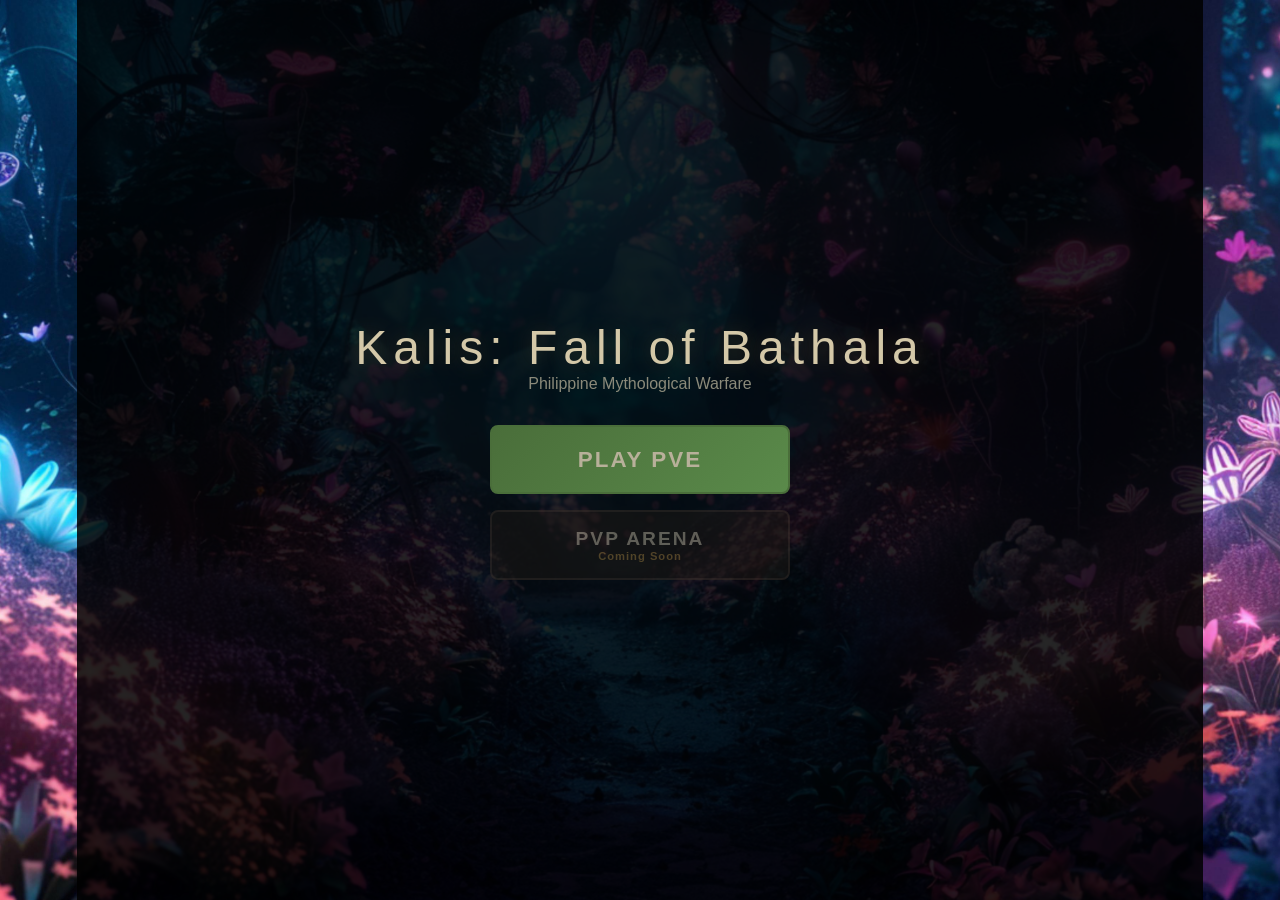
<file: index.html>
<!DOCTYPE html>
<html lang="en">
<head>
  <meta charset="UTF-8">
  <meta name="viewport" content="width=device-width, initial-scale=1.0, user-scalable=no">
  <title>Kalis: Fall of Bathala</title>
  <link rel="stylesheet" href="style.css">
</head>
<body>

<svg id="arrowSvgLayer">
  <defs>
    <!-- Yellow crosshair for player attacks -->
    <marker id="crosshair-player" markerWidth="14" markerHeight="14" refX="10" refY="7" orient="auto">
      <circle cx="7" cy="7" r="6" fill="none" stroke="#fbff85" stroke-width="2" />
      <line x1="7" y1="1" x2="7" y2="13" stroke="#fbff85" stroke-width="2" />
      <line x1="1" y1="7" x2="13" y2="7" stroke="#fbff85" stroke-width="2" />
    </marker>

    <!-- Blue crosshair for enemy attacks -->
    <marker id="crosshair-enemy" markerWidth="14" markerHeight="14" refX="10" refY="7" orient="auto">
      <circle cx="7" cy="7" r="6" fill="none" stroke="#ADD8E6" stroke-width="2" />
      <line x1="7" y1="1" x2="7" y2="13" stroke="#ADD8E6" stroke-width="2" />
      <line x1="1" y1="7" x2="13" y2="7" stroke="#ADD8E6" stroke-width="2" />
    </marker>
  </defs>
</svg>

<div class="attack-indicator" id="attackIndicator">
    <div class="bolt-1"></div>
    <div class="bolt-2"></div>
    <div class="bolt-3"></div>
    <div class="glow-ring"></div>
</div>

<div class="attack-indicator enemy-indicator" id="enemyAttackIndicator">
    <div class="bolt-1"></div>
    <div class="bolt-2"></div>
    <div class="bolt-3"></div>
    <div class="glow-ring"></div>
</div>

<!-- LEFT PANEL (fixed) -->
<div class="left-panel-outer" id="leftPanelOuter" style="display:none;">
  <!-- Enemy deck + graveyard grouped -->
  <div class="deck-grave-group">
    <div class="deck-pile enemy" id="enemyDeckPile">30</div>
    <div class="grave-display" id="enemyGraveBtn">Graveyard<span id="enemyGraveCount">0</span></div>
  </div>

  <div class="turn-phase-indicator" id="turnPhaseIndicator">
    <div class="phase-round"><span id="phaseRound">1</span></div>
    <div class="phase-status" id="phaseStatus">⚔️ Player Turn</div>
    <div class="phase-dice-info" id="phaseDiceInfo">Dice in 4 turns</div>
  </div>

  <!-- Player graveyard + deck grouped -->
  <div class="deck-grave-group">
    <div class="grave-display" id="playerGraveBtn">Graveyard<span id="playerGraveCount">0</span></div>
    <div class="deck-pile player" id="playerDeckPile">25</div>
  </div>

  <!-- Ult refresh button (hidden by default) -->
</div>

<!-- RIGHT PANEL (fixed) – restructured -->
<div class="right-panel-outer" id="rightPanelOuter" style="display:none;">
  <!-- TOP: Anito curse only -->
  <div class="right-panel-top">
  </div>


  <!-- MIDDLE: Enemy Prov, End Turn, Your Prov grouped together -->
  <div class="right-panel-middle">
    <div class="center-group">
      <div class="prov-group">
        <div class="pillar-provision-block enemy-val" id="pillarEnemyProv">🍗 1</div>
        <div class="timer-pill enemy-timer" id="enemyTimer">30s</div>
      </div>
      <button class="circular-end-turn" id="btnEndTurn">END TURN</button>
      <div class="prov-group">
        <div class="pillar-provision-block player-val" id="pillarPlayerProv">🍗 1</div>
        <div class="timer-pill" id="turnTimer">30s</div>
      </div>
    </div>
  </div>

  <!-- BOTTOM: Info and Surrender buttons only -->
<div class="right-panel-bottom">
  <button class="right-info-btn" id="btnInfoPanel" title="All Information about the game">Info</button>
  <button class="right-info-btn" id="btnFullscreen" title="Toggle fullscreen">⛶</button>
  <button class="hint-toggle-btn" id="btnToggleHints" title="How to play">💡</button>
  <button class="circular-surrender" id="btnSurrender">🏳️</button>
</div>
</div>

<!-- GAME AREA (between panels) -->
<div class="game-area">

  <div id="turnOverlay" class="turn-overlay">
  <span id="turnOverlayText"></span>
</div>
  <div class="main-menu" id="mainMenu" style="display:flex;">
    <h1>Kalis: Fall of Bathala</h1>
    <div class="menu-subtitle">Philippine Mythological Warfare</div>
    <div class="menu-buttons">
      <div class="menu-btn-main pve-btn" id="btnPVE">PLAY PVE</div>
      <div class="menu-btn-main pvp-btn">
        PVP ARENA
        <span class="coming-soon-badge">Coming Soon</span>
      </div>
    </div>
  </div>

  <div class="menu-screen" id="menuScreen" style="display:none;">
    <h1>Kalis: Fall of Bathala</h1>
    <div class="menu-subtitle">Choose Your Faction</div>
    <div class="faction-select-container">
      <div class="faction-card heroes" id="btnChooseHeroes">
        <h3>Heroes & Warriors</h3>
      </div>
      <div class="faction-card monsters" id="btnChooseMonsters">
        <h3>Mythical Monsters</h3>
      </div>
    </div>
  </div>

  <div class="god-select-overlay" id="godSelectOverlay">
    <div class="god-select-box">
      <h2 id="godSelectTitle">Choose Your God</h2>
      <div class="god-choices" id="godChoicesContainer"></div>
      <button class="back-btn" id="godSelectBackBtn">← Back</button>
    </div>
  </div>

  <div class="row-select-overlay" id="rowSelectOverlay">
    <div class="row-select-box">
      <h2>🐉 Bakunawa: Choose Target Row</h2>
      <div class="row-choices">
        <div class="row-choice-btn" data-target="melee">⚔️ Enemy Melee</div>
        <div class="row-choice-btn" data-target="ranged">🏹 Enemy Ranged</div>
      </div>
    </div>
  </div>

  <div class="dice-overlay" id="diceOverlay">
    <div class="dice-box">
      <div class="dice-title">Fate Dice</div>
      <div class="dice-result" id="diceResult">?</div>
      <div class="dice-effect-name" id="diceEffectName"></div>
      <div class="dice-effect-desc" id="diceEffectDesc"></div>
    </div>
  </div>

  <div class="graveyard-overlay" id="graveyardOverlay">
    <div class="graveyard-box">
      <h2 id="graveyardTitle">Graveyard</h2>
      <div id="graveyardContent"></div>
      <button class="close-btn" onclick="document.getElementById('graveyardOverlay').classList.remove('active')">Close</button>
    </div>
  </div>

  <div class="deck-viewer-overlay" id="deckViewerOverlay">
    <div class="deck-viewer-box">
      <h2 id="deckViewerTitle">Your Deck</h2>
      <div id="deckViewerContent"></div>
      <button class="close-btn" onclick="document.getElementById('deckViewerOverlay').classList.remove('active')">Close</button>
    </div>
  </div>

  <div class="surrender-overlay" id="surrenderOverlay">
    <div class="surrender-box">
      <h2>Surrender?</h2>
      <p style="color:#8b949e;margin-bottom:1.5rem;">Are you sure you want to concede?</p>
      <div class="surrender-buttons">
        <button class="surrender-btn yes" id="btnSurrenderYes">Yes, Surrender</button>
        <button class="surrender-btn no" id="btnSurrenderNo">No, Keep Fighting</button>
      </div>
    </div>
  </div>

  <div class="curse-info-overlay" id="curseInfoOverlay">
    <div class="curse-info-box">
      <h2>Anito's Curse</h2>
      <div id="curseInfoContent"></div>
      <button class="close-btn" onclick="document.getElementById('curseInfoOverlay').classList.remove('active')">Close</button>
    </div>
  </div>

  <div class="info-overlay" id="infoOverlay">
    <div class="info-box">
      <div class="info-tabs">
        <button class="info-tab-btn" id="tabGodsBtn">✨ Gods</button>
        <button class="info-tab-btn" id="tabPassivesBtn">🛡️ Passives</button>
      </div>
      <div id="infoTabContent"></div>

      <button class="close-btn" onclick="document.getElementById('infoOverlay').classList.remove('active')">Close</button>
    </div>
  </div>
<!-- HOW TO PLAY OVERLAY -->
<div class="howtoplay-overlay" id="howToPlayOverlay">
  <div class="howtoplay-box">
    <div class="howtoplay-content" id="howToPlayContent"></div>
    <button class="close-btn" onclick="document.getElementById('howToPlayOverlay').classList.remove('active')">Close</button>
  </div>
</div>
  <div class="draft-overlay" id="draftOverlay">
    <div class="draft-box">
      <div class="draft-timer-bar" id="draftTimerBar"></div>
      <h2>Choose a Card</h2>
      <div class="draft-choices" id="draftChoices"></div>
    </div>
  </div>
  <div class="game-interface" id="gameInterface">
    <div class="main-board-area">
      <div class="battlefield-wrapper">
        <div class="battlefield">
          <div class="row"><div class="row-label"></div><div class="slots-container">
            <div class="slot enemy-slot" id="enemyRanged1" data-row="ranged" data-idx="0"></div>
            <div class="slot enemy-slot" id="enemyRanged2" data-row="ranged" data-idx="1"></div>
            <div class="slot enemy-slot god-slot" id="enemyRanged3" data-row="ranged" data-idx="2"></div>
            <div class="slot enemy-slot" id="enemyRanged4" data-row="ranged" data-idx="3"></div>
            <div class="slot enemy-slot" id="enemyRanged5" data-row="ranged" data-idx="4"></div>
          </div></div>
          <div class="row"><div class="row-label"></div><div class="slots-container">
            <div class="slot enemy-slot" id="enemyMelee1" data-row="melee" data-idx="0"></div>
            <div class="slot enemy-slot" id="enemyMelee2" data-row="melee" data-idx="1"></div>
            <div class="slot enemy-slot" id="enemyMelee3" data-row="melee" data-idx="2"></div>
            <div class="slot enemy-slot" id="enemyMelee4" data-row="melee" data-idx="3"></div>
            <div class="slot enemy-slot" id="enemyMelee5" data-row="melee" data-idx="4"></div>
          </div></div>
          <div class="row"><div class="row-label"></div><div class="slots-container">
            <div class="slot player-slot" id="playerMelee1" data-row="melee" data-idx="0"></div>
            <div class="slot player-slot" id="playerMelee2" data-row="melee" data-idx="1"></div>
            <div class="slot player-slot" id="playerMelee3" data-row="melee" data-idx="2"></div>
            <div class="slot player-slot" id="playerMelee4" data-row="melee" data-idx="3"></div>
            <div class="slot player-slot" id="playerMelee5" data-row="melee" data-idx="4"></div>
          </div></div>
          <div class="row"><div class="row-label"></div><div class="slots-container">
            <div class="slot player-slot" id="playerRanged1" data-row="ranged" data-idx="0"></div>
            <div class="slot player-slot" id="playerRanged2" data-row="ranged" data-idx="1"></div>
            <div class="slot player-slot god-slot" id="playerRanged3" data-row="ranged" data-idx="2"></div>
            
            <div class="slot player-slot" id="playerRanged4" data-row="ranged" data-idx="3"></div>
            <div class="slot player-slot" id="playerRanged5" data-row="ranged" data-idx="4"></div>
          </div></div>
        </div>
      </div>

      <div class="hand-fan-container" id="handFanContainer"></div>

            <!-- TUTORIAL OVERLAY -->
<div id="tutorialOverlay" style="display:none; position:absolute; z-index:100; text-align:center; pointer-events:none;">
  <div style="background:rgba(20,16,10,0.95); border:2px solid #9b7a3c; border-radius:12px; padding:0.5rem 1.5rem; box-shadow:0 0 20px rgba(0,0,0,0.8); display:inline-block; position:relative;">
    <p id="tutorialText" style="color:#f0e8d8; font-size:clamp(0.9rem, 2vh, 1.3rem); margin-bottom:0.5rem; white-space:nowrap;"></p>
  </div>
</div>

      <div class="info-panel">
        <span id="logMessage">Drag cards to play or click to attack!</span>
        <span>Round: <span id="roundDisplay">1</span></span>
        <span>Dice: <span id="diceInfo">Every 4 Turns</span></span>
        <button class="menu-btn" id="btnMenu">Exit</button>
      </div>
    </div>
  </div>

</div>
</div>

<!-- Victory/Defeat Overlay -->
<div class="overlay" id="overlay">
    <div class="overlay-box">
        <h2 id="overlayTitle">Match Over</h2>
    </div>
</div>
<script src="Herodeck.js"></script>
<script src="Monsterdeck.js"></script>
<script src="GodImages.js"></script>

<script>
  window.onerror = function(msg, url, line, col, error) {
  alert('Game crashed – ' + msg + ' (line ' + line + ')');
  return false;
};

(function() {
  window.addEventListener('resize', function() {
    if (typeof renderAll === 'function' && document.getElementById('gameInterface').classList.contains('active')) {
      renderAll();
    }
  });

  const PASSIVES = {
    'Shield 1': { name: 'Shield 1', desc: 'Absorbs 1 hit', type: 'defensive', icon: '🛡️', cssClass: 'passive-shield' },
    'Thorns 1': { name: 'Thorns 1', desc: 'Deal 1 dmg back (even if killed)', type: 'defensive', icon: '🌵', cssClass: 'passive-thorns' },
    'Overheal': { name: 'Overheal', desc: 'Heal 1 HP per turn', type: 'defensive', icon: '💖', cssClass: 'passive-regen' },
    'Pierce': { name: 'Pierce', desc: 'Ignore enemy Shield', type: 'offensive', icon: '🗡️', cssClass: '' },
    'Lifesteal': { name: 'Lifesteal', desc: 'Heal 1 HP every time this unit attacks', type: 'offensive', icon: '🩸', cssClass: 'passive-overheal' },
    'Taunt': { name: 'Taunt', desc: 'Enemy must attack this first', type: 'utility', icon: '😝', cssClass: 'passive-taunt' },
  };




  const GOD_CLASH_LINES = [
  "I have waited long enough. The heavens will settle this.",
  "No more soldiers. Only gods remain.",
  "Then I shall wield the blade myself.",
  "Enough games. Let the skies decide our fate.",
  "If my army cannot end this, my own hands will.",
  "This battle was always meant to be ours alone.",
  "Step aside, mortals. The true fight begins now.",
  "So be it. I will carve the ending myself.",
  "The war is over. Now the gods must fall.",
  "No more champions. Only thunder and blood."
];

  const CURSE_DETAILS = {
  sudden_death:    { name: 'Sudden Death',    desc: 'Both Gods start with only 50 HP. Games end fast!', icon: '💀' },
  gift_of_gods:    { name: 'Gift of the Gods', desc: 'Both players start with 5 extra provisions.', icon: '🎁' },
  spellbound:      { name: 'Spellbound',       desc: 'Spell cards are replaced with random bronze units.', icon: '🚫' },
  glass_cannon:    { name: 'Glass Cannon',     desc: 'All units gain +2 ATK but -2 HP (minimum 1 HP).', icon: '💥' },
  fortress:        { name: 'Fortress',         desc: 'All units gain +2 HP but -1 ATK (minimum 0 ATK).', icon: '🏰' },
  blood_frenzy:    { name: 'Blood Frenzy',     desc: 'When a unit dies, its controller draws a card.', icon: '🩸' },
  double_trouble:  { name: 'Double Trouble',   desc: 'All provision costs are reduced by 1 (minimum 1).', icon: '👥' },
  none:            { name: 'No Curse',         desc: 'The gods are calm today. Standard rules apply.', icon: '✨' }
};
  // ========== TUTORIAL SYSTEM ==========
let tutorialState = {
    active: false,
    step: 0,
    selectedHandIdx: null,
    selectedBoard: null,
    waitingForAttack: false,
    panelTourReady: false,   // add this line
    enemyTurnBlocked: true 
};

function startTutorial() {
    //if (localStorage.getItem('tutorialCompleted') === 'true') return;//
    tutorialState.active = true;
    tutorialState.step = 0;
    tutorialState.selectedHandIdx = null;
    tutorialState.selectedBoard = null;
    document.getElementById('tutorialOverlay').style.display = 'block';
    showTutorialStep(0);
}

  function showTutorialStep(step) {
    tutorialState.step = step;
    const textEl = document.getElementById('tutorialText');
    const overlay = document.getElementById('tutorialOverlay');
    // Remove all previous highlights
    document.querySelectorAll('.tutorial-highlight').forEach(el => el.classList.remove('tutorial-highlight'));

    let targetEl = null;

    switch(step) {
      case 0:
        textEl.textContent = 'Drag a card in your hand to the field';
        // Highlight the first affordable hand card
        // Find the first affordable unit card
        const handCards = document.querySelectorAll('.fan-card-wrapper');
        let chosen = null;
        handCards.forEach(wrapper => {
          if (chosen) return;
          const idx = parseInt(wrapper.dataset.idx);
          const card = state.hand[idx];
          if (card && card.type === 'Unit' && card.cost <= (state.provPool - state.provUsed)) {
            chosen = wrapper;
          }
        });
        if (chosen) {
          chosen.classList.add('tutorial-highlight');
          targetEl = chosen;
        }
        break;
case 1:
  textEl.textContent = 'Drag ⊕ to an empty slot to play the card';
  // Highlight all empty player slots (excluding god slot)
  const emptySlots = document.querySelectorAll('.player-slot:not(.god-slot)');
  emptySlots.forEach(slot => {
    if (slot.innerHTML.trim() === '') {
      slot.classList.add('tutorial-highlight');
    }
  });
  // Position the overlay above melee 3 if it's empty, otherwise above first empty slot
  const melee3 = document.getElementById('playerMelee3');
  if (melee3 && melee3.innerHTML.trim() === '') {
    targetEl = melee3;
  } else {
    for (const slot of emptySlots) {
      if (slot.innerHTML.trim() === '') {
        targetEl = slot;
        break;
      }
    }
  }
  break;
              case 2:
        textEl.textContent = 'Press END TURN to finish your turn ->.';
        const endBtn = document.getElementById('btnEndTurn');
        if (endBtn) {
          endBtn.classList.add('tutorial-highlight');
          targetEl = endBtn;
        }
        break;
    }

    // Position the overlay above the target element (or center for step 4)
    // Position the overlay above the target element (or center for step 4)
    if (step === 3) {
      overlay.style.left = '50%';
      overlay.style.top = '5%';
      overlay.style.transform = 'translate(-50%, 0)';
      overlay.style.display = 'block';
    } else if (targetEl) {
      const targetRect = targetEl.getBoundingClientRect();
      const gameAreaRect = document.querySelector('.game-area').getBoundingClientRect();
      overlay.style.left = (targetRect.left - gameAreaRect.left + targetRect.width/2) + 'px';
      overlay.style.top = (targetRect.top - gameAreaRect.top - 10) + 'px';
      overlay.style.transform = 'translate(-50%, -100%)';
      overlay.style.display = 'block';
    } else {
      overlay.style.left = '50%';
      overlay.style.top = '5%';
      overlay.style.transform = 'translate(-50%, 0)';
      overlay.style.display = 'block';
    }
  }

function handleTutorialClick(e) {
    if (!tutorialState.active) return true; // allow normal handling
    const target = e.target.closest('.tutorial-highlight'); // ← THIS LINE MUST EXIST
    if (!target) return false; // ignore clicks outside highlights

    switch(tutorialState.step) {
      case 0: // … etc

        if (target.classList.contains('fan-card-wrapper')) {
          const idx = parseInt(target.dataset.idx);
          const cardData = state.hand[idx];
          if (cardData && cardData.type === 'Unit' && cardData.cost <= (state.provPool - state.provUsed)) {
            clearSelection();
            selectedAttacker = { handIdx: idx, card: cardData, isHandCard: true };
            target.querySelector('.card').classList.add('selected-for-attack');
            highlightEmptyPlayerSlots();
            showTutorialStep(1);
          }
        }
        break;
case 1: // Play onto empty slot
  if (target.classList.contains('player-slot') && selectedAttacker && selectedAttacker.isHandCard) {
    playCardFromHandToSlot(target, selectedAttacker);
  }
  break;
    }
    return false; // block default game handling
  }

function completeTutorial() {
    localStorage.setItem('tutorialCompleted', 'true');
    tutorialState.active = false;
    // document.getElementById('tutorialOverlay').style.display = 'none';   // ← must stay hidden
    document.querySelectorAll('.tutorial-highlight').forEach(el => el.classList.remove('tutorial-highlight'));
    clearSelection();
}

function showPostTutorialMessage() {
    const overlay = document.getElementById('tutorialOverlay');
    const textEl = document.getElementById('tutorialText');

    // Hide the skip button

    // Make the box non‑blocking
    const innerBox = overlay.querySelector('div');
    if (innerBox) innerBox.style.pointerEvents = 'none';
    overlay.style.pointerEvents = 'none';

    // Position and show
    overlay.style.display = 'block';
    overlay.style.left = '50%';
    overlay.style.top = '40%';
    overlay.style.transform = 'translate(-50%, -50%)';

    textEl.textContent = 'Click your card and drag the crosshair ⊕ to the enemy God';

    // Find the card that was just played (first occupied non‑god player slot)
    const playerSlots = document.querySelectorAll('.player-slot:not(.god-slot)');
    let placedSlot = null;
    for (const slot of playerSlots) {
        if (slot.querySelector('.card')) {
            placedSlot = slot;
            break;
        }
    }

    if (placedSlot) {
        const slotRect = placedSlot.getBoundingClientRect();
        const gameInterface = document.getElementById('gameInterface');
        const ifaceRect = gameInterface.getBoundingClientRect();
        // Center above the slot, with a small gap
        overlay.style.left = (slotRect.left + slotRect.width / 2 - ifaceRect.left) + 'px';
        overlay.style.top = (slotRect.top - ifaceRect.top - 10) + 'px'; // 10px above
        overlay.style.transform = 'translate(-50%, -100%)';
    } else {
        // Fallback if no card found
        overlay.style.left = '50%';
        overlay.style.top = '40%';
        overlay.style.transform = 'translate(-50%, -50%)';
    }

    overlay.style.display = 'block';

    // Highlight the enemy God slot
    const godSlot = document.getElementById('enemyRanged3');
    if (godSlot) {
        godSlot.classList.add('tutorial-highlight');
    }

    // Set the flag so the next attack triggers the End Turn message
    tutorialState.waitingForAttack = true;

    // Safety timeout: hide after 10 seconds if they never attack
    setTimeout(() => {
        if (tutorialState.waitingForAttack) {
            overlay.style.display = 'none';
            if (innerBox) innerBox.style.pointerEvents = 'auto';
            overlay.style.pointerEvents = 'auto';
            tutorialState.waitingForAttack = false;
            // Remove highlights on timeout
            document.querySelectorAll('.tutorial-highlight').forEach(el => el.classList.remove('tutorial-highlight'));
        }
    }, 10000);
}


function showEndTurnMessage() {
    const overlay = document.getElementById('tutorialOverlay');
    const textEl = document.getElementById('tutorialText');
    const endBtn = document.getElementById('btnEndTurn');
    if (!endBtn) return;

    const innerBox = overlay.querySelector('div');
    if (innerBox) innerBox.style.pointerEvents = 'none';
    overlay.style.pointerEvents = 'none';

    const endBtnRect = endBtn.getBoundingClientRect();
    const gameAreaRect = document.querySelector('.game-area').getBoundingClientRect();
    overlay.style.left = (endBtnRect.left - gameAreaRect.left - 10) + 'px';
    overlay.style.top = (endBtnRect.top + endBtnRect.height/2) + 'px';
    overlay.style.transform = 'translate(-100%, -50%)';
    overlay.style.display = 'block';

    textEl.textContent = 'Press End Turn👉';

    // Add glow effect to the End Turn button
    endBtn.classList.add('highlight-endturn');

    // Remove the card and god highlights (in case they're still there)
    document.querySelectorAll('.tutorial-highlight').forEach(el => el.classList.remove('tutorial-highlight'));

        tutorialState.panelTourReady = true;

    // Hide after 5 seconds and remove glow
    setTimeout(() => {
        overlay.style.display = 'none';
        if (innerBox) innerBox.style.pointerEvents = 'auto';
        overlay.style.pointerEvents = 'auto';
        endBtn.classList.remove('highlight-endturn');
    }, 5000);
}


  let state = {
  attackToken: 'player',
  phase: 'development',
  roundPhase: 'player',
  attackerDeclared: false,
  playerAttackers: [],
  enemyBlockers: {}
};

window.addEventListener('unhandledrejection', (event) => {
  console.error('Unhandled rejection:', event.reason);
  if (state && state._aiRunning) {
    state._aiRunning = false;
    endRound();
  }
});
window.addEventListener('error', (event) => {
  console.error('Global error:', event.error);
  if (state && state._aiRunning) {
    state._aiRunning = false;
    endRound();
  }
});

let selectedAttacker = null;


// ── CURSE HELPER FUNCTIONS (can go here) ──
function applyGlassCannonEffect(state) {
  modifyAllUnits(state, (card) => {
    card.atk += 2;
    card.hp = Math.max(1, card.hp - 2);
    card.maxHp = Math.max(1, card.maxHp - 2);
  });
}

function applyFortressEffect(state) {
  modifyAllUnits(state, (card) => {
    card.atk = Math.max(0, card.atk - 1);
    card.hp += 2;
    card.maxHp += 2;
  });
}

function modifyAllUnits(state, modifierFn) {
  state.deck.forEach(modifierFn);
  state.hand.forEach(modifierFn);
  [state.playerMelee, state.playerRanged, state.enemyMelee, state.enemyRanged].forEach(arr => {
    arr.forEach(unit => { if (unit) modifierFn(unit); });
  });
  state.playerGrave.forEach(modifierFn);
  state.enemyGrave.forEach(modifierFn);
}



  let turnCounter = 0; // Tracks total turns for dice scheduling

  function shuffle(a) { for (let i=a.length-1; i>0; i--) { const j=Math.floor(Math.random()*(i+1)); [a[i],a[j]]=[a[j],a[i]]; } return a; }

  function showCurseInfo() {
  const overlay = document.getElementById('curseInfoOverlay');
  const content = document.getElementById('curseInfoContent');
  if (!overlay || !content) return;

  const curseId = state.wildModifier || 'none';
  const details = CURSE_DETAILS[curseId] || CURSE_DETAILS.none;

  content.innerHTML = `
    <div class="curse-icon">${details.icon}</div>
    <h3>${details.name}</h3>
    <p>${details.desc}</p>
  `;

  overlay.classList.add('active');
}

  

  function buildDeck(faction) {
    const bronzeUnits = faction === 'heroes' ? BRONZE_UNITS_HEROES : BRONZE_UNITS_MONSTERS;
    const goldUnits = faction === 'heroes' ? GOLD_UNITS_HEROES : GOLD_UNITS_MONSTERS;
    let deck = [];
    for (let i=0; i<13; i++) {
      let c = bronzeUnits[i % bronzeUnits.length];
      let card = { ...c, id: 'c_b_' + i + '_' + Math.random().toString(36).slice(2,6), playOrder: i };
      deck.push(card);
    }
    for (let i=0; i<7; i++) {
      let c = goldUnits[i % goldUnits.length];
      let card = { ...c, id: 'c_g_' + i + '_' + Math.random().toString(36).slice(2,6), playOrder: 13+i };
      deck.push(card);
    }
    for (let i=0; i<10; i++) {
      let c = SPELLS[i % SPELLS.length];
      let card = { ...c, id: 'c_s_' + i + '_' + Math.random().toString(36).slice(2,6), playOrder: 20+i };
      deck.push(card);
    }
    return shuffle(deck);
  }

  let pendingFaction = null;
  let playerPlayOrderCounter = 0;
  let enemyPlayOrderCounter = 0;

  function getBorderClass(cost) { return cost >= 6 ? 'gold-border' : 'bronze-border'; }

function showPlayerSmite() {
    const indicator = document.getElementById('attackIndicator');
    indicator.classList.add('active');
    
    // Reset animations
    const elements = indicator.querySelectorAll('.bolt-1, .bolt-2, .bolt-3, .glow-ring');
    elements.forEach(el => {
        el.style.animation = 'none';
        void el.offsetHeight;
        el.style.animation = '';
    });
    
    setTimeout(() => {
        indicator.classList.remove('active');
    }, 1500);
}

function showEnemySmite() {
    const indicator = document.getElementById('enemyAttackIndicator');
    indicator.classList.add('active');
    
    const elements = indicator.querySelectorAll('.bolt-1, .bolt-2, .bolt-3, .glow-ring');
    elements.forEach(el => {
        el.style.animation = 'none';
        void el.offsetHeight;
        el.style.animation = '';
    });
    
    setTimeout(() => {
        indicator.classList.remove('active');
    }, 1500);
}

// Usage:
// showPlayerSmite();
// showEnemySmite();
// Usage:
// showPlayerSmite(); // Call when player attacks
// showEnemySmite();  // Call when enemy attacks


function showGodSelection(faction) {
    pendingFaction = faction;
    const overlay = document.getElementById('godSelectOverlay');
    const container = document.getElementById('godChoicesContainer');
    const title = document.getElementById('godSelectTitle');
    title.textContent = faction === 'heroes' ? 'Choose Your Hero God' : 'Choose Your Monster God';
    const gods = GODS[faction];
    container.innerHTML = gods.map(g => `
      <div class="god-choice-card" data-god="${g.name}" data-effect="${g.effect}">
        <h3>${g.name}</h3>
        <div class="god-power">⚡ ${g.power}</div>
        <p style="color:#8b949e;font-size:0.75rem;margin-top:0.5rem;">${g.desc}</p>
      </div>
    `).join('');
    overlay.classList.add('active');
    
    container.querySelectorAll('.god-choice-card').forEach(card => {
      card.addEventListener('click', () => {
        const godName = card.dataset.god;
        const godEffect = card.dataset.effect;
        overlay.classList.remove('active');



        resetGame(pendingFaction, godName, godEffect);
      });
    });
}

  function resetGame(chosenFaction, godName, godEffect) {
    if (state.timerInterval) clearInterval(state.timerInterval);
    if (state.enemyTimerInterval) clearInterval(state.enemyTimerInterval);
    selectedAttacker = null;
    turnCounter = 0;
    const opposingFaction = chosenFaction === 'heroes' ? 'monsters' : 'heroes';
    const enemyGods = GODS[opposingFaction];
    const enemyGod = enemyGods[Math.floor(Math.random() * enemyGods.length)];
    playerPlayOrderCounter = 0;
    enemyPlayOrderCounter = 0;
     state = {
      faction: chosenFaction,
      enemyFaction: opposingFaction,
      godName: godName,
      godEffect: godEffect,
      enemyGodName: enemyGod.name,
      enemyGodEffect: enemyGod.effect,
      deck: buildDeck(chosenFaction),
      enemyDeckSize: 27,
      hand: [],
      playerGrave: [],
      enemyGrave: [],
      playerMelee: [null,null,null,null,null],
      playerRanged: [null,null,null,null,null],
      enemyMelee: [null,null,null,null,null],
      enemyRanged: [null,null,null,null,null],
      godHp: 100,
      enemyGodHp: 100,
      provUsed: 0,
      provPool: 1,
      provPerTurn: 1,
      round: 1,
      gameOver: false,
      turnTimer: 30,
      ultAvailable: true,
      enemyUltAvailable: true,
      ultRefreshed: false,
      timerInterval: null,
      enemyTimerInterval: null,
      diceActive: false,
      currentPhase: 'player',
      phaseNumber: 1,
      phase: 'development',
      roundPhase: 'player',
      attackerDeclared: false,
      playerAttackers: [],
      enemyBlockers: {},
      turn: 'player',
      attackToken: 'player'
    };

    state._aiRunning = false;   // prevent leftover AI lock




state.wildModifier = 'none';
// ================= APPLY CURSE EFFECTS =================
// Modify state based on the chosen wild modifier
if (state.wildModifier === 'sudden_death') {
  state.godHp = 50;
  state.enemyGodHp = 50;
}
else if (state.wildModifier === 'gift_of_gods') {
  state.provPool = 6;   // 1 base + 5 extra
  state.provPerTurn = 1;
}
else if (state.wildModifier === 'spellbound') {
  // Replace all spell cards in the player's deck with random bronze units
  state.deck = state.deck.map(card => {
    if (card.type === 'Spell') {
      const pool = state.faction === 'heroes' ? BRONZE_UNITS_HEROES : BRONZE_UNITS_MONSTERS;
      const replacement = { ...pool[Math.floor(Math.random() * pool.length)] };
      replacement.id = 'spellbound_' + Math.random().toString(36).slice(2, 6);
      assignPassive(replacement);
      return replacement;
    }
    return card;
  });
  // Enemy deck is simulated, no need to replace – they will simply not draw spells.
}
else if (state.wildModifier === 'glass_cannon') {
  // Apply +2 ATK, -2 HP (min 1) to all units in deck, hand, and future draws
  applyGlassCannonEffect(state);
}
else if (state.wildModifier === 'fortress') {
  // Apply +2 HP, -1 ATK (min 0) to all units
  applyFortressEffect(state);
}
else if (state.wildModifier === 'blood_frenzy') {
  // Effect handled in killCardAndSendToGrave
}
else if (state.wildModifier === 'mirror_match') {
  // Force enemy to use the same faction as the player
  state.enemyFaction = state.faction;
  // Re‑roll enemy god from the same faction
  const sameFactionGods = GODS[state.faction];
  const enemyGod = sameFactionGods[Math.floor(Math.random() * sameFactionGods.length)];
  state.enemyGodName = enemyGod.name;
  state.enemyGodEffect = enemyGod.effect;
}

else if (state.wildModifier === 'double_trouble') {
  // Reduce cost of every card in deck and hand by 1 (minimum 1)
  state.deck.forEach(c => { if (c.cost > 1) c.cost--; });
  // Hand is empty at this point, but just in case
  state.hand.forEach(c => { if (c.cost > 1) c.cost--; });
  // Also mark that future drawn cards should be reduced
}


const affordableUnitIndex = state.deck.findIndex(
  c => c.type === 'Unit' && c.cost <= state.provPool
);
if (affordableUnitIndex !== -1) {
  // Swap the found affordable unit to the top of the deck
  [state.deck[0], state.deck[affordableUnitIndex]] = [state.deck[affordableUnitIndex], state.deck[0]];
}
for (let i = 0; i < 3; i++) {
  drawCard();
}

// ── FALLBACK: force at least one affordable unit (in case curses removed them) ──
{
  const hasAffordableUnit = state.hand.some(
    c => c.type === 'Unit' && c.cost <= state.provPool
  );
  if (!hasAffordableUnit) {
    const replaceIndex = state.hand.findIndex(c => c.type !== 'Unit' || c.cost > state.provPool);
    const idx = replaceIndex !== -1 ? replaceIndex : 0;
state.hand[idx] = {
  name: 'Rebolusyonaryo', type: 'Unit', cost: 1, row: 'melee',
  atk: 1, hp: 2, maxHp: 2, passive: 'Thorns 1',
  id: 'militia_' + Math.random().toString(36).slice(2,6),
  _isNewDraw: true, playOrder: playerPlayOrderCounter++
};
  }
}

document.getElementById('menuScreen').style.display = 'none';
document.getElementById('mainMenu').style.display = 'none';
document.getElementById('gameInterface').classList.add('active');

    document.getElementById('leftPanelOuter').style.display = 'flex';
    document.getElementById('rightPanelOuter').style.display = 'flex';
    document.getElementById('diceInfo').textContent = 'Every 4 Turns';
    document.getElementById('enemyTimer').textContent = '30s'; 
    updatePhaseIndicator('player', state.round, 4 - (turnCounter % 4));
    renderAll();
    startTimer();
    triggerAutoOverlay('Match Started');


    setupPointerEngine();
    checkAffordableCards();
    
    // Start tutorial if first time, otherwise normal turn logic
    if (true) { // TEMPORARY: always run tutorial
      // Force player to go first for tutorial
      state.turn = 'player';
      state.attackToken = 'player';
      // Ensure any pending enemy action is cleared
      if (state.enemyTimerInterval) clearInterval(state.enemyTimerInterval);
      document.getElementById('enemyTimer').textContent = '30s';
      document.getElementById('logMessage').textContent = 'Your turn! Follow the tutorial.';
      renderAll();
      startTimer();
      setTimeout(() => startTutorial(), 100);
    } else {
    // Force player to go first if tutorial not completed, else normal
    // Force player to go first if tutorial not completed, else normal turn logic
    if (localStorage.getItem('tutorialCompleted') !== 'true') {
      tutorialState.enemyTurnBlocked = true;
      state.turn = 'player';
      state.attackToken = 'player';
      if (state.enemyTimerInterval) clearInterval(state.enemyTimerInterval);
      document.getElementById('enemyTimer').textContent = '30s';
      document.getElementById('logMessage').textContent = 'Your turn! Follow the tutorial.';
      renderAll();
      startTimer();
      startTutorial();
    } else {
      if (state.turn === 'player') {
        startTimer();
        document.getElementById('logMessage').textContent = 'Your turn! Play a card.';
      } else {
        document.getElementById('logMessage').textContent = 'Enemy starts first!';
        executeEnemyAITurn();
      }
    }
    }
  }

  function drawCard() {
    if (!state.deck.length) return;
    let card = state.deck.pop();
    card._isNewDraw = true;

    if (state.wildModifier === 'double_trouble' && card.cost > 1) {
  card.cost--;
}
    if (state.wildModifier === 'glass_cannon') {
  card.atk += 2;
  card.hp = Math.max(1, card.hp - 2);
  card.maxHp = Math.max(1, card.maxHp - 2);
}
if (state.wildModifier === 'fortress') {
  card.atk = Math.max(0, card.atk - 1);
  card.hp += 2;
  card.maxHp += 2;
}
    state.hand.push(card);
  }


  function updateInfoCurseGods() {
  const curseId = state.wildModifier || 'none';
  const curse = CURSE_DETAILS[curseId] || CURSE_DETAILS.none;
  document.getElementById('infoCurseName').textContent = curse.name;
  document.getElementById('infoCurseDesc').textContent = ' – ' + curse.desc;

  const playerGod = GODS[state.faction].find(g => g.effect === state.godEffect);
  document.getElementById('infoPlayerGod').textContent = playerGod 
    ? `${state.godName} – ${playerGod.power}: ${playerGod.desc}` 
    : state.godName;

  const enemyGod = GODS[state.enemyFaction].find(g => g.effect === state.enemyGodEffect);
  document.getElementById('infoEnemyGod').textContent = enemyGod 
    ? `${state.enemyGodName} – ${enemyGod.power}: ${enemyGod.desc}` 
    : state.enemyGodName;
}
  function startTimer() {
    if (state.timerInterval) clearInterval(state.timerInterval);
    state.turnTimer = 30;
    const timerElement = document.getElementById('turnTimer');
    timerElement.classList.remove('critical-danger');
    timerElement.textContent = `${state.turnTimer}s`;
    state.timerInterval = setInterval(() => {
      state.turnTimer--;
      timerElement.textContent = `${state.turnTimer}s`;
      if (state.turnTimer <= 10) timerElement.classList.add('critical-danger');
      else timerElement.classList.remove('critical-danger');
      if (state.turnTimer <= 0 && state.turn === 'player' && !state.gameOver) endTurn();
    }, 1000);
  }

function updatePhaseIndicator(phase, round, subPhase) {
  const phaseStatus = document.getElementById('phaseStatus');
  const phaseRound = document.getElementById('phaseRound');
  const phaseDiceInfo = document.getElementById('phaseDiceInfo');
  
  // Clear the old separate elements (or you can hide them via CSS)
  phaseRound.textContent = '';
  phaseDiceInfo.textContent = '';
  
  let statusText = `Round ${round}<br><br>`;   // "Round 1" + blank line

  switch(phase) {
    case 'player_develop':
      statusText += `🟢 Your Turn<br><br>⚔️ ${state.attackToken === 'player' ? 'Attack!' : 'Attack!'}`;
      phaseStatus.style.color = '#7a9a60';
      break;
    case 'player_attack':
      statusText += '⚔️ Attack!<br><br>Drag to attack';
      phaseStatus.style.color = '#ff8800';
      break;
    case 'enemy_block':
      statusText += '🛡️ Enemy Blocks<br><br>Defending…';
      phaseStatus.style.color = '#c08070';
      break;
    case 'enemy_develop':
      statusText += '👹 Enemy Turn<br><br>Playing cards';
      phaseStatus.style.color = '#c08070';
      break;
    case 'round_end':
      statusText += '🎲 Dice Fate<br><br>All about luck';
      phaseStatus.style.color = '#9b7a3c';
      break;
  }
  
  phaseStatus.innerHTML = statusText;
}
function startNewRound() {
  state.roundPhase = 'player';
  state.phase = 'development';
  state.playerAttackers = [];
  state.enemyBlockers = {};
  state.attackerDeclared = false;
// Reset attack flags and apply Regen (now permanently increases max HP)
const applyRegen = (arr, rowPrefix) => {
  arr.forEach((u, i) => {
    if (u) {
      u.hasAttacked = false;
      if (u.passive === 'Overheal') {
        // Always increase both current and max HP by 1
        u.maxHp += 1;
        u.hp += 1;
        const slot = document.getElementById(`${rowPrefix}${i + 1}`);
        if (slot) flashCardHeal(slot);
      }
    }
  });
};
applyRegen(state.playerMelee, 'playerMelee');
applyRegen(state.playerRanged, 'playerRanged');
applyRegen(state.enemyMelee, 'enemyMelee');
applyRegen(state.enemyRanged, 'enemyRanged');

    updatePhaseIndicator('player_develop', state.round);

  // ── God clash: both decks empty & both ults used ──
  if (state.deck.length === 0 && state.enemyDeckSize === 0 &&
      !state.ultAvailable && !state.enemyUltAvailable && !state.gameOver) {
    const randomLine = GOD_CLASH_LINES[Math.floor(Math.random() * GOD_CLASH_LINES.length)];
    triggerTurnOverlay(randomLine);
    
    state.godHp = Math.max(0, state.godHp - 5);
    state.enemyGodHp = Math.max(0, state.enemyGodHp - 5);
    
    setTimeout(() => bleedGodCard('playerGodSide'), 10);
    setTimeout(() => bleedGodCard('enemyGodSide'), 10);
    executeHeavyShake();
    
    document.getElementById('logMessage').textContent = 'The Gods clash! Both take 5 damage.';
    renderAll();
    
    // If someone died, renderAll already shows victory/defeat overlay
    if (state.godHp <= 0 || state.enemyGodHp <= 0) {
      return;   // stop the round – game over handled in renderAll
    }
  } else {
    triggerTurnOverlay(`🟢 Round ${state.round} YOUR TURN`);
  }

  document.getElementById('phaseDiceInfo').textContent = state.attackToken === 'player' ? 'Place Cards and Attack!' : '🛡️ No Token';
    // Reset End Turn button to player state
  const btn = document.getElementById('btnEndTurn');
  if (btn) {
    btn.textContent = 'END TURN';
    btn.disabled = false;
  }

   renderAll();

  setTimeout(() => {
    if (state.turn === 'player' && state.deck.length >= 3 && state.hand.length < 7) {
      showDraftScreen();
    } else if (state.turn === 'player' && state.deck.length > 0 && state.hand.length < 7) {
      drawCard();
      renderAll();
      startTimer();
      checkAffordableCards();
    } else {
      startTimer();
      checkAffordableCards();
    }
  }, 0);
}

function showDraftScreen() {
  if (tutorialState.enemyTurnBlocked) return; 
  if (state.deck.length < 3) return;

  const draftCards = [];
  const deckCopy = [...state.deck];

  for (let i = 0; i < 3; i++) {
    const randomIndex = Math.floor(Math.random() * deckCopy.length);
    draftCards.push(deckCopy.splice(randomIndex, 1)[0]);
  }

  const overlay = document.getElementById('draftOverlay');
  const choicesContainer = document.getElementById('draftChoices');
  choicesContainer.innerHTML = '';

  draftCards.forEach((card) => {
    const cardEl = document.createElement('div');
    cardEl.className = 'draft-card';
    cardEl.innerHTML = renderCardHTML(card, 999);
    cardEl.addEventListener('click', () => {
      selectDraftCard(card, draftCards);
    });
    choicesContainer.appendChild(cardEl);
  });

  overlay.classList.add('active');

  // ── Start the timer bar animation ──
  const bar = document.getElementById('draftTimerBar');
  if (bar) {
    bar.style.animation = 'none';
    void bar.offsetWidth;
    bar.style.animation = 'draft-timer-shrink 10s linear forwards';
  }

  // ── Auto‑pick fallback (guaranteed to always work) ──
  if (state._draftTimer) clearTimeout(state._draftTimer);
  state._draftTimer = setTimeout(() => {
    if (document.getElementById('draftOverlay').classList.contains('active')) {
      // If a random card is still clickable, click it.
      const allChoices = document.querySelectorAll('#draftChoices .draft-card');
      if (allChoices.length > 0) {
        const randomIndex = Math.floor(Math.random() * allChoices.length);
        try {
          allChoices[randomIndex].click();
        } catch (e) {
          // If the click fails, force‑pick the first card manually
          forceSelectCard(draftCards[0], draftCards);
        }
      } else {
        // No cards in the DOM? Force‑pick from the data we still have
        forceSelectCard(draftCards[0], draftCards);
      }
    }
  }, 10000);
}

// Helper that bypasses the click handler and directly resolves the draft
function forceSelectCard(chosenCard, allDraftCards) {
  if (!chosenCard) return;
  chosenCard._isNewDraw = true;
  state.hand.push(chosenCard);
  allDraftCards.forEach(card => {
    const idx = state.deck.findIndex(d => d.id === card.id);
    if (idx !== -1) state.deck.splice(idx, 1);
  });
  document.getElementById('draftOverlay').classList.remove('active');
  if (state._draftTimer) {
    clearTimeout(state._draftTimer);
    state._draftTimer = null;
  }
  renderAll();
  startTimer();
  checkAffordableCards();
  document.getElementById('logMessage').textContent = `Auto‑drafted ${chosenCard.name}!`;
}

function selectDraftCard(chosenCard, allDraftCards) {
  // Stop the draft timer
  if (state._draftTimer) {
    clearTimeout(state._draftTimer);
    state._draftTimer = null;
  }
  chosenCard._isNewDraw = true;
  state.hand.push(chosenCard);

  allDraftCards.forEach(card => {
    const idx = state.deck.findIndex(d => d.id === card.id);
    if (idx !== -1) state.deck.splice(idx, 1);
  });

  document.getElementById('draftOverlay').classList.remove('active');
  renderAll();
  startTimer();

  checkAffordableCards();
  document.getElementById('logMessage').textContent = `Drafted ${chosenCard.name}!`;
}

function enemyUseUltimate() {
  if (!state.enemyUltAvailable) return;

  const targetRow = Math.random() < 0.5 ? 'melee' : 'ranged';

  const enemyGodSlot = document.getElementById('enemyGodSide').querySelector('.card');
  if (enemyGodSlot) enemyGodSlot.classList.add('god-ult-animation');
  setTimeout(() => { if (enemyGodSlot) enemyGodSlot.classList.remove('god-ult-animation'); }, 800);

  executeHeavyShake();
  executeUltimateScreenEffect(state.enemyGodEffect);

  switch (state.enemyGodEffect) {
    case 'Tuwaang_ult':
      state.enemyUltAvailable = false;
      let allPlayerUnits = [];
      state.playerMelee.forEach((c, i) => { if (c) allPlayerUnits.push({ card: c, arr: state.playerMelee, idx: i, row: 'melee' }); });
      state.playerRanged.forEach((c, i) => { if (c) allPlayerUnits.push({ card: c, arr: state.playerRanged, idx: i, row: 'ranged' }); });
      const targets = shuffle(allPlayerUnits).slice(0, Math.min(2, allPlayerUnits.length));
      targets.forEach((t, i) => {
        setTimeout(() => {
          killCardAndSendToGrave(t.card, t.arr, t.idx, state.playerGrave);
        }, i * 150);
      });
      document.getElementById('logMessage').textContent = `💥 Enemy ${state.enemyGodName} destroyed ${targets.length} cards!`;
      break;

    case 'lamang_ult':
      state.enemyUltAvailable = false;
      if (state.enemyGrave.length > 0) {
        const resurrect = shuffle([...state.enemyGrave]).slice(0, Math.min(2, state.enemyGrave.length));
        resurrect.forEach(card => {
          state.enemyGrave.splice(state.enemyGrave.indexOf(card), 1);
          let placed = false;
          for (let arr of [state.enemyMelee, state.enemyRanged]) {
            for (let j = 0; j < arr.length; j++) {
              if (!arr[j] && card.type === 'Unit') {
                arr[j] = { ...card, hasAttacked: false, hp: card.maxHp || card.hp, playOrder: enemyPlayOrderCounter++ };
                placed = true;
                break;
              }
            }
            if (placed) break;
          }
          if (!placed) state.enemyDeckSize++;
        });
        document.getElementById('logMessage').textContent = `👻 Enemy ${state.enemyGodName} resurrected units!`;
      } else {
        document.getElementById('logMessage').textContent = `Enemy ${state.enemyGodName} had nothing to resurrect.`;
        state.enemyUltAvailable = true;
      }
      break;

    case 'bakunawa_ult':
      state.enemyUltAvailable = false;
      const playerArr = targetRow === 'melee' ? state.playerMelee : state.playerRanged;
      let damagedCount = 0;

      // ── Purple glow on the targeted player row ──
      for (let i = 1; i <= 5; i++) {
        const slot = document.getElementById(`player${targetRow.charAt(0).toUpperCase() + targetRow.slice(1)}${i}`);
        if (slot) slot.style.boxShadow = '0 0 30px 15px rgba(128, 0, 128, 0.8)';
      }
      setTimeout(() => {
        for (let i = 1; i <= 5; i++) {
          const slot = document.getElementById(`player${targetRow.charAt(0).toUpperCase() + targetRow.slice(1)}${i}`);
          if (slot) slot.style.boxShadow = '';
        }
      }, 1000);

      playerArr.forEach((c, idx) => { if (c) {
        c.hp -= 2; damagedCount++;
        const slotId = `player${targetRow.charAt(0).toUpperCase() + targetRow.slice(1)}${idx + 1}`;
        const slot = document.getElementById(slotId);
        if (slot) showFloatingDamage(slot, 2);
        if (c.hp <= 0) { setTimeout(() => { const cardEl = slot?.querySelector('.card'); cardEl?.classList.add('burst-vanish'); killCardAndSendToGrave(c, playerArr, idx, state.playerGrave); }, idx * 100); }
      }});
      executeHeavyShake();
      document.getElementById('logMessage').textContent = `🌑 Enemy Bakunawa dealt 2 damage to ${damagedCount} of your ${targetRow} cards!`;
      setTimeout(() => renderAll(), playerArr.length * 100 + 200);
      break;

    case 'engkanto_ult':
      state.enemyUltAvailable = false;
      let allEnemyCards = [];
      state.enemyMelee.forEach((c, i) => { if (c) allEnemyCards.push(c); });
      state.enemyRanged.forEach((c, i) => { if (c) allEnemyCards.push(c); });
      const buffs = shuffle(allEnemyCards).slice(0, Math.min(3, allEnemyCards.length));
      buffs.forEach(card => {
        card.hp += 3;
        card.maxHp += 3;
      });
      document.getElementById('logMessage').textContent = `✨ Enemy Engkanto buffed ${buffs.length} cards with +3 HP!`;
      break;
  }

  renderAll();
}

function startPanelAwarenessTour() {
    const overlay = document.getElementById('tutorialOverlay');
    const textEl = document.getElementById('tutorialText');
    const innerBox = overlay.querySelector('div');
    if (innerBox) innerBox.style.pointerEvents = 'none';
    overlay.style.pointerEvents = 'none';

    // Helper that positions the overlay beside the highlighted element
    function highlightElement(id, text, callback, delay = 2000) {
        const el = document.getElementById(id);
        if (!el) {
            setTimeout(() => { if (callback) callback(); }, delay);
            return;
        }
        el.classList.add('tutorial-highlight');
        const rect = el.getBoundingClientRect();
        const gameRect = document.querySelector('.game-area').getBoundingClientRect();

        // Determine if element is in the left panel (x < game area left + 100px)
        const isLeftPanel = rect.left < gameRect.left + 100;
        const isRightPanel = rect.right > gameRect.right - 100;

        if (isLeftPanel) {
            // Place overlay to the RIGHT of the element
            overlay.style.left = (rect.right - gameRect.left + 15) + 'px';
            overlay.style.top = (rect.top + rect.height/2 - gameRect.top) + 'px';
            overlay.style.transform = 'translate(0, -50%)';
        } else if (isRightPanel) {
            // Place overlay to the LEFT of the element
            overlay.style.left = (rect.left - gameRect.left - 15) + 'px';
            overlay.style.top = (rect.top + rect.height/2 - gameRect.top) + 'px';
            overlay.style.transform = 'translate(-100%, -50%)';
        } else {
            // Fallback: above
            overlay.style.left = (rect.left - gameRect.left + rect.width/2) + 'px';
            overlay.style.top = (rect.top - gameRect.top - 10) + 'px';
            overlay.style.transform = 'translate(-50%, -100%)';
        }

        overlay.style.display = 'block';
        textEl.textContent = text;

        setTimeout(() => {
            el.classList.remove('tutorial-highlight');
            if (callback) callback();
        }, delay);
    }

    // Sequence
    highlightElement('playerDeckPile', '👈Your Deck', () => {
        highlightElement('playerGraveBtn', '👈Your Graveyard', () => {
            highlightElement('enemyDeckPile', '👈Enemy Deck', () => {
                highlightElement('enemyGraveBtn', '👈Enemy Graveyard', () => {
                    highlightElement('pillarPlayerProv', 'Your Food👉', () => {
                    highlightElement('pillarEnemyProv', 'Enemy Food👉', () => {
                        showCardLegendStep();
                        }, 2000);
                    }, 2000);
                }, 2000);
            }, 2000);
        }, 2000);
    }, 2000);
}

function showCardLegendStep() {
    const overlay = document.getElementById('tutorialOverlay');
    const textEl = document.getElementById('tutorialText');
    const innerBox = overlay.querySelector('div');
    if (innerBox) innerBox.style.pointerEvents = 'none';
    overlay.style.pointerEvents = 'none';

    // Find the placed card (first occupied non‑god player slot)
    const playerSlots = document.querySelectorAll('.player-slot:not(.god-slot)');
    let placedSlot = null;
    for (const slot of playerSlots) {
        if (slot.querySelector('.card')) {
            placedSlot = slot;
            break;
        }
    }

    if (placedSlot) {
        placedSlot.classList.add('tutorial-highlight');
        const slotRect = placedSlot.getBoundingClientRect();
        const gameInterface = document.getElementById('gameInterface');
        const ifaceRect = gameInterface.getBoundingClientRect();
        // Center above the slot
        overlay.style.left = (slotRect.left + slotRect.width / 2 - ifaceRect.left) + 'px';
        overlay.style.top = (slotRect.top - ifaceRect.top - 10) + 'px';
        overlay.style.transform = 'translate(-50%, -100%)';
    } else {
        // Fallback if no card found
        overlay.style.left = '50%';
        overlay.style.top = '40%';
        overlay.style.transform = 'translate(-50%, -50%)';
    }

    overlay.style.display = 'block';
    // Allow line breaks for this message only
    textEl.style.whiteSpace = 'normal';
    textEl.innerHTML = '♦️ = Attack<br>🟢 = Health<br>🟫 = Food';

setTimeout(() => {
    overlay.style.display = 'none';
    if (innerBox) innerBox.style.pointerEvents = 'auto';
    overlay.style.pointerEvents = 'auto';
    document.querySelectorAll('.tutorial-highlight').forEach(el => el.classList.remove('tutorial-highlight'));
    textEl.style.whiteSpace = 'nowrap';
    showPassiveRPSAboveCard();
}, 4000);
}

function showPassiveRPSAboveCard() {
    const overlay = document.getElementById('tutorialOverlay');
    const textEl = document.getElementById('tutorialText');
    const innerBox = overlay.querySelector('div');
    if (innerBox) innerBox.style.pointerEvents = 'none';
    overlay.style.pointerEvents = 'none';

    // Find the placed card
    const playerSlots = document.querySelectorAll('.player-slot:not(.god-slot)');
    let placedSlot = null;
    for (const slot of playerSlots) {
        if (slot.querySelector('.card')) {
            placedSlot = slot;
            break;
        }
    }

    function positionOverlay() {
        if (placedSlot) {
            placedSlot.classList.add('tutorial-highlight');
            const slotRect = placedSlot.getBoundingClientRect();
            const gameInterface = document.getElementById('gameInterface');
            const ifaceRect = gameInterface.getBoundingClientRect();
            overlay.style.left = (slotRect.left + slotRect.width / 2 - ifaceRect.left) + 'px';
            overlay.style.top = (slotRect.top - ifaceRect.top - 10) + 'px';
            overlay.style.transform = 'translate(-50%, -100%)';
        } else {
            overlay.style.left = '50%';
            overlay.style.top = '40%';
            overlay.style.transform = 'translate(-50%, -50%)';
        }
        overlay.style.display = 'block';
    }

    // Step 1: Icon labels
    positionOverlay();
    textEl.style.whiteSpace = 'normal';
    textEl.innerHTML = '🛡️ Shield  🌵 Thorns  💖 Overheal<br>😝 Taunt  🗡️ Pierce  🩸 Lifesteal';

    setTimeout(() => {
        // Step 2: Tell them to check the info button
        textEl.innerHTML = 'Click the info button for more details';
        document.getElementById('btnInfoPanel').classList.add('glow-info');

        setTimeout(() => {
            // Done – clean up and start enemy turn
            overlay.style.display = 'none';
            if (innerBox) innerBox.style.pointerEvents = 'auto';
            overlay.style.pointerEvents = 'auto';
            if (placedSlot) placedSlot.classList.remove('tutorial-highlight');
            textEl.style.whiteSpace = 'nowrap';
            document.getElementById('btnInfoPanel').classList.remove('glow-info');
            tutorialState.enemyTurnBlocked = false;
            executeEnemyAITurn();
        }, 6000);
    }, 5000);
}


function showPassiveRPSMessage() {
    const overlay = document.getElementById('tutorialOverlay');
    const textEl = document.getElementById('tutorialText');
    const innerBox = overlay.querySelector('div');
    if (innerBox) innerBox.style.pointerEvents = 'none';
    overlay.style.pointerEvents = 'none';

    // Center the overlay
    overlay.style.left = '50%';
    overlay.style.top = '40%';
    overlay.style.transform = 'translate(-50%, -50%)';
    overlay.style.display = 'block';

    textEl.style.whiteSpace = 'normal';
    textEl.innerHTML = 'Passives counter each other!<br><br>Thorns > Lifesteal > Overheal > Taunt<br>Pierce beats Shield';

    setTimeout(() => {
        overlay.style.display = 'none';
        if (innerBox) innerBox.style.pointerEvents = 'auto';
        overlay.style.pointerEvents = 'auto';
        textEl.style.whiteSpace = 'nowrap';
        executeEnemyAITurn();
    }, 5000);
}

function executeEnemyAITurn() {
  if (state._aiRunning) return;
  if (tutorialState.enemyTurnBlocked) {
    endRound();
    return;
}
  state._aiRunning = true;

  try {

    state.roundPhase = 'enemy';
    state.phase = 'development';
    updatePhaseIndicator('enemy_develop', state.round);
    triggerTurnOverlay(`🔴 Round ${state.round} ENEMY TURN`);

    let enemyTime = 30;
    const enemyTimerEl = document.getElementById('enemyTimer');
    enemyTimerEl.textContent = enemyTime + 's';
    enemyTimerEl.classList.remove('critical-danger');

    if (state.enemyTimerInterval) clearInterval(state.enemyTimerInterval);
    state.enemyTimerInterval = setInterval(() => {
      enemyTime--;
      enemyTimerEl.textContent = enemyTime + 's';
      if (enemyTime <= 10) enemyTimerEl.classList.add('critical-danger');
      else enemyTimerEl.classList.remove('critical-danger');
      if (enemyTime <= 0) {
        clearInterval(state.enemyTimerInterval);
        state._aiRunning = false;
        endRound();
      }
    }, 1000);

    let enemyProvPool = state.provPerTurn + 2;
    let enemyProvUsed = 0;
    const cardsToPlay = [];

    while (cardsToPlay.length < 3 && state.enemyDeckSize > 0) {
      const bronzePool = state.enemyFaction === 'heroes' ? BRONZE_UNITS_HEROES : BRONZE_UNITS_MONSTERS;
      const goldPool   = state.enemyFaction === 'heroes' ? GOLD_UNITS_HEROES : GOLD_UNITS_MONSTERS;
      let card;
      const r = Math.random();

      if (state.wildModifier === 'spellbound') {
        card = (r < 0.65) ? { ...bronzePool[Math.floor(Math.random() * bronzePool.length)] }
                          : { ...goldPool[Math.floor(Math.random() * goldPool.length)] };
      } else {
        if (r < 0.55) {
          card = { ...bronzePool[Math.floor(Math.random() * bronzePool.length)] };
        } else if (r < 0.85) {
          card = { ...goldPool[Math.floor(Math.random() * goldPool.length)] };
        } else {
          card = { ...SPELLS[Math.floor(Math.random() * SPELLS.length)] };
        }
      }

      if (card.cost + enemyProvUsed > enemyProvPool) break;
      if (state.wildModifier === 'double_trouble' && card.cost > 1) { card.cost--; }
      cardsToPlay.push(card);
      enemyProvUsed += card.cost;
      state.enemyDeckSize--;
    }

    let cardIndex = 0;
    function playNextCard() {
      if (!state._aiRunning) return;
      try {
        if (cardIndex >= cardsToPlay.length) {
          renderAll();
          if (state.enemyUltAvailable && state.round >= 3 && Math.random() < 0.3) {
            enemyUseUltimate();
            setTimeout(() => {
              try {
                renderAll();
                if (state.attackToken === 'enemy') {
                  enemyAttack();
                } else {
                  endRound();
                }
                state._aiRunning = false;
              } catch (e) {
                console.error(e);
                state._aiRunning = false;
                endRound();
              }
            }, 1500);
          } else {
            if (state.attackToken === 'enemy') {
              setTimeout(() => {
                try {
                  enemyAttack();
                  state._aiRunning = false;
                } catch (e) {
                  console.error(e);
                  state._aiRunning = false;
                  endRound();
                }
              }, 800);
            } else {
              setTimeout(() => {
                try {
                  endRound();
                  state._aiRunning = false;
                } catch (e) {
                  console.error(e);
                  state._aiRunning = false;
                  endRound();
                }
              }, 800);
            }
          }
          return;
        }

        const card = cardsToPlay[cardIndex];
        if (card.type === 'Unit') {
          let arr;
          if (state.lockedRow) {
            arr = state.lockedRow === 'melee' ? state.enemyMelee : state.enemyRanged;
          } else {
            arr = Math.random() < 0.5 ? state.enemyMelee : state.enemyRanged;
          }
          let slot = arr.findIndex((s, idx) => s === null && idx !== 2);
          if (slot === -1) {
            arr = arr === state.enemyMelee ? state.enemyRanged : state.enemyMelee;
            slot = arr.findIndex((s, idx) => s === null && idx !== 2);
          }
          if (slot !== -1) {
            arr[slot] = { ...card, hasAttacked: false, playOrder: enemyPlayOrderCounter++ };
            document.getElementById('logMessage').textContent = `👹 Enemy played ${card.name}`;
          }
        } else if (card.type === 'Spell') {
          executeAISpell(card);
        }

        renderAll();
        cardIndex++;
        setTimeout(() => {
          try {
            playNextCard();
          } catch (e) {
            console.error(e);
            state._aiRunning = false;
            endRound();
          }
        }, 900);

      } catch (err) {
        console.error('AI turn error:', err);
        state._aiRunning = false;
        endRound();
      }
    }

    playNextCard();

  } catch (err) {
    console.error('AI turn error:', err);
    endRound();
    state._aiRunning = false;
  }
}

function executeAISpell(card) {
  if (card.type !== 'Spell') return;

  const playerSide = [state.playerMelee, state.playerRanged];
  const enemySide  = [state.enemyMelee,  state.enemyRanged];

  // ---- Damage spells – target the player's strongest unit (or God if no units) ----
  if (card.effect === 'damage_3' || card.effect === 'damage_6' || card.effect === 'damage_all_2' || card.effect === 'destroy_strongest') {
    let targetArr = null, targetIdx = -1, strongest = null;

    // Find the player's strongest unit (by ATK)
    playerSide.forEach(arr => {
      arr.forEach((c, i) => {
        if (c && (!strongest || c.atk > strongest.atk)) {
          strongest = c;
          targetArr = arr;
          targetIdx = i;
        }
      });
    });

    if (targetArr && targetIdx >= 0) {
      // Damage the target
      let dmg = 0;
      if (card.effect === 'damage_3') dmg = 3;
      else if (card.effect === 'damage_6') dmg = 6;
      else if (card.effect === 'damage_all_2') dmg = 2;
      else if (card.effect === 'destroy_strongest') dmg = 10; // heavy damage

      targetArr[targetIdx].hp -= dmg;
      if (targetArr[targetIdx].hp <= 0) {
        killCardAndSendToGrave(targetArr[targetIdx], targetArr, targetIdx, state.playerGrave);
      }
      // Visual feedback
      const targetSlot = document.getElementById(`player${targetArr === state.playerMelee ? 'Melee' : 'Ranged'}${targetIdx + 1}`);
      if (targetSlot) {
        showFloatingDamage(targetSlot, dmg, '#ff6b35');
// Find a real enemy unit to use as arrow source
let sourceSlot = null;
const allEnemySlots = [
  ...state.enemyMelee.map((u, i) => u ? document.getElementById(`enemyMelee${i+1}`) : null),
  ...state.enemyRanged.map((u, i) => u ? document.getElementById(`enemyRanged${i+1}`) : null)
].filter(s => s !== null && s.querySelector('.card') !== null);
if (allEnemySlots.length > 0) {
  sourceSlot = allEnemySlots[Math.floor(Math.random() * allEnemySlots.length)];
} else {
  sourceSlot = document.getElementById('enemyGodSide'); // God slot as fallback
}
if (sourceSlot) showAttackIndicator(sourceSlot, targetSlot, true);
      }
    } else {
      // No units – damage the player God directly
      let dmg = 0;
      if (card.effect === 'damage_3') dmg = 3;
      else if (card.effect === 'damage_6') dmg = 6;
      else if (card.effect === 'damage_all_2') dmg = 2;
      else if (card.effect === 'destroy_strongest') dmg = 10;

      state.godHp = Math.max(0, state.godHp - dmg);
      const godHpEl = document.getElementById('playerGodHpDisplay');
      if (godHpEl) {
        showFloatingDamage(godHpEl, dmg, '#ff6b35');
        executeShake();
      }
    }

    document.getElementById('logMessage').textContent = `👹 Enemy cast ${card.name}!`;
  }

  // ---- Buff spells – target a random friendly unit ----
  else if (card.effect === 'divine_buff') {
    const friendlyTargets = [];
    enemySide.forEach(arr => {
      arr.forEach((c, i) => {
        if (c) friendlyTargets.push({ card: c, arr, idx: i });
      });
    });
    if (friendlyTargets.length > 0) {
      const randomTarget = friendlyTargets[Math.floor(Math.random() * friendlyTargets.length)];
      randomTarget.card.atk += 2;
      randomTarget.card.hp += 2;
      randomTarget.card.maxHp += 2;
      const slot = document.getElementById(`enemy${randomTarget.arr === state.enemyMelee ? 'Melee' : 'Ranged'}${randomTarget.idx + 1}`);
      if (slot) flashCardHeal(slot);
      document.getElementById('logMessage').textContent = `👹 Enemy buffed ${randomTarget.card.name}!`;
    }
  }

  // ---- Resurrection spell – not used by AI for now (keep it simple) ----
}

function enemyAttack() {
  const allEnemyAttackers = [];
  state.enemyMelee.forEach((u, idx) => { if (u && !u.hasAttacked) allEnemyAttackers.push({ card: u, arr: state.enemyMelee, idx, row: 'melee' }); });
  state.enemyRanged.forEach((u, idx) => { if (u && !u.hasAttacked) allEnemyAttackers.push({ card: u, arr: state.enemyRanged, idx, row: 'ranged' }); });

  let attackIndex = 0;
  
  function executeNextAttack() {
    if (attackIndex >= allEnemyAttackers.length) {
      if (state.godHp <= 0) { 
        state.godHp = 0; state.gameOver = true; renderAll(); 
        triggerAutoOverlay('💀 Defeat'); 
        clearInterval(state.enemyTimerInterval); 
        document.getElementById('enemyTimer').textContent = '30s'; 
        return; 
      }
      renderAll();
      setTimeout(() => endRound(), 800);
      return;
    }

    const attackerInfo = allEnemyAttackers[attackIndex];
    let u = attackerInfo.card;
    let tauntTarget = findTauntTarget(state.playerMelee, state.playerRanged);
    let targetArr, targetIdx;

    if (tauntTarget) {
      targetArr = tauntTarget.arr;
      targetIdx = tauntTarget.idx;
    } else {
      let allTargets = [];
      state.playerMelee.forEach((c, i) => { if (c) allTargets.push({ card: c, arr: state.playerMelee, idx: i }); });
      state.playerRanged.forEach((c, i) => { if (c) allTargets.push({ card: c, arr: state.playerRanged, idx: i }); });
      
      allTargets.sort((a, b) => a.card.hp - b.card.hp);
      if (allTargets.length > 0) {
        const best = allTargets[0];
        targetArr = best.arr;
        targetIdx = best.idx;
      }
    }

    const attackerSlot = document.getElementById(`enemy${attackerInfo.row.charAt(0).toUpperCase() + attackerInfo.row.slice(1)}${attackerInfo.idx + 1}`);

    if (targetArr && targetIdx !== undefined && targetArr[targetIdx]) {
      let target = targetArr[targetIdx];
      const targetSlot = document.getElementById(`player${targetArr === state.playerMelee ? 'Melee' : 'Ranged'}${targetIdx + 1}`);
      
      let effAtk = u.atk;
      let shieldVal = getShieldValue(target);
      if (u.passive === 'Pierce') shieldVal = 0;

      if (shieldVal > 0) {
        shieldVal--;
        target.passive = shieldVal > 0 ? `Shield ${shieldVal}` : null;
      } else {
        if (attackerSlot && targetSlot) showAttackIndicator(attackerSlot, targetSlot, true);
        
        if (effAtk >= target.hp) {
          if (target.passive && target.passive.startsWith('Thorns')) {
            const thornDmg = parseInt(target.passive.split(' ')[1]) || 1;
            u.hp -= thornDmg;
            if (u.hp <= 0) { killCardAndSendToGrave(u, attackerInfo.arr, attackerInfo.idx, state.enemyGrave); }
          }
          spawnDeathParticles(targetSlot);
          killCardAndSendToGrave(target, targetArr, targetIdx, state.playerGrave);
        } else {
          target.hp -= effAtk;
          if (target.hp <= 0) {
            if (target.passive && target.passive.startsWith('Thorns')) {
              const thornDmg = parseInt(target.passive.split(' ')[1]) || 1;
              u.hp -= thornDmg;
              if (u.hp <= 0) { killCardAndSendToGrave(u, attackerInfo.arr, attackerInfo.idx, state.enemyGrave); }
            }
            spawnDeathParticles(targetSlot);
            killCardAndSendToGrave(target, targetArr, targetIdx, state.playerGrave);
          }
        }
      }
    } else {
      // No target → attack the enemy God
      state.godHp -= u.atk;
      setTimeout(() => bleedGodCard('playerGodSide'), 50);
      if (attackerSlot) showAttackIndicator(attackerSlot, document.getElementById('playerGodHpDisplay'), true);
    }

    // ✅ OVERHEAL triggers after every attack (even on God) – only if attacker is still alive
// Lifesteal: always gain +1 HP & +1 max HP, with green flash
// Lifesteal: gain +1 HP & max HP with green flash
if (attackerInfo.arr[attackerInfo.idx] !== null && u.passive && u.passive.startsWith('Lifesteal')) {
    const target = targetArr && targetIdx !== undefined ? targetArr[targetIdx] : null;
    if (target && target.passive && target.passive.startsWith('Thorns')) {
        // Thorns blocks Lifesteal
    } else {
        u.maxHp += 1;
        u.hp += 1;
        const bSlot = document.getElementById(`enemy${attackerInfo.row.charAt(0).toUpperCase() + attackerInfo.row.slice(1)}${attackerInfo.idx + 1}`);
        if (bSlot) flashCardHeal(bSlot);
    }
}

    // ✅ Mark attacker as having attacked, even if it died from thorns (prevents double attack)
    u.hasAttacked = true;
    if (attackerInfo.arr[attackerInfo.idx]) attackerInfo.arr[attackerInfo.idx].hasAttacked = true;

    renderAll();
    attackIndex++;
    setTimeout(() => executeNextAttack(), 1000);
  }

  executeNextAttack();
}

function endRound() {
  state.roundPhase = 'roundEnd';
  updatePhaseIndicator('round_end', state.round);
  
  clearInterval(state.enemyTimerInterval);
  var enemyTimerEl = document.getElementById('enemyTimer');
  enemyTimerEl.textContent = '30s';
  enemyTimerEl.classList.remove('critical-danger');

  turnCounter++;
  state.round++;
  state.provPerTurn = Math.min(state.provPerTurn + 2, 10);
  state.provPool = Math.min(state.provPool + 2, 20);
  state.provUsed = 0;
  
  state.attackToken = state.attackToken === 'player' ? 'enemy' : 'player';
  
  // Dice temporarily disabled – always start new round directly
  setTimeout(() => {
    state.turn = 'player';
    startNewRound();
  }, 1500);
}

// Replace endTurn

function triggerAutoOverlay(title) {
      const draftOverlay = document.getElementById('draftOverlay');
    if (draftOverlay && draftOverlay.classList.contains('active')) return;
    var overlay = document.getElementById('overlay');
    var overlayTitle = document.getElementById('overlayTitle');
    if (!overlay || !overlayTitle) return;    // ← ADD THIS LINE
    overlayTitle.textContent = title;
    overlay.classList.add('active');
    setTimeout(function() { overlay.classList.remove('active'); }, 1000);
}
function triggerTurnOverlay(text) {
  // Suppress turn overlay while ANY tutorial-related state is active
  if (tutorialState.active || 
      tutorialState.waitingForAttack || 
      tutorialState.panelTourReady || 
      tutorialState.enemyTurnBlocked) return;

  const overlay = document.getElementById('turnOverlay');
  if (!overlay) return;
  const textEl = document.getElementById('turnOverlayText');
  if (!textEl) return;

  textEl.textContent = text;
  overlay.classList.add('visible');

  setTimeout(() => {
    overlay.classList.remove('visible');
  }, 2500);
}

  function executeShake() {
    const stage = document.getElementById('gameInterface');
    stage.classList.remove('shake-effect');
    void stage.offsetWidth;
    stage.classList.add('shake-effect');
    setTimeout(() => stage.classList.remove('shake-effect'), 200);
  }

  function executeHeavyShake() {
    const stage = document.getElementById('gameInterface');
    stage.classList.remove('heavy-shake-effect');
    void stage.offsetWidth;
    stage.classList.add('heavy-shake-effect');
    setTimeout(() => stage.classList.remove('heavy-shake-effect'), 400);
  }

function showFloatingDamage(element, damage, color) {
    const rect = element.getBoundingClientRect();
    const floatEl = document.createElement('div');
    floatEl.className = 'floating-damage';
    floatEl.textContent = `-${damage}`;
    floatEl.style.left = rect.left + rect.width / 2 - 15 + 'px';
    floatEl.style.top = rect.top + 'px';
    if (color) floatEl.style.color = color;
    document.body.appendChild(floatEl);
    setTimeout(() => floatEl.remove(), 1000);
    // Spark removed - no more 💥
}

  function spawnClickRipple(x, y) {
    const ripple = document.createElement('div');
    ripple.className = 'click-ripple';
    ripple.style.left = x - 10 + 'px';
    ripple.style.top = y - 10 + 'px';
    document.body.appendChild(ripple);
    setTimeout(() => ripple.remove(), 600);
  }



  function showAttackIndicator(fromSlot, toSlot, isEnemy) {
    if (!fromSlot || !toSlot) return;
    const fromRect = fromSlot.getBoundingClientRect();
    const toRect = toSlot.getBoundingClientRect();
    
    const svgLayer = document.getElementById('arrowSvgLayer');
    svgLayer.style.display = 'block';  // <-- make sure layer is visible
    
    const fromX = fromRect.left + fromRect.width / 2;
    const fromY = fromRect.top + fromRect.height / 2;
    const toX = toRect.left + toRect.width / 2;
    const toY = toRect.top + toRect.height / 2;
    
    const line = document.createElementNS('http://www.w3.org/2000/svg', 'line');
    line.setAttribute('marker-end', isEnemy ? 'url(#crosshair-enemy)' : 'url(#crosshair-player)');
    line.setAttribute('x1', fromX);
    line.setAttribute('y1', fromY);
    line.setAttribute('x2', toX);
    line.setAttribute('y2', toY);
    line.setAttribute('stroke', isEnemy ? '#ADD8E6' : '#fbff85');
    line.setAttribute('stroke-width', '2');
    line.setAttribute('stroke-linecap', 'round');
    svgLayer.appendChild(line);
        // If waiting for the player's first attack, show the End Turn hint
    if (tutorialState.waitingForAttack && !isEnemy) {
        tutorialState.waitingForAttack = false;
        // Hide the current attack hint overlay first
        document.getElementById('tutorialOverlay').style.display = 'none';
        // Show the End Turn hint
        showEndTurnMessage();
    }



    
    const indicator = isEnemy ? document.getElementById('enemyAttackIndicator') : document.getElementById('attackIndicator');
    indicator.style.left = toX + 'px';
    indicator.style.top = toY + 'px';
    indicator.style.display = 'block';
    
    setTimeout(() => {
      line.remove();
      indicator.style.display = 'none';
      // hide layer if no lines left
      if (!svgLayer.querySelector('line')) {
        svgLayer.style.display = 'none';
      }
    }, 800);
  }

  function addAttackDot(slotId, canAttack) {
    // Remove existing dot
    const existingDot = document.querySelector(`.attack-dot[data-slot="${slotId}"]`);
    if (existingDot) existingDot.remove();
    
    const slot = document.getElementById(slotId);
    if (!slot || slot.querySelector('.card') === null) return;
    
    const dot = document.createElement('div');
    dot.className = 'attack-dot ' + (canAttack ? 'can-attack' : 'has-attacked-dot');
    dot.dataset.slot = slotId;
    dot.title = canAttack ? 'Can attack' : 'Already attacked';
    slot.appendChild(dot);
  }

  function removeAllAttackDots() {
    document.querySelectorAll('.attack-dot').forEach(d => d.remove());
  }

function updateAllAttackDots() {
  removeAllAttackDots();
  
  // Player cards
  for (let i = 0; i < 5; i++) {
    // Melee row – all indices are normal unit slots
    const meleeCard = state.playerMelee[i];
    if (meleeCard) {
      addAttackDot(`playerMelee${i+1}`, !meleeCard.hasAttacked);
    }

    // Ranged row – skip index 2 because it's the God slot
    if (i !== 2) {
      const rangedCard = state.playerRanged[i];
      if (rangedCard) {
        addAttackDot(`playerRanged${i+1}`, !rangedCard.hasAttacked);
      }
    }
  }
  
  // Enemy cards
  for (let i = 0; i < 5; i++) {
    const meleeCard = state.enemyMelee[i];
    if (meleeCard) {
      addAttackDot(`enemyMelee${i+1}`, !meleeCard.hasAttacked);
    }

    if (i !== 2) {
      const rangedCard = state.enemyRanged[i];
      if (rangedCard) {
        addAttackDot(`enemyRanged${i+1}`, !rangedCard.hasAttacked);
      }
    }
  }
}

function hasEnemyUnits() { return state.enemyMelee.some(u => u !== null) || state.enemyRanged.some(u => u !== null); }
function hasPlayableCard() {
  if (state.turn !== 'player' || state.gameOver) return false;
  const availableProv = state.provPool - state.provUsed;

  return state.hand.some(card => {
    if (card.cost > availableProv) return false;
    if (card.type === 'Unit') {
      // Check if there's any empty slot (respect locked row, ignore god slot)
      const rows = state.lockedRow ? [state.lockedRow] : ['melee', 'ranged'];
      return rows.some(row => {
        const arr = row === 'melee' ? state.playerMelee : state.playerRanged;
        return arr.some((slot, i) => slot === null && i !== 2);
      });
    } else {
      // Spell – check if a valid target exists
      const hasEnemyUnit = state.enemyMelee.some(u => u !== null) || state.enemyRanged.some(u => u !== null);
      const hasFriendlyUnit = state.playerMelee.some(u => u !== null && u !== undefined) || state.playerRanged.some(u => u !== null && u !== undefined);
      const hasEmptySlot = state.playerMelee.some((s,i) => s === null && i !== 2) || state.playerRanged.some((s,i) => s === null && i !== 2);

      switch (card.effect) {
        case 'divine_buff':
          return hasFriendlyUnit;       // needs a friendly unit on board
        case 'resurrect_2':
          return state.playerGrave.length > 0 && hasEmptySlot;
        case 'damage_3': case 'damage_6': case 'destroy_strongest':
          return hasEnemyUnit;          // can target any enemy unit (AI logic allows God target as fallback, but we require unit 
        case 'damage_all_2':
          return hasEnemyUnit || true;  // always playable (hits all enemies and God)
        default:
          return true;                  // unknown spells, assume playable
      }
    }
  });
}
function checkAffordableCards() {
  if (state.turn !== 'player' || state.gameOver) return;
  const availableProv = state.provPool - state.provUsed;
  const hasAffordable = state.hand.some(c => c.cost <= availableProv);
  const playable = hasPlayableCard();      // <-- uses the new helper
  renderAll();

  const btnEndTurn = document.getElementById('btnEndTurn');


  // ── Normal case (playable cards exist) ──
  if (!hasAffordable && state.hand.length > 0) {
    document.getElementById('logMessage').textContent = 'Attack Enemy Cards before clicking End Turn';
  }

  if (btnEndTurn) {
    btnEndTurn.classList.remove('highlight-endturn');
  }
}

  function showGraveyard(type) {
    const overlay = document.getElementById('graveyardOverlay');
    const content = document.getElementById('graveyardContent');
    const title = document.getElementById('graveyardTitle');
    const grave = type === 'player' ? state.playerGrave : state.enemyGrave;
    title.textContent = type === 'player' ? 'Your Graveyard' : 'Enemy Graveyard';
    if (grave.length === 0) {
      content.innerHTML = '<p style="color:#8b949e;text-align:center;">No cards in graveyard</p>';
    } else {
      content.innerHTML = grave.map(c => `
        <div class="grave-card-item">
          <span><strong>${c.name}</strong> ${c.type === 'Spell' ? '(Spell)' : ''}</span>
          <span class="grave-card-stats">
            ${c.atk !== undefined ? '<span>⚔️ ' + c.atk + '</span>' : ''}
            ${c.maxHp !== undefined ? '<span>❤️ ' + c.maxHp + '</span>' : ''}
            <span>🍗 ${c.cost}</span>
            ${c.passive ? '<span style="color:#d09a00;font-size:0.65rem;">' + (PASSIVES[c.passive]?.icon || '') + c.passive + '</span>' : ''}
          </span>
        </div>
      `).join('');
    }
    overlay.classList.add('active');
  }

  function showDeck() {
    const overlay = document.getElementById('deckViewerOverlay');
    const content = document.getElementById('deckViewerContent');
    const deck = state.deck;
    if (deck.length === 0) {
      content.innerHTML = '<p style="color:#8b949e;text-align:center;">No cards remaining in deck</p>';
    } else {
      const sortedDeck = [...deck].reverse();
      content.innerHTML = sortedDeck.map((c, i) => `
        <div class="grave-card-item">
          <span><strong>#${deck.length - i}</strong> ${c.name} ${c.type === 'Spell' ? '(Spell)' : ''}</span>
          <span class="grave-card-stats">
            ${c.atk !== undefined ? '<span>⚔️ ' + c.atk + '</span>' : ''}
            ${c.maxHp !== undefined ? '<span>❤️ ' + c.maxHp + '</span>' : ''}
            <span>🍗 ${c.cost}</span>
            ${c.passive ? '<span style="color:#d09a00;font-size:0.65rem;">' + (PASSIVES[c.passive]?.icon || '') + c.passive + '</span>' : ''}
          </span>
        </div>
      `).join('');
    }
    overlay.classList.add('active');
  }

  /*function triggerDiceRoll() {
    if (state.diceActive) return;
    state.diceActive = true;
    state.currentPhase = 'dice';
    updatePhaseIndicator('round_end', state.round, 0);
    
    const overlay = document.getElementById('diceOverlay');
    const resultEl = document.getElementById('diceResult');
    const effectNameEl = document.getElementById('diceEffectName');
    const effectDescEl = document.getElementById('diceEffectDesc');
    overlay.classList.add('active');
    resultEl.textContent = '?';
    resultEl.classList.add('dice-spinning');
    effectNameEl.textContent = '';
    effectDescEl.textContent = '';
    const roll = Math.floor(Math.random() * DICE_EVENTS.length);
    const event = DICE_EVENTS[roll];
    setTimeout(() => {
      resultEl.classList.remove('dice-spinning');
      resultEl.textContent = event.emoji;
      effectNameEl.textContent = event.name;
      effectDescEl.textContent = event.desc;
      setTimeout(() => {
        applyDiceEffect(roll);
        overlay.classList.remove('active');
        renderAll();
        state.diceActive = false;
      }, 3500);
    }, 1500);
  }

  function applyDiceEffect(roll) {
    switch(roll) {
      case 0: setTimeout(() => {
        let playerUnits = [];
        state.playerMelee.forEach((c, i) => { if(c) playerUnits.push({card: c, arr: state.playerMelee, idx: i}); });
        state.playerRanged.forEach((c, i) => { if(c) playerUnits.push({card: c, arr: state.playerRanged, idx: i}); });
        if (playerUnits.length > 0) {
          playerUnits.sort((a, b) => (a.card.playOrder || 999) - (b.card.playOrder || 999));
          const oldest = playerUnits[0];
          state.playerGrave.push({...oldest.card, hp: oldest.card.maxHp});
          oldest.arr[oldest.idx] = null;
        }
        let enemyUnits = [];
        state.enemyMelee.forEach((c, i) => { if(c) enemyUnits.push({card: c, arr: state.enemyMelee, idx: i}); });
        state.enemyRanged.forEach((c, i) => { if(c) enemyUnits.push({card: c, arr: state.enemyRanged, idx: i}); });
        if (enemyUnits.length > 0) {
          enemyUnits.sort((a, b) => (a.card.playOrder || 999) - (b.card.playOrder || 999));
          const oldest = enemyUnits[0];
          state.enemyGrave.push({...oldest.card, hp: oldest.card.maxHp});
          oldest.arr[oldest.idx] = null;
        }
        document.getElementById('logMessage').textContent = "💀 Reaper's Toll: Oldest units destroyed!";
        renderAll();
      }, 1000); break;

      case 1: (function() {   // Duel (was case 3)
        let eRanged = []; let eMelee = [];
        state.enemyRanged.forEach((c, i) => { if(c) eRanged.push({card: c, idx: i}); });
        state.enemyMelee.forEach((c, i) => { if(c) eMelee.push({card: c, idx: i}); });
        if (eRanged.length > 0 && eMelee.length > 0) {
          const r = eRanged[Math.floor(Math.random() * eRanged.length)];
          const m = eMelee[Math.floor(Math.random() * eMelee.length)];
          if (r.card.atk >= m.card.hp) {
            state.enemyGrave.push({...m.card, hp: m.card.maxHp});
            state.enemyMelee[m.idx] = null;
          } else if (m.card.atk >= r.card.hp) {
            state.enemyGrave.push({...r.card, hp: r.card.maxHp});
            state.enemyRanged[r.idx] = null;
          }
          document.getElementById('logMessage').textContent = '💥 Crossfire: Enemy units fought each other!';
          renderAll();
        }
      })(); break;

      case 2: setTimeout(() => {   
        state.godHp = Math.max(0, state.godHp - 2);
        state.enemyGodHp = Math.max(0, state.enemyGodHp - 2);
        setTimeout(() => bleedGodCard('playerGodSide'), 10);
        setTimeout(() => bleedGodCard('enemyGodSide'), 10);
        document.getElementById('logMessage').textContent = '🩸 Blood Price: Both Gods lost 2 HP!';
        renderAll();
      }, 800); break;

      case 3: setTimeout(() => {   // Resurrection (was case 5)
        if (state.playerGrave.length >= 2 && state.enemyGrave.length >= 2) {
          const pCard = state.playerGrave.splice(Math.floor(Math.random() * state.playerGrave.length), 1)[0];
          state.hand.push({...pCard, _isNewDraw: true});
          const eCard = state.enemyGrave.splice(Math.floor(Math.random() * state.enemyGrave.length), 1)[0];
          state.enemyDeckSize++;
          document.getElementById('logMessage').textContent = '👻 Lingering Soul: Each player returned 1 card from graveyard!';
        } else {
          document.getElementById('logMessage').textContent = '👻 Lingering Soul: Not enough cards in graveyards (need at least 2 each).';
        }
        renderAll();
      }, 1000); break;

      case 4: setTimeout(() => {   // Smite (was case 6)
        let pUnits = [];
        state.playerMelee.forEach((c, i) => { if(c) pUnits.push({card: c, arr: state.playerMelee, idx: i}); });
        state.playerRanged.forEach((c, i) => { if(c) pUnits.push({card: c, arr: state.playerRanged, idx: i}); });
        if (pUnits.length > 0) {
          const pTarget = pUnits[Math.floor(Math.random() * pUnits.length)];
          pTarget.card.hp -= 2;
          if (pTarget.card.hp <= 0) { state.playerGrave.push({...pTarget.card, hp: pTarget.card.maxHp}); pTarget.arr[pTarget.idx] = null; }
        }
        let enUnits = [];
        state.enemyMelee.forEach((c, i) => { if(c) enUnits.push({card: c, arr: state.enemyMelee, idx: i}); });
        state.enemyRanged.forEach((c, i) => { if(c) enUnits.push({card: c, arr: state.enemyRanged, idx: i}); });
        if (enUnits.length > 0) {
          const eTarget = enUnits[Math.floor(Math.random() * enUnits.length)];
          eTarget.card.hp -= 2;
          if (eTarget.card.hp <= 0) { state.enemyGrave.push({...eTarget.card, hp: eTarget.card.maxHp}); eTarget.arr[eTarget.idx] = null; }
        }
        document.getElementById('logMessage').textContent = '⚡ Static Shock: Random units took 2 damage!';
        renderAll();
      }, 1000); break;
    }
}
    */

  function setupPointerEngine() {
    const svgLayer = document.getElementById('arrowSvgLayer');
svgLayer.innerHTML = `
  <defs>
<!-- Yellow crosshair for player attacks – smaller -->
<marker id="crosshair-player" markerWidth="0.5vw" markerHeight="0.5vw" refX="0.3vw" refY="0.25vw" orient="auto">
  <circle cx="0.25vw" cy="0.25vw" r="0.2vw" fill="none" stroke="#fbff85" stroke-width="0.1vw" />
  <line x1="0.25vw" y1="0.05vw" x2="0.25vw" y2="0.45vw" stroke="#fbff85" stroke-width="0.1vw" />
  <line x1="0.05vw" y1="0.25vw" x2="0.45vw" y2="0.25vw" stroke="#fbff85" stroke-width="0.1vw" />
</marker>

<!-- Blue crosshair for enemy attacks – smaller -->
<marker id="crosshair-enemy" markerWidth="0.5vw" markerHeight="0.5vw" refX="0.3vw" refY="0.25vw" orient="auto">
  <circle cx="0.25vw" cy="0.25vw" r="0.2vw" fill="none" stroke="#ADD8E6" stroke-width="0.1vw" />
  <line x1="0.25vw" y1="0.05vw" x2="0.25vw" y2="0.45vw" stroke="#ADD8E6" stroke-width="0.1vw" />
  <line x1="0.05vw" y1="0.25vw" x2="0.45vw" y2="0.25vw" stroke="#ADD8E6" stroke-width="0.1vw" />
</marker>
  </defs>
`;
    svgLayer.style.display = 'none';
    document.getElementById('attackIndicator').style.display = 'none';
    document.getElementById('enemyAttackIndicator').style.display = 'none';
        svgLayer.style.display = 'none';
    document.getElementById('attackIndicator').style.display = 'none';
    document.getElementById('enemyAttackIndicator').style.display = 'none';


    // Drag state
    let dragState = {
      active: false,
      line: null,
      source: null,       // { row, idx, slotElement }
      startX: 0,
      startY: 0,
      threshold: 5
    };

    function resetDragState() {
      if (dragState.line) {
        dragState.line.remove();
        dragState.line = null;
      }
      dragState.active = false;
      dragState.source = null;
      document.querySelectorAll('.enemy-slot.drag-target').forEach(s => s.classList.remove('drag-target'));
      if (!svgLayer.querySelector('line')) {
        svgLayer.style.display = 'none';
      }
    }

    function getTargetSlotFromPoint(x, y) {
  // Temporarily hide the SVG layer and any dragging card so they don’t block the hit-test
  var svgLayer = document.getElementById('arrowSvgLayer');
  svgLayer.style.display = 'none';
  var el = document.elementFromPoint(x, y);
  svgLayer.style.display = 'block';   // restore (it’s needed for the next drag)
  return el;
}

    function updateDragLine(e) {
      if (!dragState.line || !dragState.source) return;
      const fromRect = dragState.source.slotElement.getBoundingClientRect();
      const fromX = fromRect.left + fromRect.width / 2;
      const fromY = fromRect.top + fromRect.height / 2;
      dragState.line.setAttribute('x1', fromX);
      dragState.line.setAttribute('y1', fromY);
      dragState.line.setAttribute('x2', e.clientX);
      dragState.line.setAttribute('y2', e.clientY);
    }

    function highlightDragTarget(e) {
      // Remove previous highlights
      document.querySelectorAll('.enemy-slot.drag-target').forEach(s => s.classList.remove('drag-target'));
      const enemySlot = e.target.closest('.enemy-slot');
      if (enemySlot) {
        enemySlot.classList.add('drag-target');
      }
    }

document.addEventListener('pointerdown', (e) => {
  // Tutorial interception
  if (tutorialState.active) {
    if (!handleTutorialClick(e)) return;
  }
  spawnClickRipple(e.clientX, e.clientY);
  if (state.gameOver || state.turn !== 'player') {
    if (state.turn === 'dice') {
      document.getElementById('logMessage').textContent = 'Dice Fate is resolving...';
    }
    return;
  }

  const enemySlot = e.target.closest('.enemy-slot');
  const playerSlot = e.target.closest('.player-slot');
  const godTarget = e.target.closest('#enemyGodHpDisplay, #enemyGodSide');
  const boardCard = e.target.closest('.player-slot .card');
  const handCard = e.target.closest('.fan-card-wrapper');

  if (selectedAttacker && selectedAttacker.isHandCard) {
    const handCardEl = document.querySelector(`.fan-card-wrapper[data-idx="${selectedAttacker.handIdx}"]`);
    if (handCardEl) {
      const rect = handCardEl.getBoundingClientRect();
      dragState.startX = rect.left + rect.width / 2;
      dragState.startY = rect.top + rect.height / 2;
    }
  }

  // Prevent selecting enemy cards directly
  if (e.target.closest('.enemy-slot .card') && !selectedAttacker) return;

  // --- Potential drag start for friendly board cards ---
  if (boardCard && !boardCard.classList.contains('has-attacked')) {
    const slot = boardCard.closest('.player-slot');
    if (slot && slot.dataset.row && slot.dataset.idx !== undefined) {
      dragState.source = {
        row: slot.dataset.row,
        idx: parseInt(slot.dataset.idx),
        slotElement: slot
      };
      dragState.startX = e.clientX;
      dragState.startY = e.clientY;
      dragState.active = false;
      return;
    }
  }

  // --- CLICK ON ENEMY SLOT ---
  if (enemySlot) {
    if (selectedAttacker) {
      if (selectedAttacker.isSpell) {
        resolveDragAction(enemySlot);
        return;
      }
      if (!selectedAttacker.isHandCard) {
        resolveDragAction(enemySlot);
        return;
      }
    }
    return;
  }

  // --- CLICK ON PLAYER SLOT ---
  if (playerSlot) {
    if (selectedAttacker) {
      if (selectedAttacker.isSpell) {
        resolveDragAction(playerSlot);
        return;
      }
      if (selectedAttacker.isHandCard && !selectedAttacker.isSpell) {
        if (playerSlot.innerHTML.trim() === '' || playerSlot.querySelector('.card') === null) {
          playCardFromHandToSlot(playerSlot, selectedAttacker);
          return;
        }
      }
    }
    return;
  }

  // --- CLICK ON ENEMY GOD ---
  if (godTarget) {
    if (selectedAttacker) {
      if (selectedAttacker.isSpell) {
        resolveDragAction(godTarget);
        return;
      }
      if (!selectedAttacker.isHandCard) {
        resolveDragAction(godTarget);
        clearSelection();
        return;
      }
    }
    return;
  }

  // --- CLICK ON HAND CARD ---
  if (handCard) {
    const idx = parseInt(handCard.dataset.idx);
    const cardData = state.hand[idx];
    if (cardData && !handCard.querySelector('.card.unaffordable')) {
      if (selectedAttacker && selectedAttacker.isSpell && selectedAttacker.handIdx === idx) {
        clearSelection();
        document.getElementById('logMessage').textContent = 'Click a card to play or attack!';
        return;
      }
if (selectedAttacker && selectedAttacker.isHandCard && !selectedAttacker.isSpell && selectedAttacker.handIdx === idx) {
    clearSelection();
    document.getElementById('logMessage').textContent = 'Click a card to play or attack!';
    return;
}

      clearSelection();
      const cardEl = handCard.querySelector('.card');
      cardEl.classList.add('selected-for-attack');

      if (cardData.type === 'Unit') {
        selectedAttacker = { handIdx: idx, card: cardData, isHandCard: true };
        document.getElementById('logMessage').textContent = '🎯 Unit selected! Click an empty slot to play, or drag to play.';
        highlightEmptyPlayerSlots();

      } else if (cardData.type === 'Spell') {
        selectedAttacker = { handIdx: idx, card: cardData, isHandCard: true, isSpell: true };
        document.getElementById('logMessage').textContent = '✨ Spell selected! Click or drag to a target to cast.';
        highlightSpellTargets(cardData);
      }

      const handCardEl = handCard;
      if (handCardEl) {
        const rect = handCardEl.getBoundingClientRect();
        dragState.startX = rect.left + rect.width / 2;
        dragState.startY = rect.top + rect.height / 2;
      }
    }
    return;
  }

  // --- CLICK ON EMPTY SPACE – deselect ---
  clearSelection();
  if (state.turn === 'player' && !state.gameOver) {
    document.getElementById('logMessage').textContent = 'Click a card to play or attack!';
  }
}, {passive: false});

document.addEventListener('pointermove', (e) => {
  // Handle drag from hand card
  if (selectedAttacker && selectedAttacker.isHandCard) {
    const handCardEl = document.querySelector(`.fan-card-wrapper[data-idx="${selectedAttacker.handIdx}"]`);
    if (!handCardEl) return;

    const rect = handCardEl.getBoundingClientRect();
    const cardCenterX = rect.left + rect.width / 2;
    const cardCenterY = rect.top + rect.height / 2;

    if (!dragState.active) {
      const dx = e.clientX - cardCenterX;
      const dy = e.clientY - cardCenterY;
      if (Math.sqrt(dx*dx + dy*dy) < 5) return;

      dragState.active = true;
      svgLayer.style.display = 'block';
      dragState.line = document.createElementNS('http://www.w3.org/2000/svg', 'line');
      dragState.line.setAttribute('stroke', '#fbff85');
      dragState.line.setAttribute('stroke-width', '3');
      dragState.line.setAttribute('marker-end', 'url(#crosshair-player)');
      dragState.line.setAttribute('stroke-linecap', 'round');
      svgLayer.appendChild(dragState.line);
    }

    if (dragState.line) {
      dragState.line.setAttribute('x1', cardCenterX);
      dragState.line.setAttribute('y1', cardCenterY);
      dragState.line.setAttribute('x2', e.clientX);
      dragState.line.setAttribute('y2', e.clientY);
    }

    document.querySelectorAll('.enemy-slot.drag-target, .player-slot.drag-target').forEach(s => s.classList.remove('drag-target'));
    const targetSlot = e.target.closest('.enemy-slot, .player-slot');
    const targetGod = e.target.closest('#enemyGodHpDisplay, #enemyGodSide');
    if (targetSlot) targetSlot.classList.add('drag-target');
    if (targetGod) targetGod.classList.add('drag-target');

    return;
  }

  // Handle drag from board card
  if (!dragState.source) return;

  if (!dragState.active) {
    const dx = e.clientX - dragState.startX;
    const dy = e.clientY - dragState.startY;
    if (Math.sqrt(dx*dx + dy*dy) < dragState.threshold) return;

    dragState.active = true;
    clearSelection();
    svgLayer.style.display = 'block';
    dragState.line = document.createElementNS('http://www.w3.org/2000/svg', 'line');
    dragState.line.setAttribute('stroke', '#fbff85');
    dragState.line.setAttribute('stroke-width', '3');
    dragState.line.setAttribute('marker-end', 'url(#crosshair-player)');
    dragState.line.setAttribute('stroke-linecap', 'round');
    svgLayer.appendChild(dragState.line);
  }

  updateDragLine(e);
  highlightDragTarget(e);
}, {passive: false});

document.addEventListener('pointerup', (e) => {
  // Handle drag from hand card
// Handle drag from hand card
  if (dragState.active && selectedAttacker && selectedAttacker.isHandCard) {
      const handCardEl = document.querySelector(`.fan-card-wrapper[data-idx="${selectedAttacker.handIdx}"]`);
    if (handCardEl) handCardEl.style.pointerEvents = 'none';
    var elem = getTargetSlotFromPoint(e.clientX, e.clientY);
     if (handCardEl) handCardEl.style.pointerEvents = '';   
    const targetEnemySlot = elem ? elem.closest('.enemy-slot') : null;
    const targetPlayerSlot = elem ? elem.closest('.player-slot') : null;
    const targetGod = elem ? elem.closest('#enemyGodHpDisplay, #enemyGodSide') : null;
    

    if (selectedAttacker.isSpell) {
      if (targetEnemySlot) {
        resolveDragAction(targetEnemySlot);
      } else if (targetPlayerSlot) {
        resolveDragAction(targetPlayerSlot);
      } else if (targetGod) {
        resolveDragAction(targetGod);
      } else {
        clearSelection();
      }
    } else {
      if (targetPlayerSlot) {
        if (targetPlayerSlot.innerHTML.trim() === '' || targetPlayerSlot.querySelector('.card') === null) {
          playCardFromHandToSlot(targetPlayerSlot, selectedAttacker);
        } else {
          clearSelection();
        }
      } else {
        clearSelection();
      }
    }
    resetDragState();
    return;
  }

  // Handle drag from board card
// Handle drag from board card
if (dragState.active) {
    // If there's a source board card, temporarily make it click‑transparent
    if (dragState.source && dragState.source.slotElement) {
        const boardCard = dragState.source.slotElement.querySelector('.card');
        if (boardCard) boardCard.style.pointerEvents = 'none';
    }
    
    const elem = getTargetSlotFromPoint(e.clientX, e.clientY);
    
    // Restore pointer events on the board card
    if (dragState.source && dragState.source.slotElement) {
        const boardCard = dragState.source.slotElement.querySelector('.card');
        if (boardCard) boardCard.style.pointerEvents = '';
    }
    
    const targetEnemySlot = elem ? elem.closest('.enemy-slot') : null;
    const targetGod = elem ? elem.closest('#enemyGodHpDisplay, #enemyGodSide') : null;
    
    if (dragState.source) {
        selectedAttacker = { row: dragState.source.row, idx: dragState.source.idx };
        if (targetEnemySlot) {
            resolveDragAction(targetEnemySlot);
        } else if (targetGod) {
            resolveDragAction(targetGod);
        }
    }
    resetDragState();
    return;
}

  // Not dragging – handle as a click on the source card (select it)
  if (dragState.source) {
    const source = dragState.source;
    resetDragState();

    const attackerArr = source.row === 'melee' ? state.playerMelee : state.playerRanged;
    const attacker = attackerArr[source.idx];
    if (!attacker || attacker.hasAttacked) return;

    if (selectedAttacker && !selectedAttacker.isHandCard &&
        selectedAttacker.row === source.row &&
        selectedAttacker.idx === source.idx) {
      clearSelection();
      return;
    }

    clearSelection();
    const cardEl = source.slotElement.querySelector('.card');
    if (cardEl) cardEl.classList.add('selected-for-attack');
    selectedAttacker = { row: source.row, idx: source.idx };
    document.getElementById('logMessage').textContent = 'Card selected! Click an enemy to attack.';
    highlightEnemyTargets();

  }
}, {passive: false});
  }
    


function clearSelection() {
    selectedAttacker = null;
    document.querySelectorAll('.card.selected-for-attack').forEach(c => c.classList.remove('selected-for-attack'));
    document.querySelectorAll('.targetable').forEach(s => s.classList.remove('targetable'));
    // Also remove any drag state that might be stuck
    document.querySelectorAll('.enemy-slot.drag-target, .player-slot.drag-target').forEach(s => s.classList.remove('drag-target'));
}

  function highlightEnemyTargets() {
    document.querySelectorAll('.enemy-slot').forEach(slot => {
      if (slot.innerHTML.trim() !== '') slot.classList.add('targetable');
    });
  }

  function highlightEmptyPlayerSlots() {
    document.querySelectorAll('.player-slot').forEach(slot => {
      if (slot.innerHTML.trim() === '') slot.classList.add('targetable');
    });
  }

function highlightSpellTargets(cardData) {
  if (cardData.effect === 'divine_buff') {
    document.querySelectorAll('.player-slot').forEach(slot => {
      if (slot.innerHTML.trim() !== '' && !slot.classList.contains('god-slot')) slot.classList.add('targetable');
    });
  } else if (cardData.effect === 'resurrect_2') {
    document.querySelectorAll('.player-slot').forEach(slot => {
      if (!slot.classList.contains('god-slot')) slot.classList.add('targetable');
    });
  } else if (cardData.effect === 'damage_all_2') {
    document.querySelectorAll('.enemy-slot').forEach(slot => {
      if (!slot.classList.contains('god-slot')) slot.classList.add('targetable');
    });
    // Also highlight the enemy God
    const godHp = document.getElementById('enemyGodHpDisplay');
    if (godHp) godHp.classList.add('targetable');
    const godSide = document.getElementById('enemyGodSide');
    if (godSide) godSide.classList.add('targetable');
  } else {
    // All other damage/ destroy spells
    document.querySelectorAll('.enemy-slot').forEach(slot => {
      if (slot.innerHTML.trim() !== '' && !slot.classList.contains('god-slot')) slot.classList.add('targetable');
    });
    // Also highlight the enemy God
    const godHp = document.getElementById('enemyGodHpDisplay');
    if (godHp) godHp.classList.add('targetable');
    const godSide = document.getElementById('enemyGodSide');
    if (godSide) godSide.classList.add('targetable');
  }
}

function playCardFromHandToSlot(targetSlot, handSelection) {
    if (targetSlot.classList.contains('god-slot')) return;  // can't play on God slot
        if (state.lockedRow && targetSlot.dataset.row !== state.lockedRow) { document.getElementById('logMessage').textContent = '🔒 That row is locked this turn!'; return; }
    if (handSelection.card.type !== 'Unit') return;
    const availableProv = state.provPool - state.provUsed;
    const { handIdx, card } = handSelection;
    if (availableProv < card.cost) { document.getElementById('logMessage').textContent = '⚠️ Not enough provisions!'; return; }
    const tgtRow = targetSlot.dataset.row; const tgtIdx = parseInt(targetSlot.dataset.idx);
    let targetArr = (tgtRow === 'melee') ? state.playerMelee : state.playerRanged;
    if (targetArr[tgtIdx]) return;

    state.hand.splice(handIdx, 1);
    targetArr[tgtIdx] = { ...card, hasAttacked: false, playOrder: playerPlayOrderCounter++ };

    state.provUsed += card.cost;
    document.getElementById('logMessage').textContent = `Played ${card.name}${card.passive ? ' [' + card.passive + ']' : ''}`;
    const btnEndTurn = document.getElementById('btnEndTurn');
    if (btnEndTurn) btnEndTurn.classList.remove('highlight-endturn');
    clearSelection();
    renderAll(); checkAffordableCards();
        // Tutorial completion when a card is placed (click or drag)
    if (tutorialState.active && tutorialState.step === 1) {
        completeTutorial();
        showPostTutorialMessage();
    }
    
    
  }

  function getEffectiveAtk(card) {
    return card.atk;
  }

  function getShieldValue(card) {
    if (card.passive === 'Shield 1') return 1;
    if (card.passive === 'Shield 2') return 2;
    return 0;
  }

  function hasTauntOnBoard(arr1, arr2) {
    return [...arr1, ...arr2].some(c => c && c.passive === 'Taunt' && c.hp > 0);
  }

  function findTauntTarget(arr1, arr2) {
    for (let i = 0; i < arr1.length; i++) { if (arr1[i] && arr1[i].passive === 'Taunt' && arr1[i].hp > 0) return { arr: arr1, idx: i }; }
    for (let i = 0; i < arr2.length; i++) { if (arr2[i] && arr2[i].passive === 'Taunt' && arr2[i].hp > 0) return { arr: arr2, idx: i }; }
    return null;
  }

  function killCardAndSendToGrave(card, arr, idx, graveArr) {
    if (!card) return;
    card.hp = Math.max(0, card.hp);
    graveArr.push({...card, hp: card.maxHp || card.hp});
    arr[idx] = null;
    if (state.wildModifier === 'blood_frenzy') {
  if (graveArr === state.playerGrave && state.deck.length > 0) {
    // Player draws a card when one of their units dies
    drawCard();
  } else if (graveArr === state.enemyGrave) {
    // Enemy draws a card (simulated by increasing their deck size)
    state.enemyDeckSize = Math.min(state.enemyDeckSize + 1, 30);
  }
}
  }

function bleedGodCard(godSideId) {
  const container = document.getElementById(godSideId);
  if (!container) return;

  // Create a red flash overlay
  const flash = document.createElement('div');
  flash.style.cssText = `
    position: absolute;
    top: 0; left: 0;
    width: 100%; height: 100%;
    background: rgba(255, 0, 0, 0.6);
    border-radius: 6px;
    pointer-events: none;
    z-index: 99;
    animation: god-bleed-flash 1.5s ease-out forwards;
  `;

  container.style.position = 'relative'; // ensure the container can hold the absolute overlay
  container.appendChild(flash);

  // Remove the overlay after the animation ends
  setTimeout(() => {
    if (flash.parentNode) flash.remove();
  }, 500);
}
function flashCardDamage(slotElement) {
  if (!slotElement) return;
  const card = slotElement.querySelector('.card');
  if (card) {
    card.classList.add('damage-flash');
    setTimeout(() => card.classList.remove('damage-flash'), 500);
  }
}

function spawnDeathParticles(slotElement) {
  if (!slotElement) return;
  const rect = slotElement.getBoundingClientRect();
  const cx = rect.left + rect.width / 2;
  const cy = rect.top + rect.height / 2;
  const particleCount = 10;

  for (let i = 0; i < particleCount; i++) {
    const particle = document.createElement('div');
    particle.className = 'death-particle';
    // Random direction and distance
    const angle = Math.random() * 2 * Math.PI;
    const distance = 30 + Math.random() * 40;
    const dx = Math.cos(angle) * distance;
    const dy = Math.sin(angle) * distance;
    particle.style.setProperty('--dx', dx + 'px');
    particle.style.setProperty('--dy', dy + 'px');
    particle.style.left = cx + 'px';
    particle.style.top = cy + 'px';
    // Randomize color slightly
    const colors = ['#c08050','#d4a060','#b87040','#e0b870','#f0c870'];
    particle.style.background = colors[Math.floor(Math.random() * colors.length)];
    document.body.appendChild(particle);
    // Remove after animation
    setTimeout(() => particle.remove(), 1200);
  }
}

function spawnHealParticles(slotElement) {
  if (!slotElement) return;
  const rect = slotElement.getBoundingClientRect();
  const cx = rect.left + rect.width / 2;
  const cy = rect.top + rect.height / 2;
  const particleCount = 14;                // was 8  →  more particles

  for (let i = 0; i < particleCount; i++) {
    const particle = document.createElement('div');
    particle.className = 'heal-particle';
    const angle = Math.random() * Math.PI;
    const distance = 30 + Math.random() * 50;   // was 20 + 30 → wider spread
    const dx = Math.cos(angle) * distance;
    const dy = -Math.sin(angle) * distance;
    particle.style.setProperty('--dx', dx + 'px');
    particle.style.setProperty('--dy', dy + 'px');
    particle.style.left = cx + 'px';
    particle.style.top = cy + 'px';
    const colors = ['#4caf50','#66bb6a','#81c784','#a5d6a7','#c8e6c9'];
    particle.style.background = colors[Math.floor(Math.random() * colors.length)];
    document.body.appendChild(particle);
    setTimeout(() => particle.remove(), 1000);   // was 800 → longer life
  }
}

function flashCardHeal(slotElement) {
  if (!slotElement) return;
  const card = slotElement.querySelector('.card');
  if (card) {
    card.classList.add('heal-flash');
    setTimeout(() => card.classList.remove('heal-flash'), 500);
  }
  spawnHealParticles(slotElement);   // <-- add this line
}
function resolveDragAction(target) {
    if (!target) return;
    const availableProv = state.provPool - state.provUsed;

    // === SPELL CASTING ===
    if (selectedAttacker && selectedAttacker.isSpell) {
      const { handIdx, card } = selectedAttacker;
      if (availableProv < card.cost) { document.getElementById('logMessage').textContent = '⚠️ Not enough provisions!'; return; }
      
      const useSpell = () => { state.provUsed += card.cost; state.hand.splice(handIdx, 1); };
      // === SPELL DAMAGE ON ENEMY GOD ===
if ((card.effect === 'damage_3' || card.effect === 'damage_6' || card.effect === 'destroy_strongest' || card.effect === 'damage_all_2') &&
    (target.id === 'enemyGodHpDisplay' || target.closest('#enemyGodHpDisplay') || target.closest('#enemyGodSide') || target.closest('.god-slot.enemy-slot'))) {
  
  let dmg = 0;
  if (card.effect === 'damage_3') dmg = 3;
  else if (card.effect === 'damage_6') dmg = 6;
  else if (card.effect === 'destroy_strongest') dmg = 10;  // destroy = heavy damage to God
  else if (card.effect === 'damage_all_2') dmg = 2;
  
  state.provUsed += card.cost;
  state.hand.splice(handIdx, 1);
  state.enemyGodHp = Math.max(0, state.enemyGodHp - dmg);
  
  const godHpEl = document.getElementById('enemyGodHpDisplay');
  if (godHpEl) showFloatingDamage(godHpEl, dmg, '#ff6b35');
  executeShake();

  // Show attack arrow from the spell card in hand to the enemy God
if (selectedAttacker && selectedAttacker.isHandCard) {
  const handCardEl = document.querySelector(`.fan-card-wrapper[data-idx="${selectedAttacker.handIdx}"]`);
  const godHpEl = document.getElementById('enemyGodHpDisplay');
  if (handCardEl && godHpEl) {
    showAttackIndicator(handCardEl, godHpEl, false);   // false = yellow arrow
  }
}
  document.getElementById('logMessage').textContent = `🔥 Spell dealt ${dmg} damage to enemy God!`;
  
  clearSelection();
  setTimeout(() => { renderAll(); checkAffordableCards(); }, 400);
  return;
}
      
      if (card.effect === 'damage_3' && target.classList.contains('enemy-slot')) {
        const arr = target.dataset.row === 'melee' ? state.enemyMelee : state.enemyRanged;
        const idx = parseInt(target.dataset.idx);
        if (arr[idx]) { 
                    // Yellow arrow from hand to the target slot
          if (selectedAttacker && selectedAttacker.isHandCard) {
            const handCardEl = document.querySelector(`.fan-card-wrapper[data-idx="${selectedAttacker.handIdx}"]`);
            if (handCardEl && target) {
              showAttackIndicator(handCardEl, target, false);
            }
          }
          useSpell(); 
          arr[idx].hp -= 3; 
          showFloatingDamage(target, 3); 
          if (arr[idx].hp <= 0) { killCardAndSendToGrave(arr[idx], arr, idx, state.enemyGrave); spawnDeathParticles(target); }
          executeShake(); 
          document.getElementById('logMessage').textContent = '🔥 Spell dealt 3 damage!'; 
        }
      } 
      else if (card.effect === 'divine_buff' && target.classList.contains('player-slot')) {
        const arr = target.dataset.row === 'melee' ? state.playerMelee : state.playerRanged;
        const idx = parseInt(target.dataset.idx);
        if (arr[idx]) {
          useSpell();
          arr[idx].atk += 2;
          arr[idx].hp += 2;
          arr[idx].maxHp += 2;

          // ---- GREEN FLASH ----
          const slot = document.getElementById(`player${target.dataset.row === 'melee' ? 'Melee' : 'Ranged'}${idx + 1}`);
          flashCardHeal(slot);

          document.getElementById('logMessage').textContent = `✨ Buffed ${arr[idx].name}!`;
        }
      }
       else if (card.effect === 'damage_6' && target.classList.contains('enemy-slot')) {
        const arr = target.dataset.row === 'melee' ? state.enemyMelee : state.enemyRanged;
        const idx = parseInt(target.dataset.idx);
        if (arr[idx]) { 
                    // Yellow arrow from hand to the target slot
          if (selectedAttacker && selectedAttacker.isHandCard) {
            const handCardEl = document.querySelector(`.fan-card-wrapper[data-idx="${selectedAttacker.handIdx}"]`);
            if (handCardEl && target) {
              showAttackIndicator(handCardEl, target, false);
            }
          }
          useSpell(); 
          arr[idx].hp -= 6; 
          showFloatingDamage(target, 6); 
          if (arr[idx].hp <= 0) { killCardAndSendToGrave(arr[idx], arr, idx, state.enemyGrave); spawnDeathParticles(target);}
          executeShake(); 
          document.getElementById('logMessage').textContent = '🔥🔥 Heavenly Strike dealt 6 damage!'; 
        }
      }       else if (card.effect === 'damage_all_2' && target.classList.contains('enemy-slot')) {
          // Yellow arrow from hand to the target slot
          if (selectedAttacker && selectedAttacker.isHandCard) {
            const handCardEl = document.querySelector(`.fan-card-wrapper[data-idx="${selectedAttacker.handIdx}"]`);
            if (handCardEl && target) {
              showAttackIndicator(handCardEl, target, false);
            }
          }
          useSpell();
          [state.enemyMelee, state.enemyRanged].forEach(arr => {
            const rowStr = arr === state.enemyMelee ? 'Melee' : 'Ranged';
            arr.forEach((c, i) => {
              if (c) {
                c.hp -= 2;
                if (c.hp <= 0) {
                  const slot = document.getElementById(`enemy${rowStr}${i + 1}`);
                  killCardAndSendToGrave(c, arr, i, state.enemyGrave);
                  if (slot) spawnDeathParticles(slot);
                }
              }
            });
          });
          executeHeavyShake();
          document.getElementById('logMessage').textContent = '🌋 Cataclysm dealt 2 to all enemies!';
      }
      
         else if (card.effect === 'destroy_strongest' && target.classList.contains('enemy-slot')) {
        // Find the strongest enemy first
        let strongest = null, sArr = null, sIdx = -1;
        [{arr: state.enemyMelee}, {arr: state.enemyRanged}].forEach(({arr}) => arr.forEach((c, i) => { 
          if (c && (!strongest || c.atk > strongest.atk)) { strongest = c; sArr = arr; sIdx = i; } 
        }));
        if (strongest) {
          // Yellow arrow from hand to the strongest enemy's slot
          if (selectedAttacker && selectedAttacker.isHandCard) {
            const handCardEl = document.querySelector(`.fan-card-wrapper[data-idx="${selectedAttacker.handIdx}"]`);
            const rowStr = sArr === state.enemyMelee ? 'Melee' : 'Ranged';
            const slotEl = document.getElementById(`enemy${rowStr}${sIdx + 1}`);
            if (handCardEl && slotEl) {
              showAttackIndicator(handCardEl, slotEl, false);
            }
          }
          useSpell();
          killCardAndSendToGrave(strongest, sArr, sIdx, state.enemyGrave) ;
                    if (slotEl) spawnDeathParticles(slotEl);
          executeHeavyShake();
          document.getElementById('logMessage').textContent = `💀 Dark Ritual destroyed ${strongest.name}!`;
              // Force‑clear all attack lines after the spell
          setTimeout(() => {
            const svgLayer = document.getElementById('arrowSvgLayer');
            if (svgLayer) {
              svgLayer.querySelectorAll('line').forEach(l => l.remove());
              if (!svgLayer.querySelector('line')) {
                svgLayer.style.display = 'none';
              }
            }
          }, 900);
        }
      }
        
      
    
      
      
      else if (card.effect === 'resurrect_2' && target.classList.contains('player-slot')) {
        useSpell(); 
        if (state.playerGrave.length > 0) { 
          const rez = shuffle([...state.playerGrave]).slice(0, Math.min(2, state.playerGrave.length)); 
          rez.forEach(card => { 
            state.playerGrave.splice(state.playerGrave.indexOf(card), 1); 
            for (let arr of [state.playerMelee, state.playerRanged]) { 
              for (let j = 0; j < arr.length; j++) { 
                if (!arr[j]) { 
                  arr[j] = { ...card, hasAttacked: false, hp: card.maxHp || card.hp, playOrder: playerPlayOrderCounter++ }; 
                  return; 
                } 
              } 
            } 
            state.hand.push({...card}); 
          }); 
          document.getElementById('logMessage').textContent = '✨ Ancestral Call!'; 
        }
      }
      clearSelection();
      setTimeout(() => { renderAll(); checkAffordableCards(); }, 400);
      return;
    }

    // === BOARD CARD ATTACK ===
    if (selectedAttacker && !selectedAttacker.isHandCard) {
      const src = selectedAttacker;
      if (!src.row || src.idx === undefined) return;
      const attackerArr = src.row === 'melee' ? state.playerMelee : state.playerRanged;
      const attacker = attackerArr[src.idx];
      if (!attacker || attacker.hasAttacked) return;

      const attackerSlot = document.getElementById(`player${src.row.charAt(0).toUpperCase() + src.row.slice(1)}${src.idx + 1}`);
   if (target.id === 'enemyGodHpDisplay' || target.closest('#enemyGodHpDisplay') || target.closest('#enemyGodSide')) {
  // ❗ Always block god attack if enemy units are still alive
  if (hasEnemyUnits()) {
    document.getElementById('logMessage').textContent = '⚠️ Clear enemy units first!';
    return;
  }
  const effAtk = getEffectiveAtk(attacker);
  state.enemyGodHp -= effAtk;
  attacker.hasAttacked = true;
  executeShake();
  setTimeout(() => bleedGodCard('enemyGodSide'), 50);
  showFloatingDamage(target, effAtk, '#ff6b35');
  if (attackerSlot) showAttackIndicator(attackerSlot, target, false);

  // Show End Turn hint after the first attack (tutorial only)
  if (tutorialState.waitingForAttack) {
    tutorialState.waitingForAttack = false;
    document.getElementById('tutorialOverlay').style.display = 'none';
    showEndTurnMessage();
  }

  document.getElementById('logMessage').textContent = `⚔️ ${attacker.name} hit enemy God for ${effAtk}!`;

  // Lifesteal against god
  if (attacker.passive && attacker.passive.startsWith('Lifesteal')) {
    attacker.maxHp += 1;
    attacker.hp += 1;
    const bSlot = document.getElementById(`player${src.row.charAt(0).toUpperCase() + src.row.slice(1)}${src.idx + 1}`);
    if (bSlot) flashCardHeal(bSlot);
  }

  clearSelection();
  renderAll();
  return;
}
      // Attack enemy slot
      if (target.classList.contains('enemy-slot')) {
        const tRow = target.dataset.row, tgtIdx = parseInt(target.dataset.idx);
        const enemyArr = tRow === 'melee' ? state.enemyMelee : state.enemyRanged;
        let enemyCard = enemyArr[tgtIdx];

if (!enemyCard) {
  // No enemy unit in this slot – only allow god attack if no enemy units remain
  if (hasEnemyUnits()) {
    document.getElementById('logMessage').textContent = '⚠️ Clear enemy units first!';
    return;
  }
  // Attack the god via empty slot
  const effAtk = getEffectiveAtk(attacker);
  state.enemyGodHp -= effAtk;
  attacker.hasAttacked = true;
  executeShake();
  setTimeout(() => bleedGodCard('enemyGodSide'), 10);
  showFloatingDamage(target, effAtk, '#ff6b35');
  if (attackerSlot) showAttackIndicator(attackerSlot, target, false);
  document.getElementById('logMessage').textContent = `⚔️ ${attacker.name} hit enemy God for ${effAtk}!`;

  // Lifesteal…
  if (attacker.passive && attacker.passive.startsWith('Lifesteal')) {
    attacker.maxHp += 1;
    attacker.hp += 1;
    const bSlot = document.getElementById(`player${src.row.charAt(0).toUpperCase() + src.row.slice(1)}${src.idx + 1}`);
    if (bSlot) flashCardHeal(bSlot);
  }
  clearSelection();
  renderAll();
  return;
}

        // Taunt check
        if (hasTauntOnBoard(state.enemyMelee, state.enemyRanged)) {
          let enemyHasTaunt = enemyCard && enemyCard.passive === 'Taunt' && enemyCard.hp > 0;
          if (!enemyHasTaunt) {
            document.getElementById('logMessage').textContent = '⚠️ An enemy has Taunt! You must attack it first.';
            
            // 1. Shake the Taunt card(s)
            document.querySelectorAll('.enemy-slot .card.passive-taunt').forEach(function(tauntCard) {
              tauntCard.classList.add('shake-taunt');
              setTimeout(function() { tauntCard.classList.remove('shake-taunt'); }, 1200);
            });


            // 3. Restrict targeting so they can ONLY click the Taunt card
            document.querySelectorAll('.enemy-slot').forEach(function(slot) {
              slot.classList.remove('targetable');
            });
            document.querySelectorAll('.enemy-slot').forEach(function(slot) {
              const card = slot.querySelector('.card');
              if (card && card.classList.contains('passive-taunt')) {
                slot.classList.add('targetable');
              }
            });
            return;
          }
        }

        const targetDom = target.querySelector('.card');
        let effAtk = getEffectiveAtk(attacker);
        let shield = getShieldValue(enemyCard);
        if (attacker.passive === 'Pierce') shield = 0;

if (shield > 0) {
    shield--;
    enemyCard.passive = shield > 0 ? `Shield ${shield}` : null;
    attacker.hasAttacked = true;
    clearSelection();
    renderAll();                              // redraws the board
    // Re‑apply the shield animation on the freshly rendered card
    const cardAfter = target.querySelector('.card');
    if (cardAfter) cardAfter.classList.add('defend-flash');
    if (attackerSlot) showAttackIndicator(attackerSlot, target, false);
    return;
}

        // Show attack indicator
        if (attackerSlot) showAttackIndicator(attackerSlot, target, false);
                // Show End Turn hint after the first attack
        if (tutorialState.waitingForAttack) {
            tutorialState.waitingForAttack = false;
            document.getElementById('tutorialOverlay').style.display = 'none';
            showEndTurnMessage();
        }

        if (enemyCard && enemyCard.hp > 0) {
          if (effAtk >= enemyCard.hp) {
            document.getElementById('logMessage').textContent = `💥 ${attacker.name} destroyed ${enemyCard.name}!`;
            flashCardDamage(target);   // target is the enemy slot element
            showFloatingDamage(target, enemyCard.hp)
            ;
            
            if (enemyCard.passive && enemyCard.passive.startsWith('Thorns')) {
              const thornDmg = parseInt(enemyCard.passive.split(' ')[1]) || 1;
              attacker.hp -= thornDmg;
              if (attacker.hp <= 0) { killCardAndSendToGrave(attacker, attackerArr, src.idx, state.playerGrave); }
            }
            spawnDeathParticles(target);   // 'target' is the enemy slot element
            killCardAndSendToGrave(enemyCard, enemyArr, tgtIdx, state.enemyGrave);
            targetDom?.classList.add('burst-vanish'); executeShake();
          } else {
            enemyCard.hp -= effAtk; flashCardDamage(target); showFloatingDamage(target, effAtk);
            if (enemyCard.passive && enemyCard.passive.startsWith('Thorns')) {
              const thornDmg = parseInt(enemyCard.passive.split(' ')[1]) || 1;
              attacker.hp -= thornDmg;
              if (attacker.hp <= 0) { killCardAndSendToGrave(attacker, attackerArr, src.idx, state.playerGrave); }
            } executeShake();
          }
          
          // Overheal on EVERY attack (moved outside kill check)
        // Overheal on god hit
// Lifesteal: always gain +1 HP & +1 max HP, with green flash
// Lifesteal: gain +1 HP & max HP with green flash
if (attacker.passive && attacker.passive.startsWith('Lifesteal')) {
    attacker.maxHp += 1;
    attacker.hp += 1;
    const bSlot = document.getElementById(`player${src.row.charAt(0).toUpperCase() + src.row.slice(1)}${src.idx + 1}`);
    if (bSlot) flashCardHeal(bSlot);
}
        }
        attacker.hasAttacked = true;
        clearSelection();
        setTimeout(() => renderAll(), 400);
      }
    }
  }

  function getPassiveCssClass(card) {
    if (!card || !card.passive || !PASSIVES[card.passive]) return '';
    return PASSIVES[card.passive].cssClass || '';
  }

function renderCardHTML(c, availableProv) {
    if (!c) return '';
    let isUnaffordable = availableProv !== undefined && c.cost > availableProv;
    let borderClass = c.type === 'Spell' ? 'spell-red-border' : getBorderClass(c.cost);
    let passiveClass = getPassiveCssClass(c);
    let passiveTypeClass = c.passive && PASSIVES[c.passive] ? PASSIVES[c.passive].type : '';
    let isBuff = c.effect === 'divine_buff' || c.effect === 'resurrect_2';
    let classes = `card ${c.type === 'Spell' ? 'spell-card' : ''} ${isBuff ? 'spell-buff' : ''} ${borderClass} ${c.hasAttacked ? 'has-attacked' : ''} ${isUnaffordable ? 'unaffordable' : ''} ${passiveClass} ${c.faction ? c.faction : ''}`;

    // Inline background image – only if the card has its own image
    const imageStyle = c.image ? `background-image: url('${c.image}') !important; background-size: 60% !important; background-position: center !important; background-repeat: no-repeat !important;` : '';

     let passiveInfo = c.passive && PASSIVES[c.passive] ? PASSIVES[c.passive] : null;
    if (c.type === 'Spell') {
      return `<div class="${classes}" style="${imageStyle}"><div class="card-top-row"><span class="card-spell-icon">🔥</span><span class="card-prov-badge">🍗 ${c.cost}</span></div><div class="card-spell-desc-top">${c.desc}</div><div class="card-name-center">${c.name}</div></div>`;
    }
    return `<div class="${classes}" style="${imageStyle}"><div class="card-top-row"><span class="card-atk-badge"><span>${c.atk !== undefined ? c.atk : '?'}</span></span><span class="card-hp-badge">${c.hp !== undefined && !isNaN(c.hp) ? c.hp : '?'}</span></div><div class="card-image-area"></div><div class="card-info-bottom"><div class="card-name-bottom">${c.name}</div><div class="card-bottom-row"><span class="card-prov-badge">${c.cost}</span>${passiveInfo ? `<span class="card-passive-icon-only">${passiveInfo.icon}</span>` : ''}</div></div></div>`;
  }
  function executeUltimateScreenEffect(effectType) {
    const stage = document.getElementById('gameInterface');
    switch(effectType) {
      case 'Tuwaang_ult': stage.classList.add('Tuwaang-ult-screen'); setTimeout(() => stage.classList.remove('Tuwaang-ult-screen'), 1000); break;
      case 'lamang_ult': stage.classList.add('lamang-ult-glow'); setTimeout(() => stage.classList.remove('lamang-ult-glow'), 1200); break;
      case 'bakunawa_ult': stage.classList.add('bakunawa-ult-screen'); setTimeout(() => stage.classList.remove('bakunawa-ult-screen'), 1000); break;
      case 'engkanto_ult': stage.classList.add('engkanto-ult-screen'); setTimeout(() => stage.classList.remove('engkanto-ult-screen'), 1200); break;
    }
  }

  function triggerUltimate() {
    if (!state.ultAvailable || state.gameOver || state.turn !== 'player') return;
    const godSlot = document.getElementById('playerGodSide').querySelector('.card');
    if (godSlot) godSlot.classList.add('god-ult-animation');
    setTimeout(() => { if (godSlot) godSlot.classList.remove('god-ult-animation'); }, 800);
    executeHeavyShake();
    executeUltimateScreenEffect(state.godEffect);
    switch(state.godEffect) {
      case 'Tuwaang_ult':
        state.ultAvailable = false;
        let allEnemyCards = [];
        state.enemyMelee.forEach((c, i) => { if(c) allEnemyCards.push({card: c, arr: state.enemyMelee, idx: i, row: 'melee'}); });
        state.enemyRanged.forEach((c, i) => { if(c) allEnemyCards.push({card: c, arr: state.enemyRanged, idx: i, row: 'ranged'}); });
        const targets = shuffle(allEnemyCards).slice(0, Math.min(2, allEnemyCards.length));
        targets.forEach((t, i) => { setTimeout(() => { const slotId = `enemy${t.row.charAt(0).toUpperCase() + t.row.slice(1)}${t.idx + 1}`; const slot = document.getElementById(slotId); const cardEl = slot?.querySelector('.card'); if (cardEl) { cardEl.classList.add('burst-vanish'); showFloatingDamage(slot, t.card.hp); } killCardAndSendToGrave(t.card, t.arr, t.idx, state.enemyGrave); }, i * 150); });
        setTimeout(() => { document.getElementById('logMessage').textContent = `💥 Tuwaang destroyed ${targets.length} enemy cards!`; renderAll(); }, targets.length * 150 + 200);
        break;
      case 'lamang_ult':
        state.ultAvailable = false;
        if (state.playerGrave.length > 0) {
          const resurrect = shuffle([...state.playerGrave]).slice(0, Math.min(2, state.playerGrave.length));
          let resurrectedCount = 0;
          resurrect.forEach((card, i) => { state.playerGrave.splice(state.playerGrave.indexOf(card), 1); let placed = false; for (let arr of [state.playerMelee, state.playerRanged]) { for (let j = 0; j < arr.length; j++) { if (!arr[j] && card.type === 'Unit') { arr[j] = { ...card, hasAttacked: false, hp: card.maxHp || card.hp, playOrder: playerPlayOrderCounter++ }; placed = true; resurrectedCount++; break; } } if (placed) break; } if (!placed) state.hand.push({ ...card }); });
          // ── Green glow on graveyard button ──
          const graveBtn = document.getElementById('playerGraveBtn');
          if (graveBtn) {
            graveBtn.style.boxShadow = '0 0 20px 10px rgba(0, 255, 100, 0.8)';
            setTimeout(() => { graveBtn.style.boxShadow = ''; }, 1500);
          }
          document.getElementById('logMessage').textContent = `✨ Lam-Ang resurrected ${resurrectedCount} cards!`;
        } else { document.getElementById('logMessage').textContent = 'No cards to resurrect!'; state.ultAvailable = true; }
        renderAll(); break;

case 'bakunawa_ult':
    const rowOverlay = document.getElementById('rowSelectOverlay'); rowOverlay.classList.add('active');
    rowOverlay.querySelectorAll('.row-choice-btn').forEach(btn => { btn.onclick = () => {
        rowOverlay.classList.remove('active');
        state.ultAvailable = false;
        const targetRow = btn.dataset.target;
        const enemyArr = targetRow === 'melee' ? state.enemyMelee : state.enemyRanged;
        let damagedCount = 0;

        // ── Purple glow on EVERY slot in the targeted enemy row ──
        const slotIds = [];
        for (let i = 1; i <= 5; i++) {
            const id = `enemy${targetRow.charAt(0).toUpperCase() + targetRow.slice(1)}${i}`;
            slotIds.push(id);
            const slot = document.getElementById(id);
            if (slot) {
                slot.style.boxShadow = '0 0 30px 15px rgba(128, 0, 128, 0.8)';
            }
        }

        enemyArr.forEach((c, idx) => { if (c) {
            c.hp -= 2; damagedCount++;
            const slotId = `enemy${targetRow.charAt(0).toUpperCase() + targetRow.slice(1)}${idx + 1}`;
            const slot = document.getElementById(slotId);
            if (slot) showFloatingDamage(slot, 2);
            if (c.hp <= 0) { setTimeout(() => { const cardEl = slot?.querySelector('.card'); cardEl?.classList.add('burst-vanish'); killCardAndSendToGrave(c, enemyArr, idx, state.enemyGrave); }, idx * 100); }
        }});
        executeHeavyShake();
        document.getElementById('logMessage').textContent = `🌑 Bakunawa dealt 2 damage to ${damagedCount} enemy ${targetRow} cards!`;

        // Wait until all damage animations finish, then clear glow & render
        const totalDelay = enemyArr.length * 100 + 300;
        setTimeout(() => {
            // Remove the glow from all slots
            slotIds.forEach(id => {
                const slot = document.getElementById(id);
                if (slot) slot.style.boxShadow = '';
            });
            renderAll();
        }, totalDelay);
    }; });
    return;


      case 'engkanto_ult':
        state.ultAvailable = false;
        let allPlayerCards = [];
        state.playerMelee.forEach((c, i) => { if(c) allPlayerCards.push({card: c, arr: state.playerMelee, idx: i, row: 'Melee'}); });
        state.playerRanged.forEach((c, i) => { if(c) allPlayerCards.push({card: c, arr: state.playerRanged, idx: i, row: 'Ranged'}); });
        const buffs = shuffle(allPlayerCards).slice(0, Math.min(3, allPlayerCards.length));
        buffs.forEach((t, i) => { setTimeout(() => {
            t.card.hp += 3; t.card.maxHp += 3;
            // ── Blue sparkle on each buffed card ──
            const slotId = `player${t.row}${t.idx + 1}`;
            const slot = document.getElementById(slotId);
            if (slot) {
                slot.style.boxShadow = '0 0 15px 8px rgba(76, 175, 80, 0.8)';
                setTimeout(() => { slot.style.boxShadow = ''; }, 1200);
            }
        }, i * 200); });
        document.getElementById('logMessage').textContent = `✨ Engkanto buffed ${buffs.length} cards with +3 HP!`;
        setTimeout(() => renderAll(), buffs.length * 200 + 300); break;
    }
    if (state.godEffect !== 'bakunawa_ult') { setTimeout(() => renderAll(), 300); }
}



function renderAll() {

  const availableProv = state.provPool - state.provUsed;
  document.getElementById('enemyDeckPile').textContent = state.enemyDeckSize;
  document.getElementById('playerDeckPile').textContent = state.deck.length;
  document.getElementById('enemyGraveCount').textContent = state.enemyGrave.length;
  document.getElementById('playerGraveCount').textContent = state.playerGrave.length;

  // --- THIS IS THE CRITICAL LOOP ---
  for (let i = 0; i < 5; i++) {

    // Player melee – always a normal unit slot
    document.getElementById(`playerMelee${i+1}`).innerHTML = renderCardHTML(state.playerMelee[i]);

    // Player ranged – index 2 is the God slot
if (i === 2) {
  const playerHpPercent = Math.max(0, state.godHp);
  document.getElementById(`playerRanged${i+1}`).innerHTML = `
    <div id="playerGodSide" class="card god-card"
         onclick="${state.ultAvailable ? 'triggerUltimate()' : ''}"
         style="cursor:${state.ultAvailable ? 'pointer' : 'default'};
                box-shadow:${state.ultAvailable ? '0 0 15px 5px #ffb347' : '0 0 6px 2px #3a2a00'};
                background:${state.ultAvailable ? '' : 'radial-gradient(ellipse at 50% 0%, #c0a060 0%, #8b6914 40%, #3a2a00 100%)'};">
<div class="card-image-area" style="background: url('${GOD_IMAGES[state.godName] || ''}') center/cover no-repeat;"></div>
      <div class="card-info-bottom">
        <div class="card-name-bottom">${state.godName}</div>
        <div class="god-hp-bar-container">
          <div class="god-hp-bar-fill player-hp-bar" id="playerGodHpBar" style="width:${playerHpPercent}%;"></div>
          <span class="god-hp-text" id="playerGodHpDisplay">${playerHpPercent}</span>
        </div>
      </div>
    </div>
  `;
}


else {
      document.getElementById(`playerRanged${i+1}`).innerHTML = renderCardHTML(state.playerRanged[i]);
    }

    // Enemy melee – always a normal unit slot
    document.getElementById(`enemyMelee${i+1}`).innerHTML = renderCardHTML(state.enemyMelee[i]);

if (i === 2) {
  const enemyHpPercent = Math.max(0, state.enemyGodHp);
  document.getElementById(`enemyRanged${i+1}`).innerHTML = `
    <div id="enemyGodSide" class="card god-card" style="pointer-events:none;
      box-shadow:${state.enemyUltAvailable ? '0 0 15px 5px #ffb347' : '0 0 6px 2px #3a2a00'};
      background:${state.enemyUltAvailable ? '' : 'radial-gradient(ellipse at 50% 0%, #c0a060 0%, #8b6914 40%, #3a2a00 100%)'};">
<div class="card-image-area" style="background: url('${GOD_IMAGES[state.enemyGodName] || ''}') center/cover no-repeat;"></div>
      <div class="card-info-bottom">
        <div class="card-name-bottom">${state.enemyGodName}</div>
        <div class="god-hp-bar-container">
          <div class="god-hp-bar-fill enemy-hp-bar" id="enemyGodHpBar" style="width:${enemyHpPercent}%;"></div>
          <span class="god-hp-text" id="enemyGodHpDisplay">${enemyHpPercent}</span>
        </div>
      </div>
    </div>
  `;

}
else {
      document.getElementById(`enemyRanged${i+1}`).innerHTML = renderCardHTML(state.enemyRanged[i]);
    }
  }
  // --- END OF LOOP ---

    // --- END OF LOOP ---

  // Update God HP bars
  const playerHpBar = document.getElementById('playerGodHpBar');
  const playerHpText = document.getElementById('playerGodHpDisplay');
  if (playerHpBar && playerHpText) {
    const hp = Math.max(0, state.godHp);
    playerHpBar.style.width = hp + '%';
    playerHpText.textContent = hp;
  }

  const enemyHpBar = document.getElementById('enemyGodHpBar');
  const enemyHpText = document.getElementById('enemyGodHpDisplay');
  if (enemyHpBar && enemyHpText) {
    const hp = Math.max(0, state.enemyGodHp);
    enemyHpBar.style.width = hp + '%';
    enemyHpText.textContent = hp;
  }

  // … rest of renderAll stays EXACTLY the same (prov pillars, hand, attack dots, etc.) …

  // … rest of renderAll stays EXACTLY the same (prov pillars, hand, attack dots, etc.) …

    document.getElementById('pillarEnemyProv').innerHTML = '🍗 ' + state.provPerTurn;
    document.getElementById('pillarPlayerProv').innerHTML = '🍗 ' + availableProv;
    document.getElementById('roundDisplay').textContent = state.round;
    document.getElementById('diceInfo').textContent = 'Every 4 Turns';

        // Show/hide attack button
  const btnEndTurn = document.getElementById('btnEndTurn');
  const btnAttack = document.getElementById('btnAttack');
  if (btnAttack) {
  btnAttack.style.display = 'block';
  btnAttack.style.pointerEvents = 'none';
  btnAttack.style.cursor = 'default';
  if (state.turn === 'player') {
    btnAttack.textContent = '⚔️ Attack';
    btnAttack.style.background = '#3d1a14';
    btnAttack.style.borderColor = '#ff6b35';
    btnAttack.style.color = '#ff6b35';
  } else {
    btnAttack.textContent = '⚔️ Attack';
    btnAttack.style.background = '#141a2e';
    btnAttack.style.borderColor = '#4a6a8a';
    btnAttack.style.color = '#7a9ac0';
  }


}

    const fanContainer = document.getElementById('handFanContainer');
    fanContainer.innerHTML = '';
    const totalCards = state.hand.length;
    if (totalCards > 0) {
      state.hand.forEach((card, idx) => {
        const wrapper = document.createElement('div');
        wrapper.className = 'fan-card-wrapper';
        if (card._isNewDraw) { wrapper.classList.add('animate-draw'); card._isNewDraw = false; }
        wrapper.dataset.idx = idx;
        wrapper.style.zIndex = 50 + idx;
        const isUnaffordable = card.cost > availableProv;
        const borderClass = card.type === 'Spell' ? 'spell-red-border' : getBorderClass(card.cost);
        let passiveInfo = card.passive && PASSIVES[card.passive] ? PASSIVES[card.passive] : null;
        let passiveTypeClass = passiveInfo ? passiveInfo.type : '';
        let passiveCssClass = getPassiveCssClass(card);
if (card.type === 'Spell') {
  const isBuff = card.effect === 'divine_buff' || card.effect === 'resurrect_2';
  wrapper.innerHTML = `<div class="card spell-card ${isBuff ? 'spell-buff' : ''} ${borderClass} ${isUnaffordable ? 'unaffordable' : ''} ${passiveCssClass}"><div class="card-top-row"><span class="card-spell-icon">🔥</span><span class="card-prov-badge"> ${card.cost}</span></div><div class="card-spell-desc-top">${card.desc}</div><div class="card-name-center">${card.name}</div></div>`;
}
         else {

          wrapper.innerHTML = `<div class="card ${borderClass} ${isUnaffordable ? 'unaffordable' : ''} ${passiveCssClass}"><div class="card-top-row"><span class="card-atk-badge"><span>${card.atk !== undefined ? card.atk : '?'}</span></span><span class="card-hp-badge">${card.hp !== undefined && !isNaN(card.hp) ? card.hp : '?'}</span></div><div class="card-image-area"></div><div class="card-info-bottom"><div class="card-name-bottom">${card.name}</div><div class="card-bottom-row"><span class="card-prov-badge">${card.cost}</span>${passiveInfo ? '<span class="card-passive-icon-only">' + passiveInfo.icon + '</span>' : ''}</div></div></div>`;
        }
        fanContainer.appendChild(wrapper);
      });
    }

    // Update attack dots
    updateAllAttackDots();
    
    // Update phase indicator
    if (state.currentPhase) {
      updatePhaseIndicator(state.currentPhase, state.round, 4 - (turnCounter % 4));
    }

    if (state.enemyGodHp <= 0 && !state.gameOver) { 
      state.enemyGodHp = 0;
      state.gameOver = true; 
      if (state.timerInterval) clearInterval(state.timerInterval); 
      if (state.enemyTimerInterval) clearInterval(state.enemyTimerInterval); 
      triggerAutoOverlay('🏆 Victory!'); 
    }
    if (state.godHp <= 0 && !state.gameOver) { 
      state.godHp = 0;
      state.gameOver = true; 
      if (state.timerInterval) clearInterval(state.timerInterval); 
      if (state.enemyTimerInterval) clearInterval(state.enemyTimerInterval); 
      triggerAutoOverlay('💀 Defeat'); 
    }
  }

function endTurn() {
    if (state.gameOver || state.turn !== 'player') {
      if (state.turn === 'dice') {
        document.getElementById('logMessage').textContent = '🎲 Cannot end turn during Dice Fate!';
      }
      return;
    }

    const btn = document.getElementById('btnEndTurn');
    if (!btn) return;

    // Flip animation
    btn.classList.add('end-turn-pressed');

    // After the flip, either show panel tour or start enemy turn
    setTimeout(() => {
      btn.classList.remove('end-turn-pressed');
      btn.textContent = 'ENEMY TURN';
      btn.disabled = true;

      clearInterval(state.timerInterval);
      document.getElementById('logMessage').textContent = "🤖 Enemy turn...";
      state.turn = 'enemy';
      selectedAttacker = null;
      document.querySelectorAll('.card.selected-for-attack').forEach(c => c.classList.remove('selected-for-attack'));

      // If panel tour hasn't been shown yet and the tutorial messages just finished
      if (tutorialState.panelTourReady) {
        tutorialState.panelTourReady = false;
        startPanelAwarenessTour();   // this will eventually call executeEnemyAITurn()
      } else {
        executeEnemyAITurn();
      }
    }, 400);
}

  function exitToMenu() {
    if (state.timerInterval) clearInterval(state.timerInterval);
    if (state.enemyTimerInterval) clearInterval(state.enemyTimerInterval);
    state.turn = 'player'; state.gameOver = true;
    document.getElementById('gameInterface').classList.remove('active');
    document.getElementById('menuScreen').style.display = 'none';
    document.getElementById('mainMenu').style.display = 'flex';
    selectedAttacker = null;
    document.getElementById('leftPanelOuter').style.display = 'none';
    document.getElementById('rightPanelOuter').style.display = 'none';
    document.getElementById('enemyTimer').textContent = '30s';
  }

  function showHowToPlay() {
  const content = document.getElementById('howToPlayContent');
  content.innerHTML = `
    <h2 style="text-align:center; margin-bottom:1rem; color:#d4c8a8;">How to Play</h2>
    <p><strong>1. Select a card</strong> – Tap a card in your hand to pick it up.</p>
    <p><strong>2. Play it</strong> – Tap an empty slot on your side of the battlefield to put the card into play.</p>
    <p><strong>3. Attack</strong> – Tap one of your cards on the field, then tap an enemy card (or the enemy God) to strike it. You can also <strong>drag</strong> from your card to the target.</p>
    <p><strong>4. Provisions (Food)</strong> – Each card costs food. Your current food is shown on the right panel. It increases every round.</p>
    <p><strong>5. End Turn</strong> – When you’re ready, press the <strong>END TURN</strong> button. The enemy will then take its turn.</p>
<p><strong>6. Card symbols</strong> – <span style="color:#a50707;">◆</span> Attack, <span style="color:#42c431;">●</span> Health, <span style="color:#6b3a1f;">■</span> Food cost.</p>
    <p><strong>7. Passives</strong> – Cards can have special abilities like Shield, Thorns, or Lifesteal. See the Info panel (📋) for a full list.</p>
    <p><strong>8. Deck & Graveyard</strong> – Located on the left panel. Tap them to see your remaining cards or those that have been destroyed.</p>
    <p><strong>9. God Powers</strong> – Each God has a powerful ultimate ability. Use it once per game from the God card on the battlefield.</p>
  `;
  document.getElementById('howToPlayOverlay').classList.add('active');
}

function showInfoTab(tab) {
  const content = document.getElementById('infoTabContent');
  const godsBtn = document.getElementById('tabGodsBtn');
  const passBtn = document.getElementById('tabPassivesBtn');

  godsBtn.classList.toggle('active', tab === 'gods');
  passBtn.classList.toggle('active', tab === 'passives');

  if (tab === 'passives') {
    const passivesList = Object.values(PASSIVES);
    content.innerHTML = passivesList.map(p => `
      <div class="info-passive-item ${p.type}">
        <span class="passive-icon">${p.icon}</span>
        <div><strong>${p.name}</strong><br><span style="color:#8b949e;font-size:0.7rem;">${p.desc}</span></div>
        <span style="margin-left:auto;font-size:0.65rem;color:#7a828e;">${p.type}</span>
      </div>
    `).join('');

  } else if (tab === 'gods') {
    const playerGod = GODS[state.faction].find(g => g.effect === state.godEffect);
    const playerGodDesc = playerGod ? `${playerGod.power}: ${playerGod.desc}` : '';
    const enemyGod = GODS[state.enemyFaction].find(g => g.effect === state.enemyGodEffect);
    const enemyGodDesc = enemyGod ? `${enemyGod.power}: ${enemyGod.desc}` : '';

    content.innerHTML = `
      <div class="info-gods-section">
        <div class="info-god-item">
          <div>
            <strong>Your God: ${state.godName}</strong><br>
            <span style="color:#8b949e;font-size:0.75rem;">${playerGodDesc}</span>
          </div>  
        </div>
        <div class="info-god-item"><br>
          <div>
            <strong>Enemy God: ${state.enemyGodName}</strong><br>
            <span style="color:#8b949e;font-size:0.75rem;">${enemyGodDesc}</span>
          </div>
        </div>
      </div>
    `;
  }
}
  document.getElementById('btnToggleHints').addEventListener('click', showHowToPlay);
  document.getElementById('howToPlayOverlay').addEventListener('click', function(e) {
  if (e.target === this) this.classList.remove('active');
});
 document.getElementById('btnPVE').addEventListener('click', () => {
    // Request fullscreen + landscape immediately (real user gesture)
    if (document.documentElement.requestFullscreen) {
        document.documentElement.requestFullscreen().then(() => {
            if (screen.orientation && screen.orientation.lock) {
                screen.orientation.lock('landscape').catch(() => {});
            }
        }).catch(() => {});
    }
    // Always show the faction menu, even if fullscreen fails
    document.getElementById('mainMenu').style.display = 'none';
    document.getElementById('menuScreen').style.display = 'flex';
});
  document.getElementById('btnChooseHeroes').addEventListener('click', () => { showGodSelection('heroes'); });
  document.getElementById('btnChooseMonsters').addEventListener('click', () => { showGodSelection('monsters'); });
  document.getElementById('btnMenu').addEventListener('click', exitToMenu);
  document.getElementById('btnEndTurn').addEventListener('click', endTurn);

  document.getElementById('btnSurrender').addEventListener('click', () => { document.getElementById('surrenderOverlay').classList.add('active'); });
  document.getElementById('btnSurrenderYes').addEventListener('click', () => { document.getElementById('surrenderOverlay').classList.remove('active'); state.gameOver = true; if (state.timerInterval) clearInterval(state.timerInterval); if (state.enemyTimerInterval) clearInterval(state.enemyTimerInterval); exitToMenu(); });
  document.getElementById('btnSurrenderNo').addEventListener('click', () => { document.getElementById('surrenderOverlay').classList.remove('active'); });
  document.getElementById('surrenderOverlay').addEventListener('click', function(e) { if (e.target === this) this.classList.remove('active'); });
  document.getElementById('playerGraveBtn').addEventListener('click', () => showGraveyard('player'));
  document.getElementById('enemyGraveBtn').addEventListener('click', () => showGraveyard('enemy'));
  document.getElementById('godSelectBackBtn').addEventListener('click', () => {
    document.getElementById('godSelectOverlay').classList.remove('active');
    document.getElementById('menuScreen').style.display = 'flex';
});
  document.getElementById('playerDeckPile').addEventListener('click', () => showDeck());
  document.getElementById('graveyardOverlay').addEventListener('click', function(e) { if (e.target === this) { this.classList.remove('active'); } });
  document.getElementById('deckViewerOverlay').addEventListener('click', function(e) { if (e.target === this) { this.classList.remove('active'); } });
  document.getElementById('rowSelectOverlay').addEventListener('click', function(e) {
    if (e.target === this) {
        this.classList.remove('active');
        renderAll();                    // force a clean re-render when dismissed
        checkAffordableCards();
    }
});

document.getElementById('btnFullscreen').addEventListener('click', () => {
  if (!document.fullscreenElement) {
    document.documentElement.requestFullscreen().then(() => {
      if (screen.orientation && screen.orientation.lock) {
        screen.orientation.lock('landscape').catch(() => {});
      }
    }).catch(() => {});
  } else {
    document.exitFullscreen();
  }
});
  document.getElementById('btnInfoPanel').addEventListener('click', () => {
    document.getElementById('infoOverlay').classList.add('active');
    showInfoTab('gods');
  });
  document.getElementById('infoOverlay').addEventListener('click', function(e) { if (e.target === this) this.classList.remove('active'); });
  document.getElementById('tabGodsBtn').addEventListener('click', () => showInfoTab('gods'));
  document.getElementById('tabPassivesBtn').addEventListener('click', () => showInfoTab('passives'));
  document.addEventListener('click', (e) => { if (!e.target.closest('.card') && !e.target.closest('button') && !e.target.closest('.overlay')) { spawnClickRipple(e.clientX, e.clientY); } });
  window.addEventListener('resize', () => {
  if (!state.gameOver && document.getElementById('gameInterface').classList.contains('active')) {
    renderAll();
  }

});

  window.triggerUltimate = triggerUltimate;
})();

</script>
</body>
</html>
</file>
<file: style.css>
/* ========== ROOT VARIABLES ========== */
:root {
  --panel-width: clamp(40px, 6vw, 80px);
  --panel-bg: rgba(20, 16, 10, 0.65);
  --battlefield-max: 2500px;
  --hand-height: clamp(90px, 22vh, 160px);
}

/* ========== GLOBAL RESET ========== */
* {
  box-sizing: border-box;
  font-family: -apple-system, BlinkMacSystemFont, 'Segoe UI', Roboto, sans-serif;
  user-select: none;
  margin: 0;
  padding: 0;
}

html, body {
  width: 100%;
  height: 100%;
  overflow: hidden;
  touch-action: manipulation;
  background: url('WOODBG.jpg') center/cover no-repeat #1b1e16;
  display: flex;
  justify-content: center;
  align-items: center;
  color: #b8b09a;
  position: relative;
  font-size: clamp(12px, 1.4vw, 16px);
}

/* ========== FIXED LEFT PANEL ========== */
.left-panel-outer {
  position: fixed;
  left: 0;
  top: 0;
  bottom: 0;
  width: var(--panel-width);
  background: var(--panel-bg);
  backdrop-filter: blur(2px);
  display: flex;
  flex-direction: column;
  align-items: center;
  justify-content: space-between;
  padding: 0.8rem 0.2rem;
  z-index: 10;
  border-right: 1px solid rgba(46, 36, 24, 0.6);
  overflow-y: auto;
}

/* ========== FIXED RIGHT PANEL ========== */
.right-panel-outer {
  position: fixed;
  right: 0;
  top: 0;
  bottom: 0;
  width: var(--panel-width);
  background: var(--panel-bg);
  backdrop-filter: blur(2px);
  display: flex;
  flex-direction: column;
  align-items: center;
  justify-content: space-between;
  padding: 2rem 0.2rem;
  z-index: 10;
  border-left: 1px solid rgba(46, 36, 24, 0.6);
  overflow-y: auto;
}

/* Right panel inner sections */
.right-panel-top {
  display: flex;
  flex-direction: column;
  align-items: center;
  gap: clamp(1rem, 2.5vh, 4rem);
}
.right-panel-middle {
   padding-top: 2.5rem; 
  display: flex;
  justify-content: center;
  align-items: center;
}
.right-panel-bottom {
  display: flex;
  flex-direction: column;
  align-items: center;
  gap: 0.4rem;   /* was clamp(1rem, 2.5vh, 4rem) */
}

/* ========== GAME AREA (between panels) ========== */
.game-area {
  position: fixed;
  left: var(--panel-width);
  right: var(--panel-width);
  top: 0;
  bottom: 0;
  display: flex;
  flex-direction: column;
  z-index: 5;
  background: transparent;
}

/* ========== LEFT / RIGHT PANEL INNER ELEMENTS (responsive) ========== */
.deck-pile {
  width: 80%;
  height: clamp(50px, 12vh, 100px);
  border-radius: 6px;
  display: flex;
  align-items: center;
  justify-content: center;
  font-weight: bold;
  color: #f0e8d8;
  font-size: clamp(0.7rem, 2vh, 1.1rem);
  cursor: pointer;
  transition: all 0.2s;
  margin: 0 auto;
}
.deck-pile.enemy {
  background: #5c2e2e;
  border: 2px solid #8b4a3a;
  box-shadow: 0 4px 0 #3d1a1a;
}
.deck-pile.player {
  background: #2e4a2e;
  border: 2px solid #5a8a4a;
  box-shadow: 0 4px 0 #1a2a1a;
}
.deck-pile.player:hover {
  background: #3a5e3a;
  border-color: #7ab86a;
  box-shadow: 0 0 15px rgba(90, 138, 74, 0.4);
}
.deck-pile.enemy:hover {
  background: #6e3838;
  border-color: #a45a4a;
}

.grave-display {
  background: #141916;
  color: #a3c2a0;
  display: flex;
  flex-direction: column;
  align-items: center;
  justify-content: center;
  gap: 0.3rem;
  font-size: clamp(0.6rem, 1.8vh, 0.7rem);
  width: 80%;
  height: clamp(50px, 12vh, 100px);
  border-radius: 8px;
  border: 1px solid #2d3830;
  cursor: pointer;
  transition: all 0.2s;
  margin: 0 auto;
}
.grave-display:hover {
  background: #2a1a14;
  border-color: #7a9a60;
}
.grave-display span {
  font-weight: 700;
  color: #e0e0e0;
  font-size: clamp(0.6rem, 1.8vh, 0.8rem);
}

.god-card-wrapper {
  display: flex;
  flex-direction: column;
  align-items: center;
  gap: 0.2rem;
  width: 100%;
  max-height: 30vh;
}

.god-card {
  background: linear-gradient(180deg, #fff9eb 0%, #e6d3b3 100%);
  color: #1a1410;
  border: 2px solid #c2a154;
  border-radius: 6px;
  text-align: center;
  width: 100%;
  max-width: clamp(80px, 15vw, 100px);
  min-height: clamp(40px, 10vh, 60px);
  display: flex;
  flex-direction: column;
  justify-content: center;
  align-items: center;
  font-size: clamp(0.6rem, 1.8vh, 0.75rem);
  padding: 0.2rem;
  margin: 0;
  overflow: hidden;
  box-shadow: 0 3px 0 #8c7033, 0 4px 8px rgba(0,0,0,0.3);
}
.god-card strong {
  font-size: clamp(0.55rem, 1.1vh, 0.7rem);
  white-space: nowrap;
  overflow: hidden;
  text-overflow: ellipsis;
  letter-spacing: 0.5px;
  font-weight: 800;
}
.god-card button.ult {
  background: #b54f07;
  border: 1px solid #853700;
  color: #fff;
  padding: 0.1rem 0.3rem;
  font-size: clamp(0.4rem, 0.8vh, 0.5rem);
  border-radius: 3px;
  cursor: pointer;
  width: 100%;
  margin-top: 4px;
  font-weight: 700;
  text-transform: uppercase;
  text-shadow: 0 1px 2px rgba(0,0,0,0.5);
  min-height: 50px;
}
.god-card button.ult:disabled {
  opacity: 0.5;
  cursor: not-allowed;
  background: #736257;
  border-color: #54463d;
  color: #f0e6d0;
}
.slot.god-slot .god-card .card-info-bottom {
  position: relative;
  z-index: 1;
  width: 100%;
  display: flex;
  flex-direction: column;
  justify-content: flex-end;
  align-items: center;
  padding: 0 3cqi 0 3cqi;
  border-top: none;
  flex: 1;
}

.slot.god-slot .god-card .card-name-bottom {
  font-size: 12cqi;
  font-weight: 700;
  text-align: center;
  color: #fff;
  text-shadow: 0 1px 3px rgba(0,0,0,0.8);
  margin-bottom: 2cqi;
}


.slot.god-slot .god-card .god-hp-bar-container {
  width: 110%;
  height: 20cqi;
  background: rgba(0, 0, 0, 0.6);
  border-radius: 3px;
  overflow: hidden;
  position: relative;
  flex-shrink: 0;
}
.turn-phase-indicator {
  background: rgba(26, 20, 16, 0.85);
  border: 1px solid #3a3028;
  border-radius: 6px;
  padding: clamp(0.2rem, 0.5vh, 0.3rem) 0.2rem;
  text-align: center;
  box-shadow: 0 2px 8px rgba(0,0,0,0.5);
  width: 90%;
  margin: 0.2rem auto;
  font-size: clamp(0.5rem, 1.5vh, 0.6rem);
  max-height: 20vh;
  overflow: hidden;
}
.phase-round {
  font-size: clamp(0.5rem, 1.5vh, 0.6rem);
  color: #8b8a7a;
  text-transform: uppercase;
  letter-spacing: 1px;
  margin-bottom: 0.1rem;
}
.phase-status {
  font-size: clamp(0.55rem, 1.6vh, 0.7rem);
  font-weight: 700;
  margin-bottom: 0.1rem;
  white-space: normal;
  line-height: 1.2;
}
.phase-dice-info {
  font-size: clamp(0.45rem, 1.3vh, 0.55rem);
  color: #9b8e7a;
  font-style: italic;
}

.ult-refresh-btn {
  background: #1d1814;
  border: 1px solid #9b7a3c;
  color: #9b7a3c;
  border-radius: 4px;
  cursor: pointer;
  font-size: clamp(0.45rem, 0.9vh, 0.5rem);
  padding: 0.1rem 0.3rem;
  font-weight: bold;
  white-space: nowrap;
  margin: 0.3rem auto;
  display: block;
}
.ult-refresh-btn:disabled {
  opacity: 0.3;
  cursor: not-allowed;
}

.anito-curse-indicator {
  font-size: clamp(0.6rem, 1.8vh, 0.65rem);
  font-weight: 700;
  border-radius: 6px;
  padding: 6px 8px;
  width: 100%;
  text-align: center;
  cursor: pointer;
  white-space: normal;
  color: #e0d0d0;
  text-shadow: 0 0 8px rgba(200, 0, 0, 0.6);
  background: linear-gradient(145deg, #1a0a0f 0%, #0d0508 50%, #1a0a0f 100%);
  border: 2px solid #5a1a2a;
  box-shadow: 0 0 12px rgba(120, 10, 30, 0.4), inset 0 0 8px rgba(0,0,0,0.6);
  animation: anito-pulse 3s ease-in-out infinite;
  transition: all 0.3s ease;
  letter-spacing: 0.5px;
}

.anito-curse-indicator:hover {
  border-color: #8a2a4a;
  box-shadow: 0 0 20px rgba(160, 20, 40, 0.7), inset 0 0 12px rgba(0,0,0,0.8);
  color: #fff;
  text-shadow: 0 0 12px rgba(255, 0, 0, 0.8);
}

@keyframes anito-pulse {
  0%, 100% {
    box-shadow: 0 0 12px rgba(120, 10, 30, 0.4), inset 0 0 8px rgba(0,0,0,0.6);
  }
  50% {
    box-shadow: 0 0 18px rgba(160, 20, 40, 0.6), inset 0 0 10px rgba(0,0,0,0.8);
  }
}
/* Timer pills */
.timer-pill {
  font-size: clamp(0.8rem, 2.2vh, 1rem);
  font-weight: 800;
  color: #f0e8d8;
  background: rgba(29, 24, 20, 0.8);
  padding: clamp(2px, 0.5vh, 4px) 12px;
  border-radius: 4px;
  border: 1px solid #3a3028;
  width: 90%;
  max-width: none;
  text-align: center;
}
.timer-pill.enemy-timer {
  color: #c08070;
  border-color: #8b4a3a;
}
.timer-pill.critical-danger {
  animation: danger-pulse 0.6s infinite ease-in-out;
}

/* Provision labels & values */
.pillar-label {
  font-size: clamp(0.5rem, 1.4vh, 0.6rem);
  color: #9b8e7a;
  text-transform: uppercase;
  letter-spacing: 1px;
  width: 90%;
  text-align: center;
  white-space: nowrap;
}
.pillar-provision-block {
  text-align: center;
  padding: 0.1rem;
  font-weight: bold;
  font-size: clamp(0.9rem, 2.4vh, 1.1rem);
  width: 90%;
}
.pillar-provision-block.enemy-val { color: #c08070; }
.pillar-provision-block.player-val { color: #7a9a60; }

/* Circular buttons */
button.circular-end-turn {
  width: clamp(40px, 10vh, 60px);   /* was clamp(55px, 12vh, 80px) */
  height: clamp(40px, 10vh, 60px);
  border-radius: 50%;
  background: #1d1814;
  border: 3px solid #5e5045;
  color: #d4c8a8;
  font-weight: bold;
  font-size: clamp(0.5rem, 1.4vh, 0.6rem);
  text-transform: uppercase;
  cursor: pointer;
  transition: all 0.2s;
}
button.circular-end-turn:hover {
  background: #2a2218;
  border-color: #9b7a3c;
}

button.circular-surrender {
  width: clamp(30px, 7vw, 42px);   /* lower max size */
  height: clamp(30px, 7vw, 42px);
  border-radius: 50%;
  background: #2e1814;
  border: 2px solid #8b4a3a;
  color: #c08070;
  font-weight: bold;
  font-size: clamp(0.5rem, 1.2vw, 0.7rem);   /* scales with viewport width */
  cursor: pointer;
  transition: all 0.2s;
  /* no margin-top */
}
button.circular-surrender:hover {
  background: #3d1a14;
}

.right-info-btn {
  width: 90%;
  height: auto;
  padding: 0.3rem 0.4rem;
  font-size: clamp(0.55rem, 1.2vw, 0.65rem);
  font-weight: 600;
  letter-spacing: 0.5px;
  text-transform: uppercase;
  color: #c8b898;
  background: linear-gradient(180deg, #2a2218 0%, #1d1814 100%);
  border: 1px solid #4a3e2e;
  border-radius: 5px;
  cursor: pointer;
  transition: all 0.2s ease;
  display: flex;
  align-items: center;
  justify-content: center;
  gap: 4px;
  white-space: nowrap;
}
.right-info-btn:hover {
  background: linear-gradient(180deg, #3a3020 0%, #2a2218 100%);
  border-color: #9b7a3c;
  color: #d4c8a8;
  box-shadow: 0 0 10px rgba(155, 122, 60, 0.25);
}

/* ========== GAME INTERFACE & BATTLEFIELD ========== */
.game-interface {
  display: none;
  flex: 1;
  flex-direction: column;
  background: transparent;
  position: relative;
}
.game-interface.active {
  display: flex;
}

.main-board-area {
  flex: 1;
  display: flex;
  flex-direction: column;
  position: relative;
  min-height: 0;
}

/* Battlefield overlay – fills the ENTIRE game area, hand overlaps it */
.battlefield-wrapper {
  position: absolute;
  top: 0;
  left: 0;
  right: 0;
  bottom: 0;
  display: flex;
  align-items: flex-start;
  justify-content: center;
  width: 100%;
  padding: 0.5rem 0;
}

.battlefield {
  background: transparent;
  display: flex;
  flex-direction: column;
  gap: clamp(0.2rem, 0.5vw, 0.5rem);
  justify-content: flex-start;
  align-items: center;
  width: 100%;
  max-width: var(--battlefield-max);
  height: 100%;
  margin: 0 auto;
  padding-bottom: var(--hand-height);
}

.row {
  display: flex;
  align-items: center;
  gap: clamp(0.1rem, 0.3vw, 0.4rem);
  background: transparent;
  border-radius: 6px;
  padding: 0.1rem 0;
  width: 100%;
  flex: 1 1 0;
  min-height: 0;
}
.row-label {
  width: clamp(20px, 4vw, 45px);
  font-weight: 600;
  color: #b8b09a;
  font-size: clamp(0.5rem, 1vw, 1rem);
  text-align: center;
  flex-shrink: 0;
  display: none;
}
.slots-container {
  display: flex;
  gap: clamp(2px, 0.4vw, 8px);
  justify-content: center;
  align-items: stretch;
  flex: 1;
  min-width: 0;
  height: 100%;
}

/* Slot height is driven by row height, width via aspect ratio */
.slot {
  background: rgba(20, 26, 16, 0.8);
  border-radius: 6px;
  height: 100%;
  aspect-ratio: 95 / 110;
  border: 1px solid #2e3824;
  display: flex;
  align-items: center;
  justify-content: center;
  position: relative;
  box-shadow: inset 0 0 8px rgba(0, 0, 0, 0.4);
}

/* ========== HAND FAN CONTAINER (floats above battlefield) ========== */
/* ========== HAND FAN CONTAINER (floats above battlefield) ========== */
.hand-fan-container {
  position: absolute;
  bottom: 0;
  left: 0;
  right: 0;
  height: var(--hand-height);
  display: flex;
  justify-content: center;
  align-items: flex-end;
  gap: 0.3rem;
  z-index: 20;
  pointer-events: none;
  border-top: 1px dashed rgba(46, 36, 24, 0.4);
  background: transparent;
  padding-bottom: 0.5rem;
}

.fan-card-wrapper {
  position: relative;
  height: 100%;
  aspect-ratio: 95 / 115;
  width: auto;
  pointer-events: auto;
  transition: transform 0.2s;
}

.fan-card-wrapper:hover {
  transform: translateY(-20px) scale(1.12) !important;
  z-index: 999 !important;
}
/* ========== INFO PANEL (hidden) ========== */
.info-panel { display: none; }

/* ========== CARDS ========== */
.card {
  background: #f0dcad;
  color: #1a1410;
  border-radius: 6px;
  padding: 0.05rem 0.05rem;
  text-align: center;
  width: 100%;
  height: 100%;
  display: flex;
  flex-direction: column;
  justify-content: flex-start;
  align-items: center;
  transition: transform 0.2s, box-shadow 0.2s, opacity 0.3s;
  cursor: grab;
  font-size: clamp(0.4rem, 0.8vw, 0.7rem);
  overflow: hidden;
  container-type: inline-size;
}

/* Card type variants */
.card.spell-card {
  background: linear-gradient(135deg, #3d0c0c 0%, #7a1a1a 40%, #b53a0a 100%) !important;
  color: #fff !important;
  box-shadow: 0 0 10px rgba(255, 69, 0, 0.6), 0 0 25px rgba(255, 100, 0, 0.3) !important;
  animation: spell-glow 2s ease-in-out infinite alternate;
}

.card.spell-card .card-top-row {
  color: #ffcc80;
}

/* ========== FIX RED SPELL CARD TEXT ========== */
.card.spell-card .card-name-center {
  color: #fff !important;
  text-shadow: 0 0 6px rgba(255, 100, 0, 0.8) !important;
}


.card.spell-card .card-prov-badge {
  background: rgba(0,0,0,0.4);
  color: #ffb347;
}

.card.unaffordable {
  opacity: 1;
  cursor: not-allowed;
  filter: grayscale(70%) brightness(0.6);
}

.card.spell-card.unaffordable {
  background: #555 !important;
  border-color: #777 !important;
  color: #aaa !important;
  box-shadow: none !important;
  animation: none;
  filter: none;
}

@keyframes spell-glow {
  0% {
    box-shadow: 0 0 8px rgba(255, 69, 0, 0.5), 0 0 20px rgba(255, 100, 0, 0.2);
  }
  100% {
    box-shadow: 0 0 14px rgba(255, 69, 0, 0.8), 0 0 30px rgba(255, 140, 0, 0.4);
  }
}

/* Card inner elements */
.card-top-row {
  width: 100%;
  display: flex;
  justify-content: space-between;
  align-items: center;
  padding: 2cqi 3cqi;
  border-bottom: 1px solid rgba(155, 122, 60, 0.4);
}
.card-name-center {
  font-size: clamp(0.45rem, 0.8vw, 0.7rem);   /* was clamp(0.4rem, 0.7vw, 0.7rem) */
  font-weight: 700;
  position: absolute;
  top: 50%;
  left: 50%;
  transform: translate(-50%, -50%);
}
.card-passive-badge {
  font-size: clamp(0.45rem, 0.9em, 0.7rem);   /* relative to card's text size */
  font-weight: 700;
  text-align: center;
  line-height: 1.2;
  border-radius: 3px;
  padding: 0 2px;
  box-sizing: border-box;
  white-space: normal;          /* allow wrapping */
  word-break: break-word;       /* break very long words if needed */
  overflow: hidden;
  max-height: 2.4em;            /* limit to ~2 lines */
}

.card-atk-badge {
  background: #a50707;
  color: #fff;
  font-weight: 800;
  font-size: 16cqi;
  width: 22cqi;
  height: 22cqi;
  display: flex;
  align-items: center;
  justify-content: center;
  box-shadow: 0 1px 3px rgba(0,0,0,0.5);
  text-shadow: 0 1px 1px rgba(0,0,0,0.5);
  transform: rotate(45deg);
}
.card-atk-badge span {
  display: block;
  transform: rotate(-45deg);
}
.card-hp-badge {
  background: radial-gradient(circle at 30% 30%, #42c431, #169911);
  color: #fff;
  font-weight: 800;
  font-size: 16cqi;
  width: 22cqi;
  height: 22cqi;
  border-radius: 50%;
  display: flex;
  align-items: center;
  justify-content: center;
  box-shadow: 0 1px 3px rgba(0,0,0,0.5);
  text-shadow: 0 1px 1px rgba(0,0,0,0.5);
}

.card-prov-badge {
  background: #6b3a1f;
  color: #fff;
  font-weight: 800;
  font-size: 16cqi;
  width: 22cqi;
  height: 22cqi;
  border-radius: 4px;
  display: flex;
  align-items: center;
  justify-content: center;
  box-shadow: 0 1px 3px rgba(0,0,0,0.5);
  text-shadow: 0 1px 1px rgba(0,0,0,0.5);
}
/* Keep your existing color types, just update sizing if needed */
.card-passive-badge.defensive {
  background: rgba(74, 110, 58, 0.15);
  border: 1px solid rgba(74, 110, 58, 0.3);
}
.card-passive-badge.offensive {
  background: rgba(139, 74, 58, 0.12);
  border: 1px solid rgba(139, 74, 58, 0.25);
}
.card-passive-badge.utility {
  background: rgba(155, 122, 60, 0.12);
  border: 1px solid rgba(155, 122, 60, 0.25);
}

/* Taunt effect */
.card.passive-taunt {
  box-shadow: 0 0 12px rgba(200, 140, 30, 0.7), 0 0 24px rgba(180, 120, 20, 0.5) !important;
  border-color: #ff8c00 !important;
}

@keyframes taunt-shake {
  0%, 100% { transform: translateX(0); }
  10%, 30%, 50%, 70%, 90% { transform: translateX(-3px); }
  20%, 40%, 60%, 80% { transform: translateX(3px); }
}
.card.passive-taunt.shake-taunt {
  animation: taunt-shake 0.4s ease-in-out 3;
}

button.right-info-btn.glow-info {
  animation: info-pulse 1s ease-in-out infinite alternate;
  box-shadow: 0 0 10px #ffb347;
  border-color: #ffb347 !important;
}

@keyframes info-pulse {
  from { box-shadow: 0 0 10px #ffb347; }
  to   { box-shadow: 0 0 20px #ffb347; }
}

/* ========== GWENT ORDER TOKEN ========== */
/* ========== ATTACK READY TOKEN (GWENT STYLE) ========== */
.attack-dot {
  position: absolute;
  left: 50%;
  transform: translateX(-50%);
  bottom: 12%;
  width: 16%;
  aspect-ratio: 1 / 1;
  border-radius: 50%;
  display: flex;
  align-items: center;
  justify-content: center;
  z-index: 5;
  pointer-events: none;
  background: transparent;
  border: none;
  box-shadow: none;
}

.attack-dot.can-attack {
  /* NO position: relative – keep absolute from parent */
  background: radial-gradient(circle at 50% 50%, #1f2220 0%, #131313 58%, #090909 100%);
  border: 2px solid #1d7f58;
  box-shadow: 
    inset 0 1px 1px rgba(255, 255, 255, 0.10), 
    inset 0 -2px 4px rgba(0, 0, 0, 0.85), 
    0 0 0 1px rgba(20, 120, 70, 0.8), 
    0 0 4px rgba(65, 255, 160, 0.55), 
    0 0 8px rgba(65, 255, 160, 0.40), 
    0 0 14px rgba(65, 255, 160, 0.25);
  animation: gwent-ready-pulse 1.8s ease-in-out infinite;
}

.attack-dot.can-attack::before {
  content: "";
  position: absolute;
  width: 78%;
  height: 78%;
  border-radius: 50%;
  border: 1px solid rgba(80, 255, 170, 0.25);
  box-shadow: inset 0 0 2px rgba(255, 255, 255, 0.08);
  pointer-events: none;
}

.attack-dot.can-attack::after {
  content: "";
  position: absolute;
  width: 34%;
  height: 34%;
  left: 50%;
  top: 50%;
  transform: translate(-50%, -50%) rotate(45deg);
  background: radial-gradient(circle at 35% 35%, #e7fff3 0%, #a8ffd2 25%, #49ef95 55%, #18b965 100%);
  border-radius: 2px;
  border: 1px solid rgba(220, 255, 235, 0.55);
  box-shadow: 
    0 0 2px #d6fff0, 
    0 0 5px rgba(90, 255, 180, 0.9), 
    0 0 10px rgba(90, 255, 180, 0.65);
}

.attack-dot.has-attacked-dot {
  display: none;
}

@keyframes gwent-ready-pulse {
  0%, 100% {
    filter: brightness(1);
    box-shadow: 
      inset 0 1px 1px rgba(255, 255, 255, 0.10), 
      inset 0 -2px 4px rgba(0, 0, 0, 0.85), 
      0 0 0 1px rgba(20, 120, 70, 0.8), 
      0 0 4px rgba(65, 255, 160, 0.55), 
      0 0 8px rgba(65, 255, 160, 0.40), 
      0 0 14px rgba(65, 255, 160, 0.25);
  }
  50% {
    filter: brightness(1.18);
    box-shadow: 
      inset 0 1px 2px rgba(255, 255, 255, 0.15), 
      inset 0 -2px 4px rgba(0, 0, 0, 0.85), 
      0 0 0 1px rgba(35, 180, 105, 0.9), 
      0 0 6px rgba(90, 255, 180, 0.8), 
      0 0 12px rgba(90, 255, 180, 0.6), 
      0 0 20px rgba(90, 255, 180, 0.4);
  }
}


/* ========== SELECTION & TARGET GLOWS ========== */
.card.selected-for-attack {
  box-shadow: 0 0 8px rgba(100, 140, 60, 0.5), 0 0 16px rgba(100, 120, 40, 0.3) !important;
  border-color: #8a9a5c !important;
  transform: scale(1.03);
  z-index: 200 !important;
  animation: glow-pulse-subtle 2s ease-in-out infinite;
}
@keyframes glow-pulse-subtle {
  0%, 100% {
    box-shadow: 0 0 8px rgba(100, 140, 60, 0.5), 0 0 16px rgba(100, 120, 40, 0.3);
  }
  50% {
    box-shadow: 0 0 14px rgba(120, 160, 80, 0.6), 0 0 24px rgba(110, 140, 60, 0.4);
  }
}

.enemy-slot.targetable {
  box-shadow: 0 0 15px rgba(220, 60, 60, 0.7), 0 0 35px rgba(200, 40, 40, 0.5) !important;
  border-color: #cc4444 !important;
  animation: enemy-target-glow-big 1.2s ease-in-out infinite alternate;
}

@keyframes enemy-target-glow-big {
  0%   { box-shadow: 0 0 10px rgba(220, 60, 60, 0.5), 0 0 25px rgba(200, 40, 40, 0.3); }
  100% { box-shadow: 0 0 20px rgba(255, 60, 60, 0.9), 0 0 45px rgba(240, 40, 40, 0.6); }
}

.player-slot.targetable {
  box-shadow: 0 0 15px rgba(60, 220, 60, 0.7), 0 0 35px rgba(50, 200, 40, 0.5) !important;
  border-color: #55cc44 !important;
  animation: buff-target-glow 1.2s ease-in-out infinite alternate;
}

@keyframes buff-target-glow {
  0%   { box-shadow: 0 0 10px rgba(60, 220, 60, 0.5), 0 0 25px rgba(50, 200, 40, 0.3); }
  100% { box-shadow: 0 0 20px rgba(60, 255, 60, 0.9), 0 0 45px rgba(50, 240, 40, 0.6); }

}

/* ========== MENUS & FULLSCREEN OVERLAYS ========== */
.main-menu,
.menu-screen {
  position: absolute;
  top: 0; left: 0; right: 0; bottom: 0;
  background: rgba(0, 0, 0, 0.85);
  display: flex;
  flex-direction: column;
  align-items: center;
  justify-content: center;
  z-index: 100;
}
.main-menu h1,
.menu-screen h1 {
  font-size: 3rem;
  font-weight: 300;
  letter-spacing: 6px;
  color: #d4c8a8;
  text-shadow: 0 0 20px rgba(155, 122, 60, 0.3);
}
.menu-subtitle {
  font-size: 1rem;
  color: #8b8a7a;
  margin-bottom: 2rem;
}

.menu-buttons {
  display: flex;
  flex-direction: column;
  gap: 1rem;
  width: 300px;
}
.menu-btn-main {
  padding: 1rem 2rem;
  font-size: 1.2rem;
  font-weight: 600;
  border-radius: 8px;
  cursor: pointer;
  transition: all 0.3s ease;
  border: 2px solid #3a3028;
  background: #1d1814;
  color: #b8b09a;
  text-align: center;
  letter-spacing: 2px;
}
.menu-btn-main.pve-btn {
  background: linear-gradient(135deg, #4a6e3a, #5a8a4a);
  border-color: #4a6e3a;
  font-size: 1.4rem;
  padding: 1.2rem 2rem;
}
.menu-btn-main.pve-btn:hover {
  box-shadow: 0 0 30px rgba(74, 110, 58, 0.5);
  transform: translateY(-3px);
}
.menu-btn-main.pvp-btn {
  opacity: 0.5;
  cursor: default;
}
.coming-soon-badge {
  font-size: 0.7rem;
  color: #9b7a3c;
  display: block;
  letter-spacing: 1px;
}

.faction-select-container {
  display: flex;
  gap: 2rem;
  max-width: 800px;
  width: 100%;
}
.faction-card {
  flex: 1;
  background: #1d1814;
  border: 2px solid #3a3028;
  border-radius: 8px;
  padding: 2rem;
  cursor: pointer;
  transition: all 0.25s ease;
}
.faction-card:hover {
  transform: translateY(-5px);
}
.faction-card h3 {
  font-size: 1.8rem;
  margin-bottom: 0.5rem;
  color: #c8b898;
}
.faction-card p {
  font-size: 1rem;
  color: #8b8a7a;
  line-height: 1.4;
}

/* ========== GOD / ROW / DICE / GRAVEYARD / SURRENDER OVERLAYS ========== */
.god-select-overlay,
.row-select-overlay,
.dice-overlay,
.graveyard-overlay,
.deck-viewer-overlay,
.surrender-overlay,
.info-overlay,
.curse-info-overlay {
  position: fixed;
  top: 0;
  left: 0;
  width: 100%;
  height: 100%;
  background: rgba(0, 0, 0, 0.85);
  display: none;
  justify-content: center;
  align-items: center;
  z-index: 1000;
}
.active {
  display: flex !important;
}

.god-select-box,
.row-select-box,
.graveyard-box,
.deck-viewer-box,
.surrender-box,
.info-box {
  background: #1b1e16;
  padding: 2rem;
  border-radius: 12px;
  border: 1px solid #3a3028;
  text-align: center;
  max-width: 90vw;
  max-height: 90vh;
  overflow-y: auto;
}

.god-select-box h2,
.graveyard-box h2,
.deck-viewer-box h2,
.surrender-box h2,
.dice-title {
  color: #d4c8a8;
  margin-bottom: 1.5rem;
}

.god-choices {
  display: flex;
  gap: 1.5rem;
  flex-wrap: wrap;
  justify-content: center;
}
.row-choices {
  display: flex;
  gap: 1.5rem;
  justify-content: center;
}

.god-choice-card,
.row-choice-btn {
  background: #1d1814;
  border: 2px solid #3a3028;
  border-radius: 8px;
  padding: 1.5rem;
  cursor: pointer;
  color: #d4c8a8;
  transition: all 0.25s;
  min-width: 200px;
  max-width: 300px;
}
.god-choice-card:hover,
.row-choice-btn:hover {
  border-color: #9b7a3c;
  transform: translateY(-3px);
}
.god-choice-card h3 {
  font-size: 1.4rem;
  color: #d4c8a8;
  margin-bottom: 0.5rem;
}
.god-power {
  font-size: 0.9rem;
  color: #c8b898;
}

/* Dice overlay */
.dice-box {
  position: absolute;
  background: #1b1e16;
  padding: 2rem 3rem;
  border-radius: 12px;
  border: 2px solid #9b8e7a;
  text-align: center;
  box-shadow: 0 0 40px rgba(120, 100, 60, 0.3);
  top: 50%;
  left: 50%;
  transform: translate(-50%, -50%);
}
.dice-title {
  font-size: 1.2rem;
  color: #8b8a7a;
  margin-bottom: 1rem;
  text-transform: uppercase;
  letter-spacing: 3px;
}
.dice-result {
  font-size: 6rem;
  font-weight: bold;
  color: #b8b09a;
  margin: 0.5rem 0;
  transition: all 0.1s ease;
}
.dice-effect-name {
  font-size: 1rem;
  color: #9b8e7a;
  margin-top: 0.5rem;
  font-weight: 600;
}
.dice-effect-desc {
  font-size: 1.5rem;
  font-weight: 700;
  color: #b8a878;
  margin-top: 0.3rem;
}

@keyframes dice-roll {
  0%   { transform: rotate(0deg) scale(1); }
  25%  { transform: rotate(90deg) scale(1.2); }
  50%  { transform: rotate(180deg) scale(0.9); }
  75%  { transform: rotate(270deg) scale(1.1); }
  100% { transform: rotate(360deg) scale(1); }
}
.dice-spinning {
  animation: dice-roll 0.15s linear infinite;
}

/* Graveyard & Deck viewer */
.graveyard-box,
.deck-viewer-box {
  min-width: 400px;
  max-width: 600px;
  max-height: 80vh;
  overflow-y: auto;
}
.grave-card-item {
  background: #1d1814;
  padding: 0.5rem 1rem;
  margin: 0.3rem 0;
  border-radius: 4px;
  display: flex;
  justify-content: space-between;
  align-items: center;
  color: #9b8e7a;
  font-size: 0.9rem;
}
.grave-card-stats {
  display: flex;
  gap: 1rem;
  font-size: 0.8rem;
}

/* Surrender */
.surrender-box {
  border: 2px solid #8b4a3a;
  box-shadow: 0 0 30px rgba(139, 74, 58, 0.2);
}
.surrender-box h2 {
  font-size: 1.8rem;
  color: #c08070;
  margin-bottom: 0.5rem;
}
.surrender-buttons {
  display: flex;
  gap: 1rem;
  justify-content: center;
  margin-top: 1.5rem;
}
.surrender-btn {
  padding: 0.6rem 1.5rem;
  border-radius: 6px;
  cursor: pointer;
  font-weight: 600;
  font-size: 0.9rem;
  border: none;
  transition: all 0.2s;
}
.surrender-btn.yes {
  background: #8b4a3a;
  color: #f0e0d0;
}
.surrender-btn.yes:hover {
  background: #a45a4a;
}
.surrender-btn.no {
  background: #1d1814;
  color: #9b8e7a;
  border: 1px solid #3a3028;
}
.surrender-btn.no:hover {
  background: #2a2218;
}

/* Info overlay */
.info-box {
  min-width: 450px;
  max-width: 550px;
  max-height: 75vh;
  overflow-y: auto;
  position: absolute;
  top: 50%;
  left: 50%;
  transform: translate(-50%, -50%);
}
.info-tabs {
  display: flex;
  gap: 0.3rem;
  margin-bottom: 1rem;
}
.info-tab-btn {
  flex: 1;
  padding: 0.5rem;
  background: #1d1814;
  border: 1px solid #3a3028;
  color: #9b8e7a;
  cursor: pointer;
  border-radius: 4px;
  font-size: 0.8rem;
  transition: all 0.2s;
}
.info-tab-btn:hover {
  background: #2a2218;
}
.info-tab-btn.active {
  background: #2a2218;
  border-color: #9b7a3c;
  color: #d4c8a8;
}
.info-dice-item {
  background: #1d1814;
  padding: 0.6rem 1rem;
  margin: 0.3rem 0;
  border-radius: 4px;
  display: flex;
  align-items: center;
  gap: 0.8rem;
  color: #b8b09a;
  font-size: 0.85rem;
  border-left: 3px solid #9b8e7a;
}
.info-dice-item .dice-emoji {
  font-size: 1.5rem;
}
.info-passive-item {
  background: #1d1814;
  padding: 0.6rem 1rem;
  margin: 0.3rem 0;
  border-radius: 4px;
  display: flex;
  align-items: center;
  gap: 0.8rem;
  color: #b8b09a;
  font-size: 0.8rem;
}
.info-passive-item.defensive {
  border-left: 3px solid #5a8a4a;
}
.info-passive-item.offensive {
  border-left: 3px solid #8b4a3a;
}
.info-passive-item.utility {
  border-left: 3px solid #9b7a3c;
}
.info-passive-item .passive-icon {
  font-size: 1.2rem;
}

.close-btn,
button.menu-btn {
  background: #2a2218;
  border: 1px solid #4a3e2e;
  color: #d4c8a8;
  padding: 0.5rem 1rem;
  border-radius: 4px;
  cursor: pointer;
  font-size: 0.8rem;
  margin-top: 1rem;
  display: block;
  width: auto;
}
.close-btn:hover,
button.menu-btn:hover {
  background: #3a3020;
}

/* Curse info overlay */
.curse-info-overlay .curse-info-box {
  background: #1b1e16;
  padding: 2rem;
  border-radius: 12px;
  border: 1px solid #3a3028;
  text-align: center;
  max-width: 400px;
  color: #d4c8a8;
}
.curse-info-box h2 {
  margin-bottom: 1rem;
}
.curse-info-box p {
  margin: 0.5rem 0;
  font-size: 0.9rem;
  color: #b8b09a;
}
.curse-info-box .curse-icon {
  font-size: 2.5rem;
}

/* ========== ANIMATIONS (SHAKE, DAMAGE, etc.) ========== */
@keyframes danger-pulse {
  0%, 100% { background: #1d1814; border-color: #8b4a3a; transform: scale(1); }
  50%      { background: #3d1a14; border-color: #c08070; transform: scale(1.05); }
}

@keyframes screenshake {
  0%, 100% { transform: translate(0,0); }
  10%, 30%, 50%, 70%, 90% { transform: translate(-4px, 3px); }
  20%, 40%, 60%, 80% { transform: translate(4px, -3px); }
}
.shake-effect {
  animation: screenshake 0.4s ease-in-out;
}

@keyframes heavy-shake {
  0%, 100% { transform: translate(0,0); }
  10%, 30%, 50%, 70%, 90% { transform: translate(-8px, 5px); }
  20%, 40%, 60%, 80% { transform: translate(8px, -5px); }
}
.heavy-shake-effect {
  animation: heavy-shake 0.6s ease-in-out;
}

.floating-damage {
  position: absolute;
  font-weight: bold;
  font-size: 1.2rem;
  color: #c08050;
  pointer-events: none;
  z-index: 200;
  animation: damage-numbers 1s ease-out forwards;
}
@keyframes damage-numbers {
  0%   { transform: translateY(0); opacity: 1; }
  100% { transform: translateY(-30px); opacity: 0; }
}

.action-spark {
  position: fixed;
  pointer-events: none;
  z-index: 301;
  font-size: 1.5rem;
  animation: action-spark 0.5s ease-out forwards;
}
@keyframes action-spark {
  0%   { transform: scale(0) rotate(0deg); opacity: 1; }
  50%  { transform: scale(1.5) rotate(180deg); opacity: 0.8; }
  100% { transform: scale(0) rotate(360deg); opacity: 0; }
}

/* ========== ARROW SVG LAYER ========== */
/* ========== ARROW SVG LAYER ========== */
#arrowSvgLayer {
  position: fixed;
  top: 0; left: 0;
  width: 100vw;
  height: 100vh;
  pointer-events: none;
  z-index: 9999 !important; /* Force above tutorial-highlight */
  display: none;
}

/* ========== SMITE / THUNDER ATTACK INDICATOR ========== */
.attack-indicator {
  position: fixed;
  pointer-events: none;
  z-index: 151;
  display: none;
  width: 120px;
  height: 180px;
  top: 50%;
  left: 50%;
  transform: translate(-50%, -50%);
}
.attack-indicator::after {
  content: "";
  position: absolute;
  top: 50%; left: 50%;
  transform: translate(-50%, -50%) scale(0);
  width: 100px;
  height: 100px;
  background: radial-gradient(circle,
    rgba(255, 220, 80, 0.4) 0%,      /* warm yellow, no harsh white */
    rgba(255, 180, 0, 0.5) 30%,
    rgba(180, 100, 0, 0.3) 60%,
    transparent 70%);
  border-radius: 50%;
  animation: flashBurst 1.2s ease-out forwards;
  z-index: 1;
}
.attack-indicator.enemy-indicator::after {
  background: radial-gradient(circle,
    rgba(100, 180, 255, 0.4) 0%,     /* soft blue, no harsh white */
    rgba(30, 120, 255, 0.5) 30%,
    rgba(0, 60, 180, 0.3) 60%,
    transparent 70%
  );
}
@keyframes flashBurst {
  0%   { transform: translate(-50%, -50%) scale(0); opacity: 0; }
  5%   { transform: translate(-50%, -50%) scale(1.5); opacity: 1; }
  15%  { transform: translate(-50%, -50%) scale(1.2); opacity: 0.8; }
  30%  { transform: translate(-50%, -50%) scale(1.8); opacity: 0.3; }
  50%  { transform: translate(-50%, -50%) scale(2); opacity: 0.1; }
  100% { transform: translate(-50%, -50%) scale(2.5); opacity: 0; }
}

.attack-indicator .glow-ring {
  position: absolute;
  top: 50%; left: 50%;
  transform: translate(-50%, -50%) scale(0);
  width: 20px; height: 20px;
  border: 3px solid rgba(255,220,68,0.8);
  border-radius: 50%;
  animation: ringExpand 1.2s ease-out forwards;
  z-index: 0;
  box-shadow: 0 0 30px rgba(255,220,68,0.3);
}
.enemy-indicator .glow-ring {
  border-color: rgba(68,220,255,0.8);
  box-shadow: 0 0 30px rgba(68,220,255,0.3);
}
@keyframes ringExpand {
  0%   { transform: translate(-50%, -50%) scale(0); opacity: 0; }
  10%  { transform: translate(-50%, -50%) scale(0.5); opacity: 0.8; }
  30%  { transform: translate(-50%, -50%) scale(1.2); opacity: 0.5; }
  60%  { transform: translate(-50%, -50%) scale(1.8); opacity: 0.2; }
  100% { transform: translate(-50%, -50%) scale(2.5); opacity: 0; }
}

.attack-indicator.active {
  display: flex !important;
  animation: screenShake 0.6s ease-in-out;
}
@keyframes screenShake {
  0%, 100% { transform: translate(-50%, -50%) rotate(0deg); }
  10% { transform: translate(-50%, -50%) rotate(-1.5deg) translateX(-5px); }
  20% { transform: translate(-50%, -50%) rotate(1.5deg) translateX(5px); }
  30% { transform: translate(-50%, -50%) rotate(-0.5deg) translateX(-3px); }
  40% { transform: translate(-50%, -50%) rotate(0.5deg) translateX(3px); }
  50% { transform: translate(-50%, -50%) rotate(0deg) translateX(0); }
}

/* ========== END-TURN HIGHLIGHT ========== */
button.circular-end-turn.highlight-endturn {
  animation: endturn-pulse 0.8s ease-in-out 3;
  border-color: #ff8c00;
  box-shadow: 0 0 12px rgba(255,140,0,0.6);
}
@keyframes endturn-pulse {
  0%, 100% { transform: scale(1); }
  50%      { transform: scale(1.1); }
}

/* ========== GOD BLEED FLASH ========== */
@keyframes god-bleed-flash {
  0%   { opacity: 1; }
  50%  { opacity: 0.9; }
  100% { opacity: 0; }
}

/* ========== VICTORY / DEFEAT OVERLAY ========== */
.overlay {
  position: fixed;
  top: 0; left: 0;
  width: 100%; height: 100%;
  background: rgba(0,0,0,0.7);
  display: flex;
  justify-content: center;
  align-items: center;
  z-index: 999;
  opacity: 0;
  pointer-events: none;
  transition: opacity 0.3s;
}
.overlay.active {
  opacity: 1;
  pointer-events: auto;
}
.overlay-box {
  background: #1b1e16;
  padding: 2rem 4rem;
  border-radius: 8px;
  border: 1px solid #3a3028;
  text-align: center;
}
.overlay-box h2 {
  font-size: 2rem;
  color: #d4c8a8;
}

/* ========== TOUCH ACTION FIXES ========== */
.fan-card-wrapper,
.player-slot,
.player-slot .card {
  touch-action: none;
}

/* ========== UTILITY: hidden elements ========== */
[style*="display:none"] {
  display: none !important;
}


/* ========== DIVINE GOD CARD ========== */
.slot.god-slot {
  flex-direction: column;
  align-items: stretch;
  padding: 2px;
  gap: 2px;
}


.slot.god-slot .god-card {
    position: relative;
  overflow: hidden;
  flex: 7;
  min-height: 0;
  width: 100% !important;
  max-width: none !important;
  margin: 0;
  background: radial-gradient(ellipse at 50% 0%, 
                #f9e7a1 0%, 
                #d4a745 40%, 
                #8b6914 100%);
  box-shadow: inset 0 0 20px rgba(255, 215, 0, 0.5),
              0 0 15px rgba(218, 165, 32, 0.7);
  border-radius: 8px;
  display: flex;
  flex-direction: column;
  align-items: center;
  padding: 4px;
  transition: all 0.2s ease;
}

.slot.god-slot .god-card .card-image-area {
  position: absolute;
  top: 0;
  left: 0;
  width: 100%;
  height: 70%;
  background-size: cover;
  background-position: center;
  z-index: 0;
}

.slot.god-slot .god-card .card-bottom-row {
  width: 100%;
  display: flex;
  justify-content: space-between;
  align-items: flex-end;
  flex-shrink: 0;
}

.god-hp-display.player-hp { color: #5a9a4a; }
.god-hp-display.enemy-hp { color: #c45444; }
/* God HP Bar */
.god-hp-bar-container {
  width: 110%;
  height: 30cqi;
  background: rgba(0, 0, 0, 0.6);
  border-radius: 3px;
  overflow: hidden;
  position: relative;
  flex-shrink: 0;                /* half of (120% - 100%) to center it */
}

.god-hp-bar-fill {
  height: 100%;
  border-radius: 3px;
  transition: width 0.4s ease;
  position: absolute;
  left: 0;
  top: 0;
}

.player-hp-bar {
  background: linear-gradient(90deg, #2d5a1e, #5a9a4a);
}

.enemy-hp-bar {
  background: linear-gradient(90deg, #8b3a3a, #c45444);
}

.god-hp-text {
  position: absolute;
  top: 50%;
  left: 50%;
  transform: translate(-50%, -50%);
  font-size: 14cqi;
  font-weight: bold;
  color: #fff;
  text-shadow: 0 1px 2px rgba(0,0,0,0.8);
  z-index: 1;
  pointer-events: none;
}


.slot.god-slot .god-card button.ult {
  background: linear-gradient(180deg, #b54f07 0%, #7a2e00 100%);
  border: 2px solid #ffb347;
  color: #fff;
  font-size: 5cqi;               /* even smaller for tiny screens */
  padding: 0.5cqi 2cqi;          /* barely any padding */
  border-radius: 6px;
  cursor: pointer;
  font-weight: 700;
  text-transform: uppercase;
  text-shadow: 0 1px 2px rgba(0,0,0,0.5);
  box-shadow: 0 0 8px rgba(255, 140, 0, 0.5);
  transition: all 0.15s;
  line-height: 1;                /* tightest possible */
  min-height: 0;
  flex-shrink: 1;
  white-space: nowrap;
  overflow: hidden;
  text-overflow: ellipsis;
}
.slot.god-slot .god-card button.ult:hover {
  background: linear-gradient(180deg, #d46a0e 0%, #9b3a00 100%);
  box-shadow: 0 0 14px rgba(255, 140, 0, 0.8);
}
.slot.god-slot .god-card button.ult:disabled {
  opacity: 0.5;
  cursor: not-allowed;
  background: #5a4a3a;
  border-color: #7a6a5a;
  box-shadow: none;
  color: #ccc;
}

.slot.god-slot .god-hp-display {
  width: 100%;
  text-align: center;
  font-size: 7cqi;
  font-weight: bold;
  padding: 2cqi 0;
  background: rgba(10, 15, 10, 0.9);
  border-radius: 4px;
  white-space: nowrap;
  flex-shrink: 0;
}

/* ========== CENTER GROUP (RIGHT PANEL) ========== */
.center-group {
  display: flex;
  flex-direction: column;
  align-items: center;
  gap: clamp(0.8rem, 1.5vh, 1.5rem);
}

.center-group .prov-group {
  margin: 0;
}

.center-group .circular-end-turn {
  margin: 0;
}

/* ========== DECK & GRAVE GROUP (LEFT PANEL) ========== */
.deck-grave-group {
  display: flex;
  flex-direction: column;
  align-items: center;
  gap: 0.2rem;
  width: 100%;
}

/* ========== PORTRAIT MODE OVERLAY ========== */
@media (orientation: portrait) and (max-width: 1024px) {
  .game-interface.active {
    display: none;
  }
  .rotate-device-overlay {
    display: flex;
    position: fixed;
    top: 0; left: 0; width: 100%; height: 100%;
    background: rgba(0,0,0,0.95);
    color: #d4c8a8;
    justify-content: center;
    align-items: center;
    z-index: 5000;
    font-size: 1.5rem;
  }
}

.hint-toggle-btn {
  width: 90%;
  height: clamp(22px, 4vw, 28px);
  padding: 0 0.4rem;
  font-size: clamp(0.5rem, 1vw, 0.65rem);
  font-weight: 600;
  letter-spacing: 0.5px;
  color: #c8b898;
  background: linear-gradient(180deg, #2a2218 0%, #1d1814 100%);
  border: 1px solid #4a3e2e;
  border-radius: 5px;
  cursor: pointer;
  transition: all 0.2s ease;
  display: flex;
  align-items: center;
  justify-content: center;
}
.hint-toggle-btn:hover {
  background: linear-gradient(180deg, #3a3020 0%, #2a2218 100%);
  border-color: #9b7a3c;
  color: #d4c8a8;
}
.hint-toggle-btn.off {
  opacity: 0.5;
}



/* ========== DRAFT OVERLAY ========== */
.draft-overlay {
  position: fixed;
  top: 0; left: 0;
  width: 100%; height: 100%;
  background: rgba(0, 0, 0, 0.85);
  display: none;
  justify-content: center;
  align-items: center;
  z-index: 1000;
}
.draft-overlay.active {
  display: flex !important;
}
.draft-box {
  background: #1b1e16;
  padding: 1.5rem;
  border-radius: 12px;
  border: 1px solid #9b7a3c;
  text-align: center;
  max-width: 90vw;
}
.draft-box h2 {
  color: #d4c8a8;
  margin-bottom: 1rem;
  font-size: clamp(1rem, 2vh, 1.5rem);
}
.draft-choices {
  display: flex;
  gap: 1rem;
  justify-content: center;
  flex-wrap: wrap;
}
.draft-card {
  width: clamp(80px, 15vw, 120px);
  aspect-ratio: 95 / 120;
  border-radius: 8px;
  cursor: pointer;
  transition: transform 0.2s, box-shadow 0.2s;
  overflow: hidden;
}
.draft-card:hover {
  transform: translateY(-8px);
  box-shadow: 0 0 20px rgba(155, 122, 60, 0.6);
}

/* ========== DRAFT CARD – FULL OVERRIDE (clean layout) ========== */
/* ========== DRAFT CARD – SAME LAYOUT AS BATTLEFIELD / HAND CARDS ========== */
.draft-card .card {
  /* Flex column, evenly distributed */
  display: flex !important;
  flex-direction: column !important;
  align-items: center !important;
  justify-content: space-between !important;   /* top row – name – passive */
  position: relative !important;               /* just in case, not absolute */
  width: 100% !important;
  height: 100% !important;
  padding: 4px !important;
  gap: 0 !important;                            /* we control spacing manually */

  /* Readable font */
  font-size: clamp(0.5rem, 1.8vw, 0.65rem) !important;
  color: #1a1410 !important;
  background: #e8ddc4 !important;
  border: 2px solid #6b4e2e !important;
  border-radius: 6px !important;
  box-shadow: none !important;
  overflow: hidden !important;
}

/* ── Top row (ATK / HP / cost) ── */
.draft-card .card-top-row {
  display: flex !important;
  width: 100% !important;
  justify-content: space-between !important;
  font-size: clamp(0.45rem, 1.5vw, 0.55rem) !important;
  font-weight: bold !important;
  position: static !important;                /* remove any absolute positioning */
}

/* ── Card name – centered and fills the middle space ── */
.draft-card .card-name-center {
  position: static !important;                /* remove absolute */
  transform: none !important;
  flex: 1 !important;                         /* take available vertical room */
  display: flex !important;
  align-items: center !important;
  justify-content: center !important;
  text-align: center !important;
  font-size: clamp(0.65rem, 2.2vw, 0.8rem) !important;
  font-weight: 700 !important;
  white-space: normal !important;
  line-height: 1.2 !important;
  width: 100% !important;
  margin: 2px 0 !important;
}

/* ── Passive badge – at the very bottom ── */
.draft-card .card-passive-badge {
  position: static !important;
  display: block !important;
  font-size: clamp(0.55rem, 1.2vw, 0.8rem) !important; 
  white-space: normal !important;
  text-align: center !important;
  width: 100% !important;
  border: none !important;
  background: transparent !important;
  margin-top: 0 !important;    /* space-between handles the positioning */
  margin-bottom: 0 !important;
}

/* ── Spell cards ── */
.draft-card .card.spell-card {
  background: linear-gradient(135deg, #3d0c0c 0%, #7a1a1a 40%, #b53a0a 100%) !important;
  border: 3px solid #ff4500 !important;
  color: #fff !important;
  animation: none !important;
}

.draft-card .card.spell-card .card-name-center {
  color: #fff !important;
  text-shadow: 0 0 6px rgba(255, 100, 0, 0.8) !important;
}

.draft-card .card.spell-card .card-prov-badge {
  background: rgba(0,0,0,0.4) !important;
  color: #ffb347 !important;
}

/* ── Spell description ── */
.draft-card .card-spell-desc-top {
  display: block !important;
  font-size: clamp(0.4rem, 1.3vw, 0.5rem) !important;
  margin: 2px 0 !important;
  text-align: center !important;
  color: inherit !important;
}

/* Hide the tiny spell icon that clutters the draft card */
.draft-card .card-spell-icon {
  display: none !important;
}

/* Unaffordable cards – slightly faded but still readable */
.draft-card .card.unaffordable {
  filter: none !important;
  opacity: 0.5 !important;
}
/* ---------- Unit Damage Flash ---------- */
.card.damage-flash {
  animation: unit-damage-flash 0.5s ease-out;
}

@keyframes unit-damage-flash {
  0%   { background-color: rgba(255, 0, 0, 0.6); }
  100% { background-color: transparent; }
}

/* ---------- Unit Heal Flash ---------- */
/* ========== HEAL PARTICLES ========== */
.heal-particle {
  position: fixed;
  pointer-events: none;
  z-index: 500;
  width: 24px;                /* doubled size */
  height: 24px;
  border-radius: 50%;
  background: #4caf50;
  box-shadow: 0 0 20px rgba(76,175,80,0.9), 0 0 40px rgba(76,175,80,0.6);  /* bigger glow */
  animation: heal-burst 1s ease-out forwards;
}

@keyframes heal-burst {
  0% {
    transform: translate(0, 0) scale(1);
    opacity: 1;
  }
  100% {
    transform: translate(var(--dx), var(--dy)) scale(0);
    opacity: 0;
  }
}

@keyframes unit-heal-flash {
  0%   { background-color: rgba(0, 255, 0, 0.8) !important; }   /* brighter green */
  80%  { background-color: rgba(0, 255, 0, 0.8) !important; }
  100% { background-color: transparent !important; }
}

.heal-flash {
  animation: unit-heal-flash 0.5s ease;
}

/* ========== GREEN BUFF SPELL CARD ========== */
.card.spell-buff {
  background: linear-gradient(135deg, #0a2e0a 0%, #145214 40%, #1a7a1a 100%) !important;
  border: 3px solid #22aa22 !important;
  color: #fff !important;
  box-shadow: 0 0 10px rgba(34, 170, 34, 0.6), 0 0 25px rgba(50, 200, 50, 0.3) !important;
  animation: buff-glow 2s ease-in-out infinite alternate;
}

.card.spell-buff .card-top-row {
  color: #aaffaa;
}

.card.spell-buff .card-name-center {
  color: #fff;
  text-shadow: 0 0 6px rgba(0, 200, 0, 0.8);
}

.card.spell-buff .card-prov-badge {
  background: rgba(0,0,0,0.4);
  color: #aaffaa;
}

.card.spell-buff.unaffordable {
  background: #444 !important;
  border-color: #666 !important;
  color: #aaa !important;
  box-shadow: none !important;
  animation: none;
  filter: none;
}

@keyframes buff-glow {
  0% {
    box-shadow: 0 0 8px rgba(34, 170, 34, 0.5), 0 0 20px rgba(50, 200, 50, 0.2);
  }
  100% {
    box-shadow: 0 0 14px rgba(34, 170, 34, 0.8), 0 0 30px rgba(50, 200, 50, 0.4);
  }
}


/* ========== DRAFT OVERLAY – GREEN BUFF SPELLS ========== */
.draft-card .card.spell-buff {
  background: linear-gradient(135deg, #0a2e0a 0%, #145214 40%, #1a7a1a 100%) !important;
  border: 3px solid #22aa22 !important;
  color: #fff !important;
  animation: none !important;
}

.draft-card .card.spell-buff .card-name-center {
  color: #fff !important;
  text-shadow: 0 0 6px rgba(0, 200, 0, 0.8) !important;
}

.draft-card .card.spell-buff .card-top-row {
  color: #aaffaa !important;
}

.draft-card .card.spell-buff .card-prov-badge {
  background: rgba(0,0,0,0.4) !important;
  color: #aaffaa !important;
}


/* ========== DEATH PARTICLES ========== */
.death-particle {
  position: fixed;
  pointer-events: none;
  z-index: 500;
  width: 8px;
  height: 8px;
  border-radius: 50%;
  background: #c08050;
  box-shadow: 0 0 6px rgba(200,100,50,0.8);
  animation: particle-burst 2s ease-out forwards;
}

@keyframes particle-burst {
  0% {
    transform: translate(0, 0) scale(1);
    opacity: 1;
  }
  100% {
    transform: translate(var(--dx), var(--dy)) scale(0);
    opacity: 0;
  }
}


/* ========== END TURN FLIP ANIMATION ========== */
button.circular-end-turn.end-turn-pressed {
  animation: end-turn-flip 0.4s ease-in-out;
  background: #9b7a3c !important;        /* golden glow */
  border-color: #ffb347 !important;
  color: #fff !important;
  box-shadow: 0 0 20px rgba(255,180,70,0.8) !important;
}

@keyframes end-turn-flip {
  0%   { transform: rotateY(0deg); }
  100% { transform: rotateY(360deg); }
}

button.circular-end-turn:disabled {
  opacity: 0.6;
  cursor: not-allowed;
  background: #2a2218;
}

/* ========== TURN OVERLAY (fades out like "Match Started") ========== */
.turn-overlay {
  position: absolute;
  top: 8%;
  left: 50%;
  transform: translateX(-50%);
  z-index: 30;
  pointer-events: none;
  background: rgba(10, 10, 8, 0.85);
  border: 1px solid #9b7a3c;
  border-radius: 12px;
  padding: clamp(6px, 1.2vh, 10px) clamp(16px, 3vw, 28px);
  font-size: clamp(1rem, 2.5vh, 1.6rem);
  font-weight: 800;
  color: #f0e8d8;
  white-space: nowrap;
  opacity: 0;
  transition: opacity 0.3s ease;
  box-shadow: 0 0 20px rgba(0,0,0,0.7);
}
.turn-overlay.visible {
  opacity: 1;
}

.anito-curse-indicator.curse-glow {
  animation: curse-glow-pulse 4s ease-in-out forwards;
}

@keyframes curse-glow-pulse {
  0%   { box-shadow: 0 0 5px rgba(212, 175, 55, 0.7); }
  50%  { box-shadow: 0 0 18px rgba(212, 175, 55, 1); }
  100% { box-shadow: 0 0 5px rgba(212, 175, 55, 0); }
}

.draft-timer-bar {
  width: 100%;
  height: 4px;
  background: #d4af37;
  border-radius: 2px;
  margin-bottom: 8px;
  animation: draft-timer-shrink 10s linear forwards;
}

@keyframes draft-timer-shrink {
  from { width: 100%; }
  to   { width: 0%; }
}

.info-curse-gods {
  margin-bottom: 12px;
}
.info-curse-gods .info-section {
  margin-bottom: 4px;
  font-size: 0.8rem;
}

/* ========== GOD ULTIMATE ANIMATIONS (INSANE 3D CINEMATIC) ========== */

/* ==========================================
   1. TUWAANG – Divine Lightning & Golden Sky Rupture
   Effect: Blinds the screen, distorts card contrast, 
   and creates a massive gold shockwave compression.
   ========================================== */
.Tuwaang-ult-screen {
  position: fixed;
  top: 0; left: 0; width: 100vw; height: 100vh;
  z-index: 999;
  pointer-events: none;
  animation: tuwaang-cosmic-gold 1.4s cubic-bezier(0.05, 0.9, 0.1, 1) forwards;
}

@keyframes tuwaang-cosmic-gold {
  0% {
    background: radial-gradient(circle, #ffffff 0%, rgba(255, 215, 0, 0.9) 40%, rgba(50, 35, 0, 0.9) 100%);
    box-shadow: inset 0 0 150px 50px #ffffff;
    backdrop-filter: brightness(4) contrast(2) blur(0px);
    transform: scale(1.2);
  }
  10% {
    /* Screen shockwave impact */
    background: radial-gradient(circle, rgba(255,255,255,0) 20%, rgba(255, 235, 120, 0.8) 60%, rgba(130, 90, 0, 0.9) 100%);
    box-shadow: 
      inset 0 0 200px 100px rgba(255, 215, 0, 0.8),
      0 0 0 100vmax rgba(255, 215, 0, 0.2);
    backdrop-filter: brightness(2.5) contrast(1.8) blur(10px);
    transform: scale(1);
  }
  40% {
    /* Burning golden debris/rays effect */
    background: transparent;
    box-shadow: 
      inset 0 0 100px rgba(255, 180, 0, 0.4),
      inset 0 0 300px rgba(0, 0, 0, 0.8);
    backdrop-filter: brightness(1.2) contrast(1.3) blur(4px);
  }
  100% {
    background: transparent;
    box-shadow: inset 0 0 0px rgba(0, 0, 0, 0);
    backdrop-filter: brightness(1) contrast(1) blur(0px);
  }
}


/* ==========================================
   2. BAKUNAWA – Eclipse Void & Moon-Eater Doom
   Effect: Screen violently violently violently shakes, 
   crushes the board into deep darkness, and blasts 
   a hyper-saturated blood-red ring.
   ========================================== */
.bakunawa-ult-screen {
  position: fixed;
  top: 0; left: 0; width: 100vw; height: 100vh;
  z-index: 999;
  pointer-events: none;
  animation: bakunawa-apocalypse 1.2s cubic-bezier(0.15, 0.85, 0.2, 1) forwards;
}

@keyframes bakunawa-apocalypse {
  0% { 
    transform: scale(1.1) translate(10px, -10px) rotate(1deg);
    background: #000000;
    box-shadow: inset 0 0 0 100vmax rgba(200, 0, 20, 0.9);
    backdrop-filter: saturate(3) hue-rotate(-20deg) invert(0.1);
  }
  5% { transform: translate(-10px, 8px) rotate(-1deg); }
  10% { transform: translate(8px, -5px) scale(1.05); background: transparent; }
  15% { transform: translate(-5px, 5px); }
  20% { 
    /* The Crimson Eclipse Core opens */
    transform: translate(0, 0) scale(1);
    box-shadow: 
      inset 0 0 120px 40px rgba(0, 0, 0, 0.95),
      inset 0 0 0 100vmax rgba(160, 0, 15, 0.7);
    backdrop-filter: saturate(2.5) contrast(2);
  }
  50% { 
    /* Shadow consumes the light */
    box-shadow: 
      inset 0 0 250px 8px rgba(110, 0, 10, 0.8),
      inset 0 0 40px 100vmax rgba(0, 0, 0, 0.9);
    backdrop-filter: saturate(1.2) contrast(1.5);
  }
  100% { 
    box-shadow: inset 0 0 0 0px rgba(0, 0, 0, 0);
    backdrop-filter: saturate(1) contrast(1);
  }
}


/* ==========================================
   3. LAM-ANG – Deathless Underworld Jade Plasma
   Effect: Ethereal, radioactive-style necromantic green 
   mist that liquefies and warps the layout underneath.
   ========================================== */
/* ========== LAM-ANG – Deathless Jade Overdrive (No-Shake Clean Edition) ========== */
.lamang-ult-glow {
  position: fixed;
  top: 0; 
  left: 0; 
  width: 100vw; 
  height: 100vh;
  z-index: 999;
  pointer-events: none;
  /* Ultra-smooth curve that hits instantly, then gracefully dissipates */
  animation: lamang-ghost-overdrive-clean 1.4s cubic-bezier(0.1, 0.9, 0.2, 1) forwards;
}

@keyframes lamang-ghost-overdrive-clean {
  0% { 
    /* Massive initial shockwave of neon jade plasma light */
    background: radial-gradient(circle, rgba(0, 255, 135, 0.7) 0%, rgba(0, 60, 25, 0.8) 60%, rgba(0, 15, 5, 0.95) 100%);
    box-shadow: 
      inset 0 0 100px rgba(0, 255, 135, 0.9),
      inset 0 0 300px rgba(0, 0, 0, 0.9);
    backdrop-filter: brightness(1.5); /* Crisp brightness flash without blurring */
  }
  20% {
    /* Center clears out instantly so the player can see cards, freezing a neon border */
    background: transparent;
    box-shadow: 
      inset 0 0 200px rgba(0, 255, 135, 0.6),
      inset 0 0 0 100vmax rgba(0, 35, 10, 0.4);
    backdrop-filter: brightness(1.2);
  }
  60% {
    /* Ghostly energy quietly burns out along the screen edges */
    box-shadow: 
      inset 0 0 150px rgba(0, 255, 135, 0.2),
      inset 0 0 80px rgba(0, 0, 0, 0.7);
    backdrop-filter: brightness(1);
  }
  100% { 
    box-shadow: inset 0 0 0px rgba(0, 0, 0, 0);
    backdrop-filter: brightness(1);
  }
}


/* ==========================================
   4. ENGKANTO – Iridescent Fae Realm Supernova
   Effect: Mind-bending, psychedelic cosmic explosion 
   of shifting hot pink, electric neon cyan, and violet.
   ========================================== */
.engkanto-ult-screen {
  position: fixed;
  top: 0; left: 0; width: 100vw; height: 100vh;
  z-index: 999;
  pointer-events: none;
  animation: engkanto-fae-shatter 1.6s cubic-bezier(0.1, 0.9, 0.2, 1) forwards;
}

@keyframes engkanto-fae-shatter {
  0% { 
    /* Massive tri-color neon overlay blast */
    background: linear-gradient(135deg, rgba(255, 0, 128, 0.6) 0%, rgba(0, 227, 255, 0.6) 100%);
    box-shadow: 
      inset 0 0 150px rgba(255, 0, 200, 0.8),
      0 0 200px 100px rgba(0, 255, 230, 0.5);
    /* Inverts colors underneath instantly for an otherworldly tech-magic shock */
    backdrop-filter: hue-rotate(180deg) invert(0.3) saturate(3);
    transform: scale(0.9) rotate(-2deg);
  }
  20% {
    background: transparent;
    box-shadow: 
      inset 0 0 100px rgba(245, 0, 180, 0.5),
      inset 0 0 250px rgba(0, 200, 255, 0.4);
    backdrop-filter: hue-rotate(90deg) invert(0) saturate(2);
    transform: scale(1.05) rotate(0deg);
  }
  50% { 
    /* Dissolving sparkle mist color shift */
    box-shadow: 
      inset 0 0 80px rgba(200, 0, 255, 0.2), 
      inset 0 0 40px rgba(0, 255, 200, 0.1);
    backdrop-filter: hue-rotate(30deg) saturate(1.5);
  }
  100% { 
    box-shadow: none;
    backdrop-filter: hue-rotate(0deg) saturate(1);
    transform: scale(1);
  }
}

.defend-flash {
  position: relative;
  overflow: visible;
}
.defend-flash::after {
  content: '🛡️';
  position: absolute;
  top: 50%;
  left: 50%;
  transform: translate(-50%, -50%) scale(2.5);
  font-size: 2rem;
  opacity: 0.8;
  pointer-events: none;
  z-index: 10;
  animation: shield-pop 0.6s ease-out forwards;
  filter: drop-shadow(0 0 6px rgba(100, 180, 255, 0.9));
}

@keyframes shield-pop {
  0%   { transform: translate(-50%, -50%) scale(2.5); opacity: 0.9; }
  100% { transform: translate(-50%, -50%) scale(3.5); opacity: 0; }
}

.back-btn {
  background: #3b2a1a;          /* dark brown */
  color: #d4c8a8;               /* parchment text */
  border: 1px solid #6b4f32;    /* lighter brown outline */
  border-radius: 6px;
  padding: 4px 10px;
  font-size: 0.85rem;
  cursor: pointer;
  font-family: inherit;
  transition: background 0.2s;
  margin-bottom: 1px;
}

.back-btn:hover {
  background: #4f3824;
  color: #f5e6c8;
}


/* ========== CARD BOTTOM ROW ========== */
.card-bottom-row {
  width: 100%;
  display: flex;
  justify-content: space-between;
  align-items: flex-end;
  flex-shrink: 0;
}

/* ========== CARD NEW LAYOUT ========== */
.card-image-area {
  width: 100%;
  height: 30%;
  background: rgba(0,0,0,0.1);
  flex-shrink: 0;
}

.card-info-bottom {
  width: 100%;
  display: flex;
  flex-direction: column;
  justify-content: space-between;
  padding: 0 3cqi 1cqi 3cqi;
  border-top: 1px solid rgba(155, 122, 60, 0.4);
  flex: 1;
}

.card-name-bottom {
  font-size: 12cqi;
  font-weight: 700;
  text-align: center;
  color: #1a1410;
  padding-top: 2px;
}
.card-passive-icon-only {
  font-size: 12cqi;
  opacity: 0.9;
}

.card-food-left {
  position: static;
  bottom: 2px;
  left: 4px;
}


/* ========== TUTORIAL HIGHLIGHT ========== */
.tutorial-highlight {
  box-shadow: 0 0 15px 5px #ffb347, 0 0 30px 10px rgba(255,179,71,0.5) !important;
  border-color: #ffb347 !important;
  animation: tutorial-pulse 1s ease-in-out infinite alternate;
  z-index: 100 !important;
  position: relative;
}

@keyframes tutorial-pulse {
  0% { box-shadow: 0 0 12px 4px #ffb347, 0 0 25px 8px rgba(255,179,71,0.4); }
  100% { box-shadow: 0 0 20px 8px #ffb347, 0 0 40px 15px rgba(255,179,71,0.7); }
}


@keyframes float-up {
  0%   { transform: translateY(0); opacity: 1; }
  100% { transform: translateY(-40px); opacity: 0; }
}

@keyframes fade-out {
  0%   { opacity: 1; }
  80%  { opacity: 1; }
  100% { opacity: 0; }
}


@keyframes pulse-message {
  0%, 100% { opacity: 1; transform: translate(-50%,-50%) scale(1); }
  50% { opacity: 0.9; transform: translate(-50%,-50%) scale(1.05); }
}
#tutorialMessage {
  animation: pulse-message 1.5s ease-in-out infinite;
}

/* How to Play overlay */
.howtoplay-overlay {
  position: fixed;
  top: 0; left: 0;
  width: 100%; height: 100%;
  background: rgba(0, 0, 0, 0.85);
  display: none;
  justify-content: center;
  align-items: center;
  z-index: 1000;
}
.howtoplay-overlay.active {
  display: flex !important;
}
.howtoplay-box {
  background: #1b1e16;
  padding: 2rem;
  border-radius: 12px;
  border: 1px solid #3a3028;
  text-align: left;
  max-width: 500px;
  max-height: 80vh;
  overflow-y: auto;
  color: #d4c8a8;
}
.howtoplay-content p {
  margin-bottom: 0.8rem;
  font-size: 0.9rem;
  line-height: 1.6;
}
</file>
